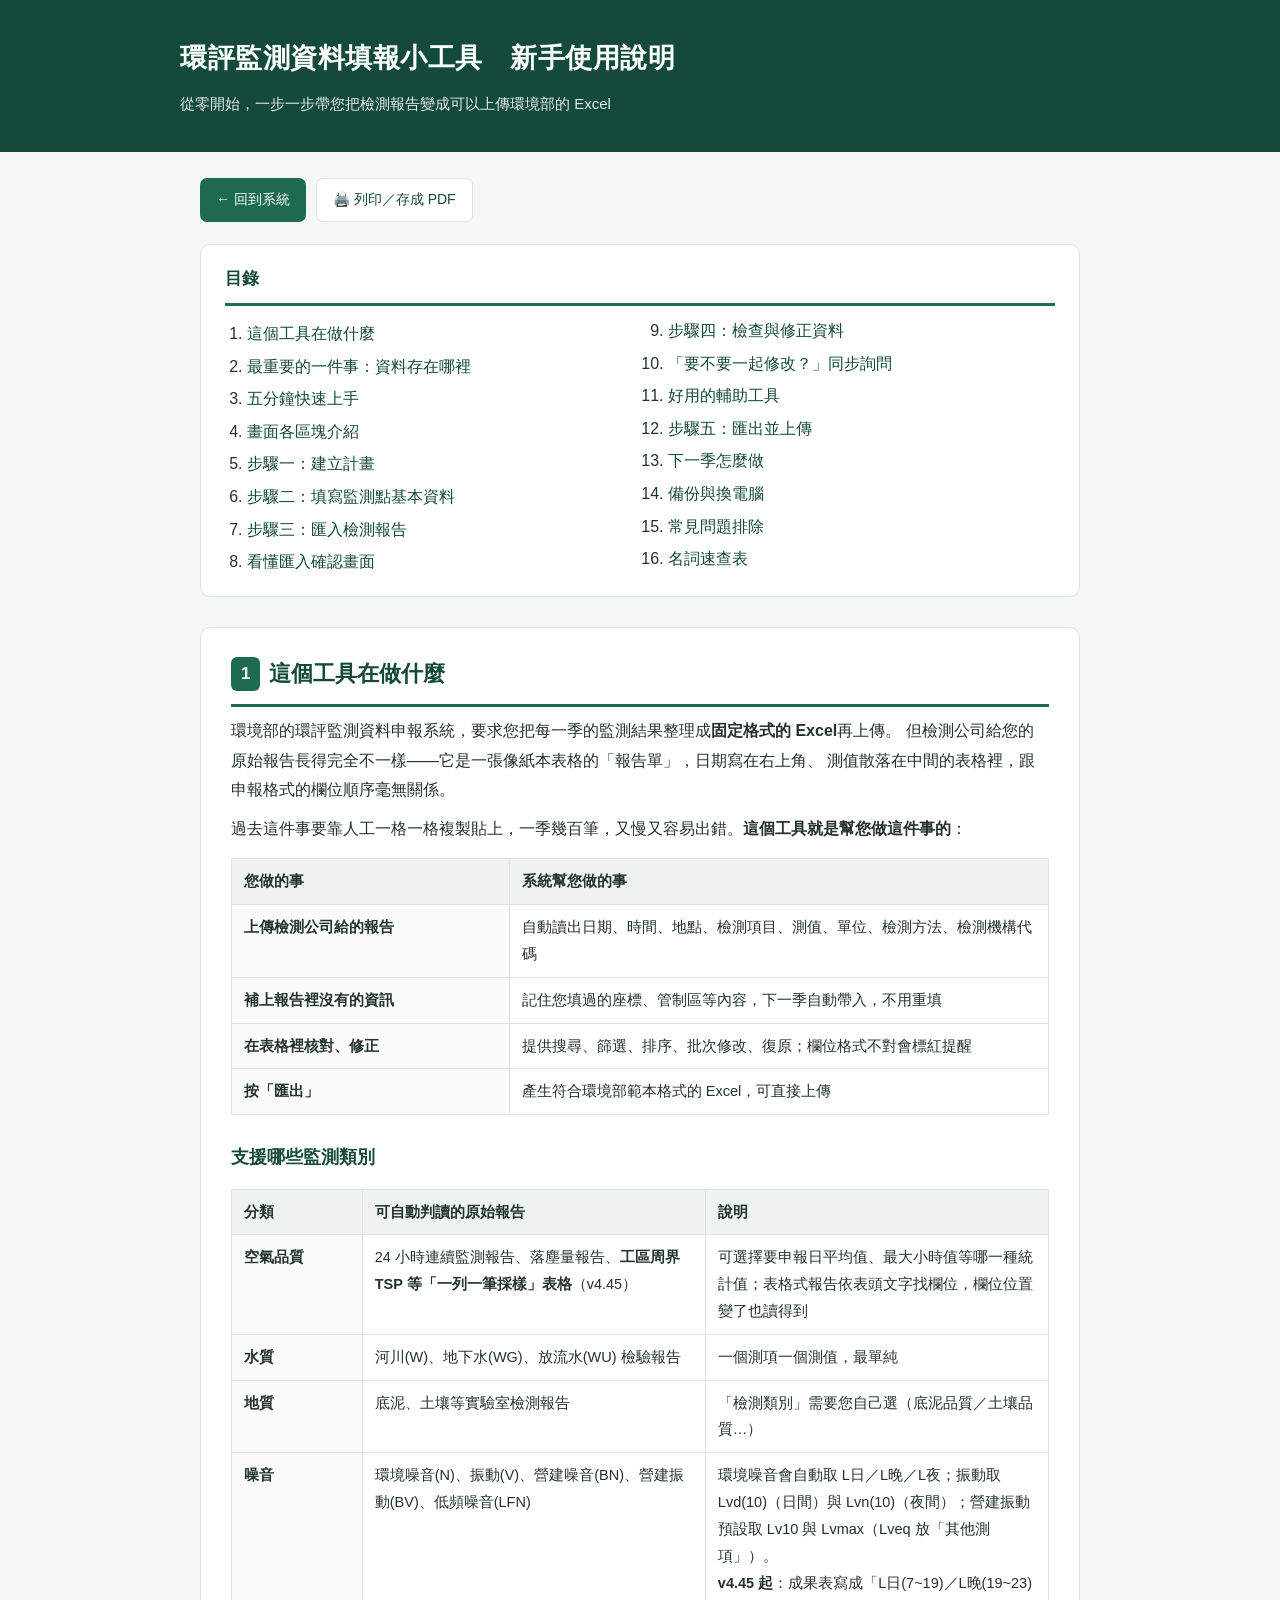
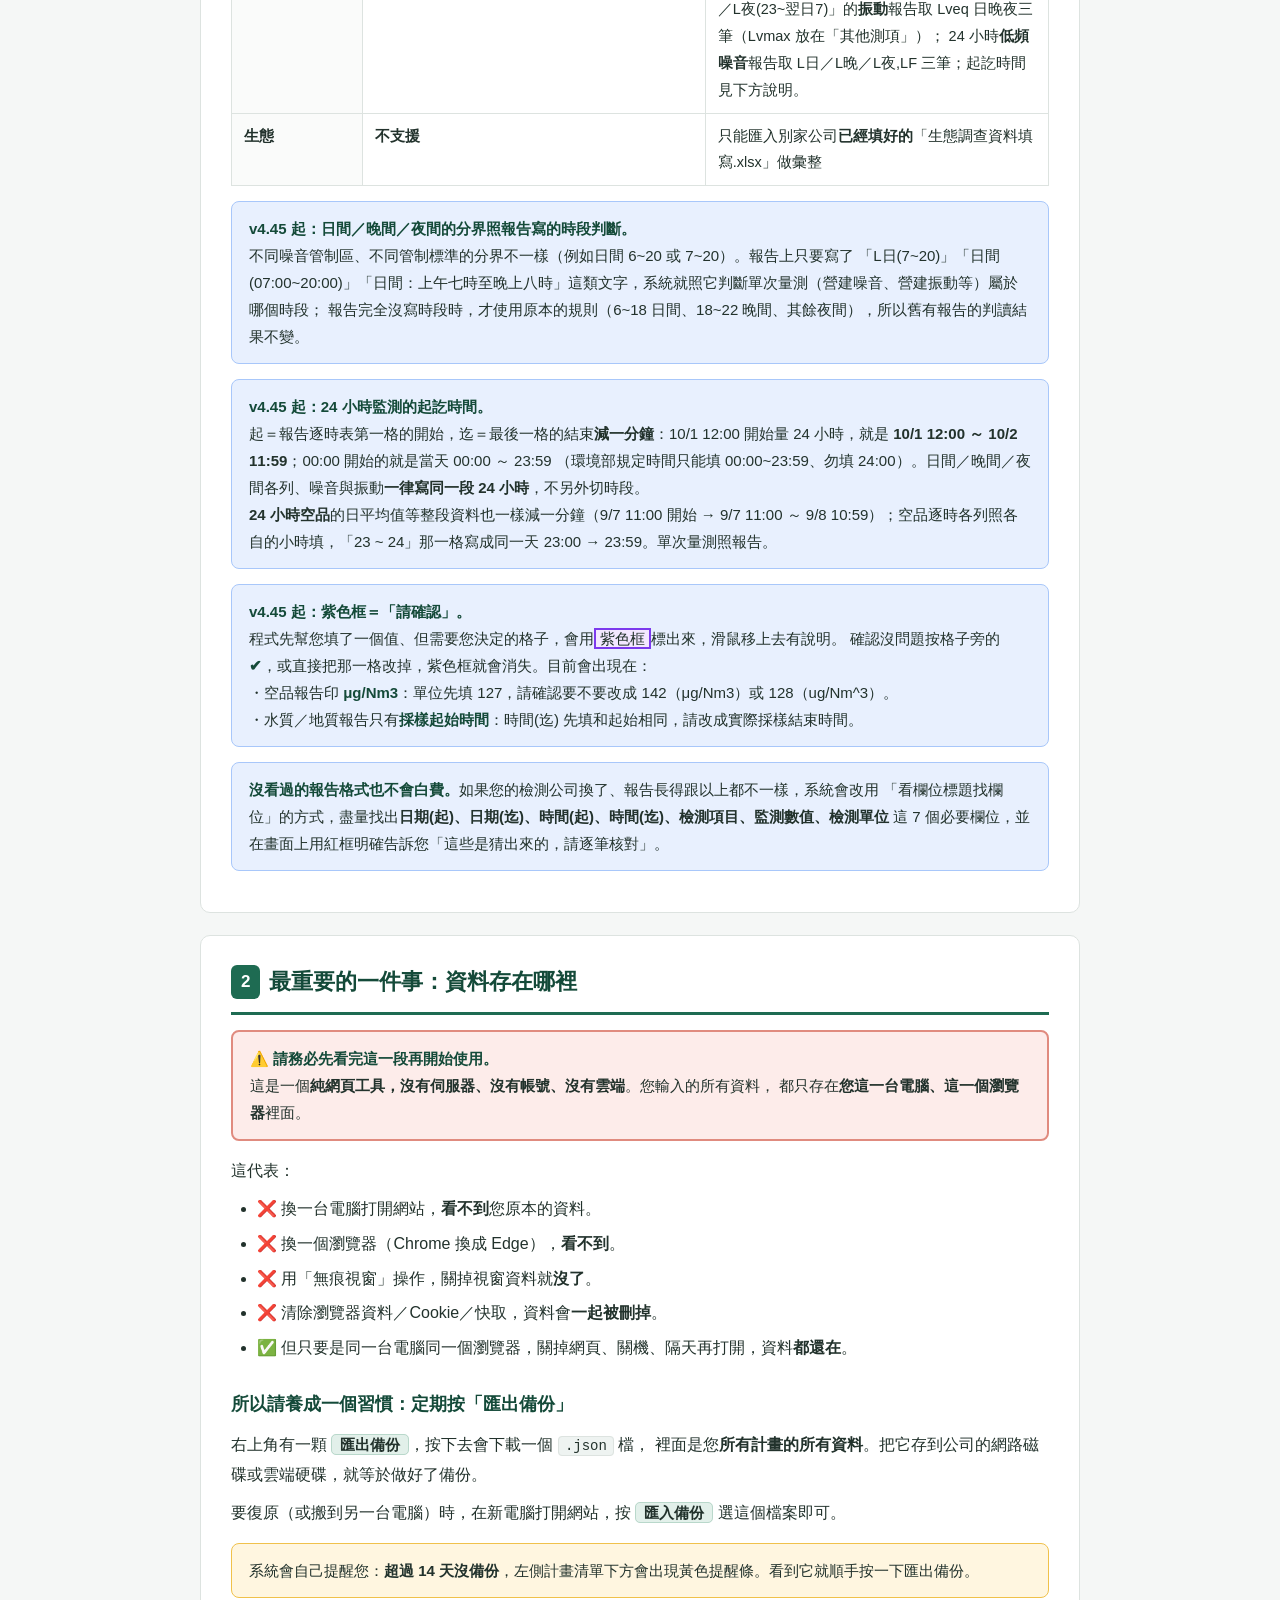
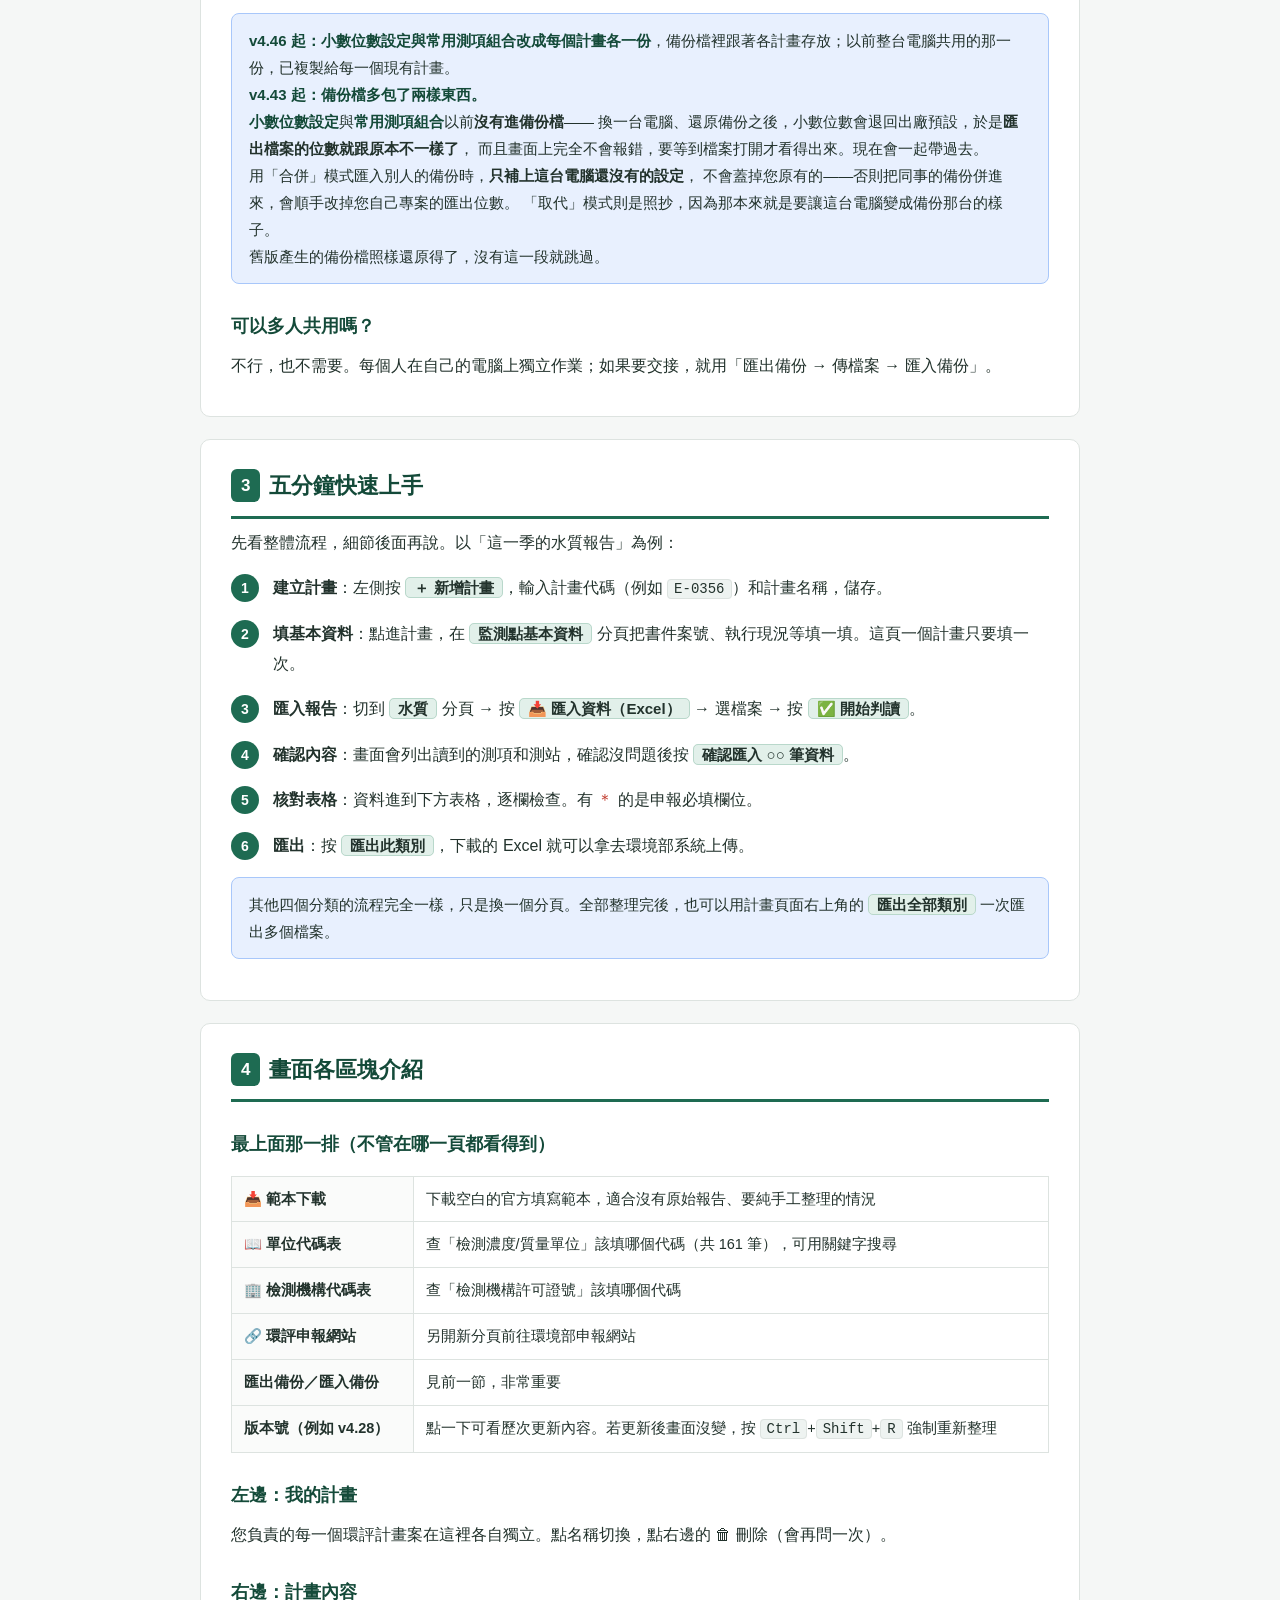
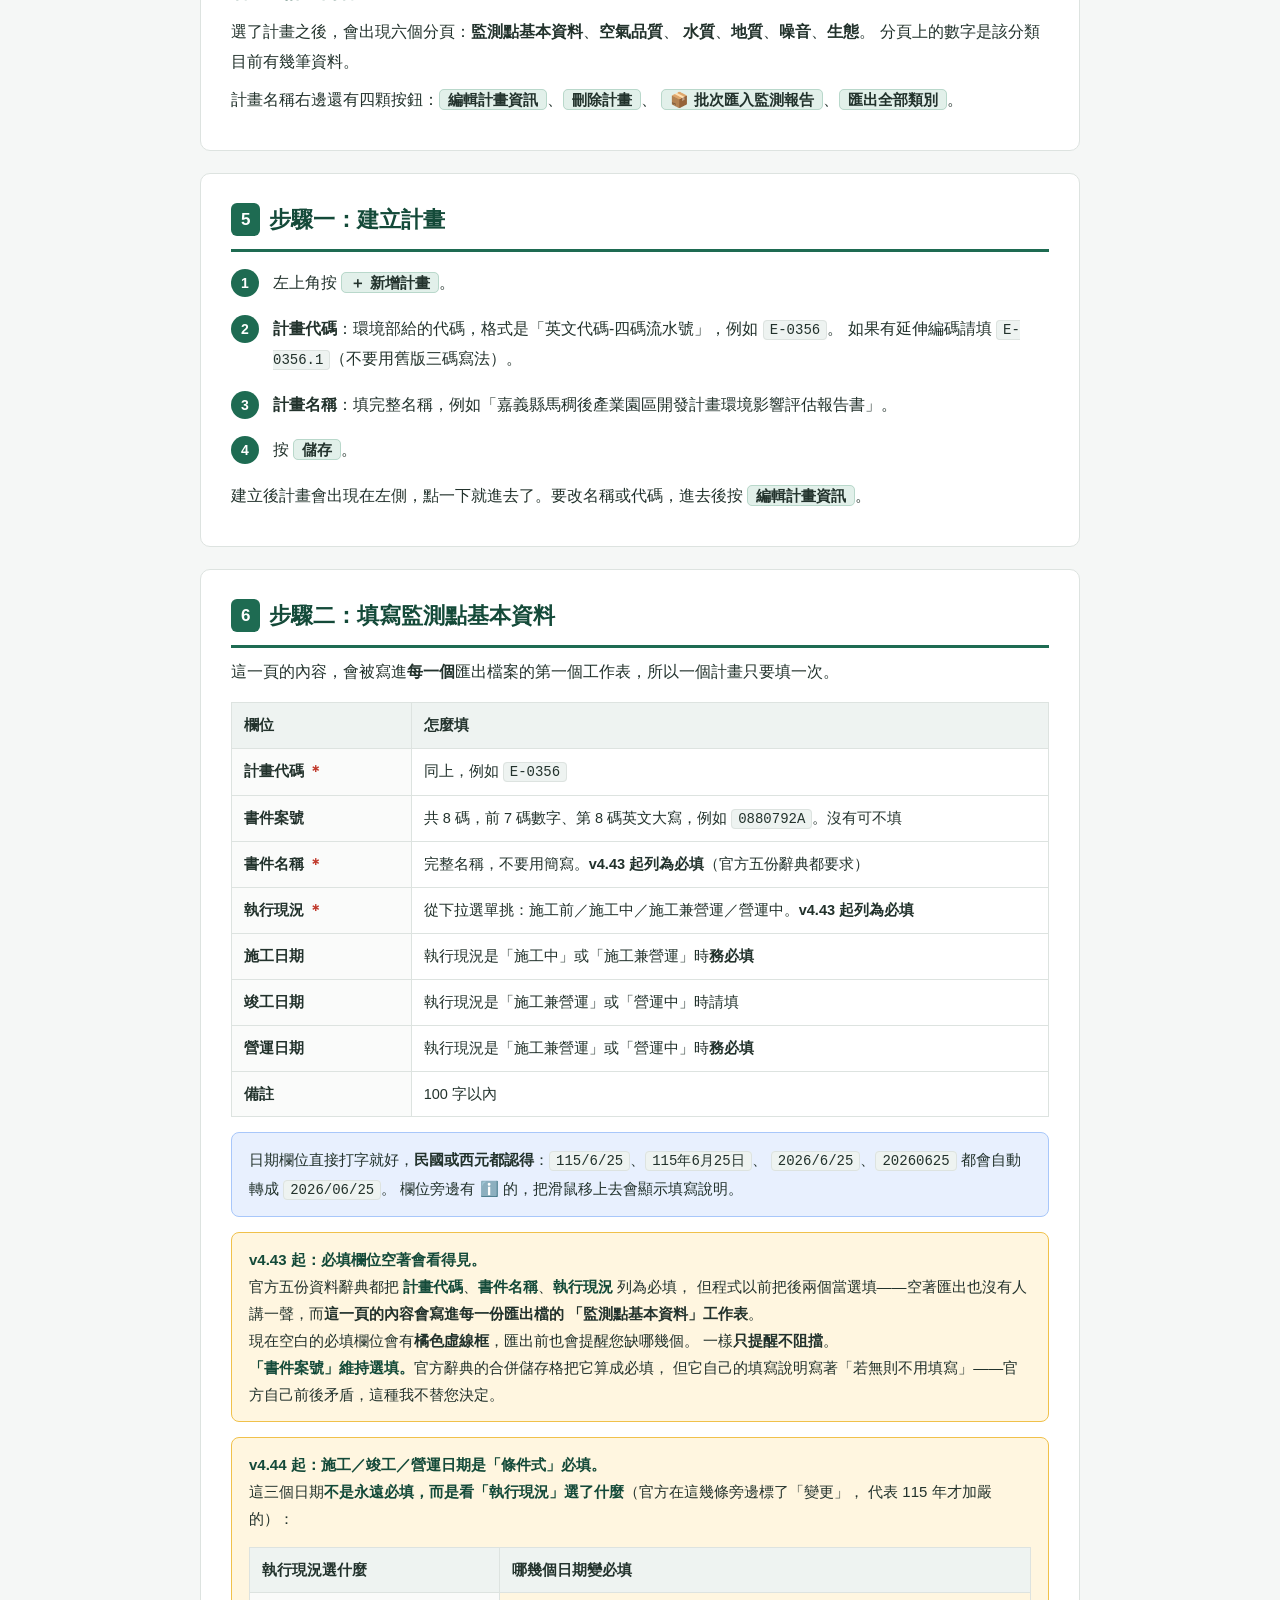
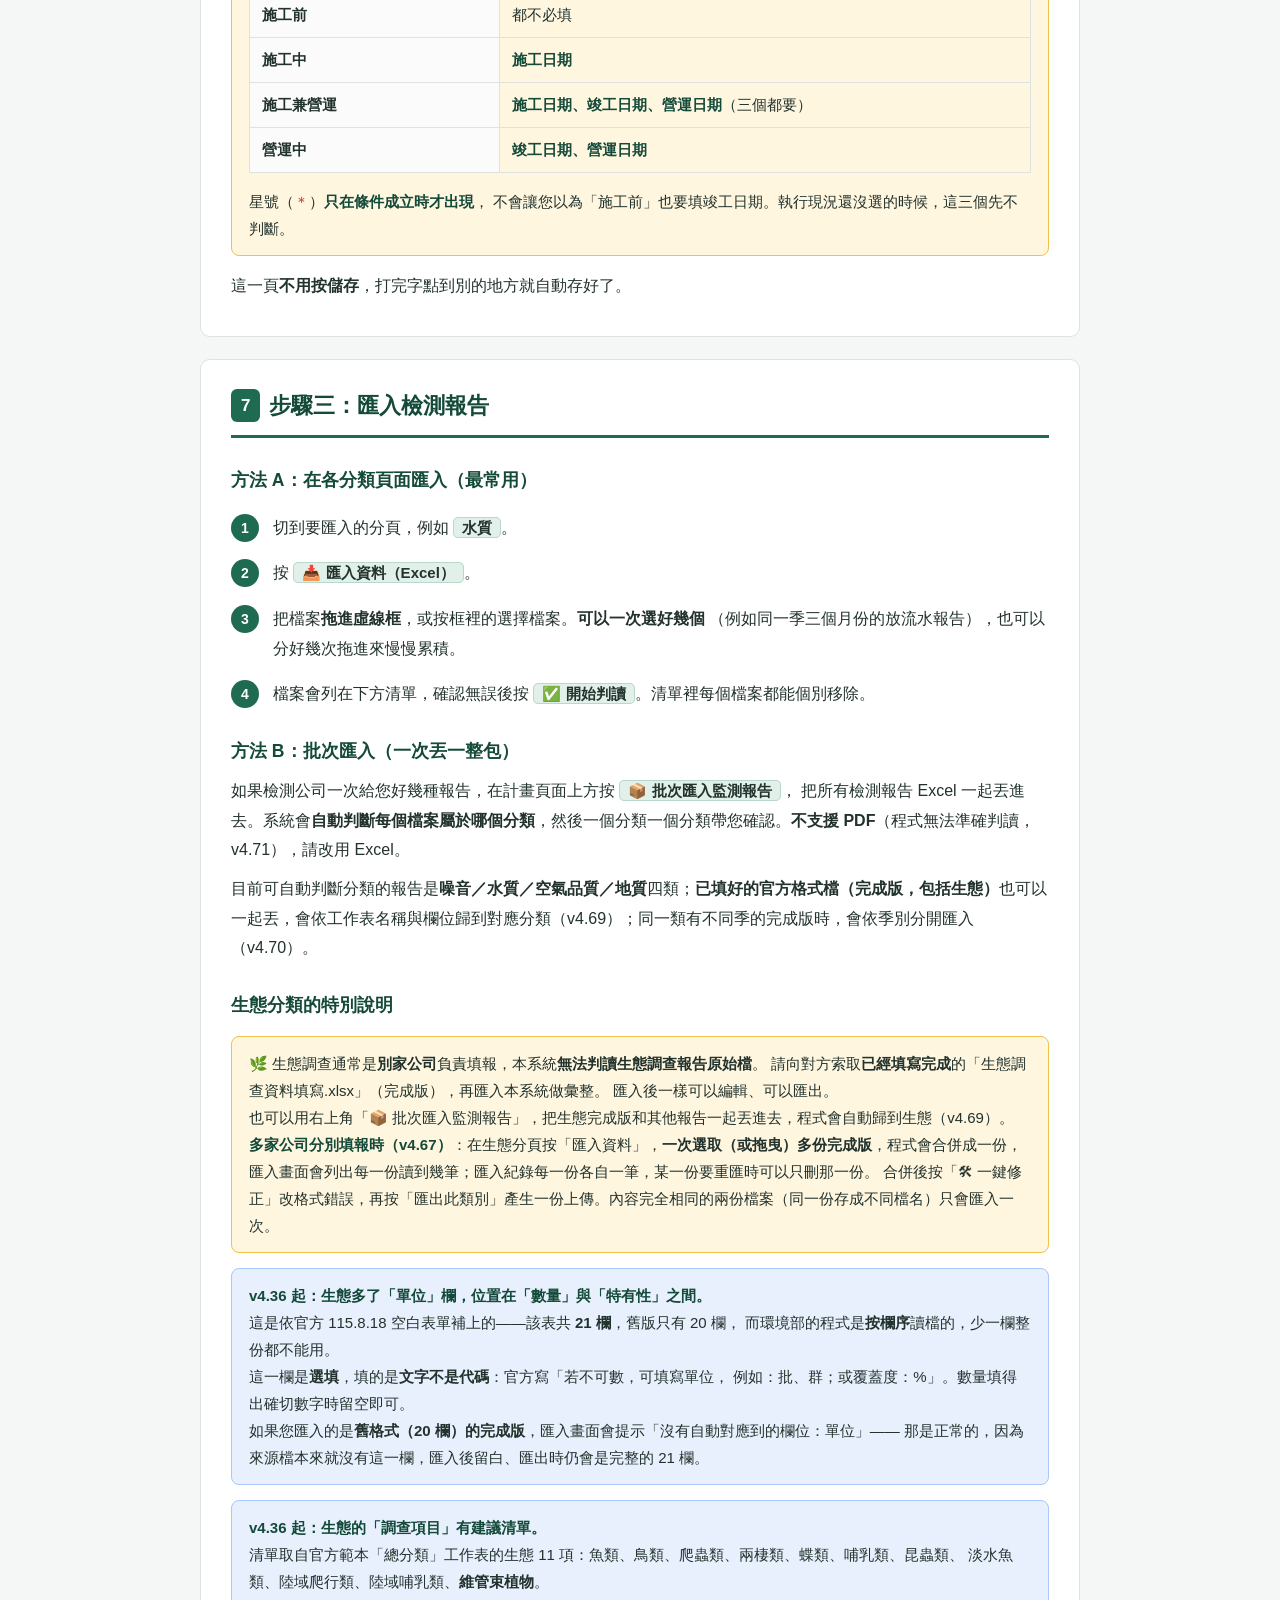
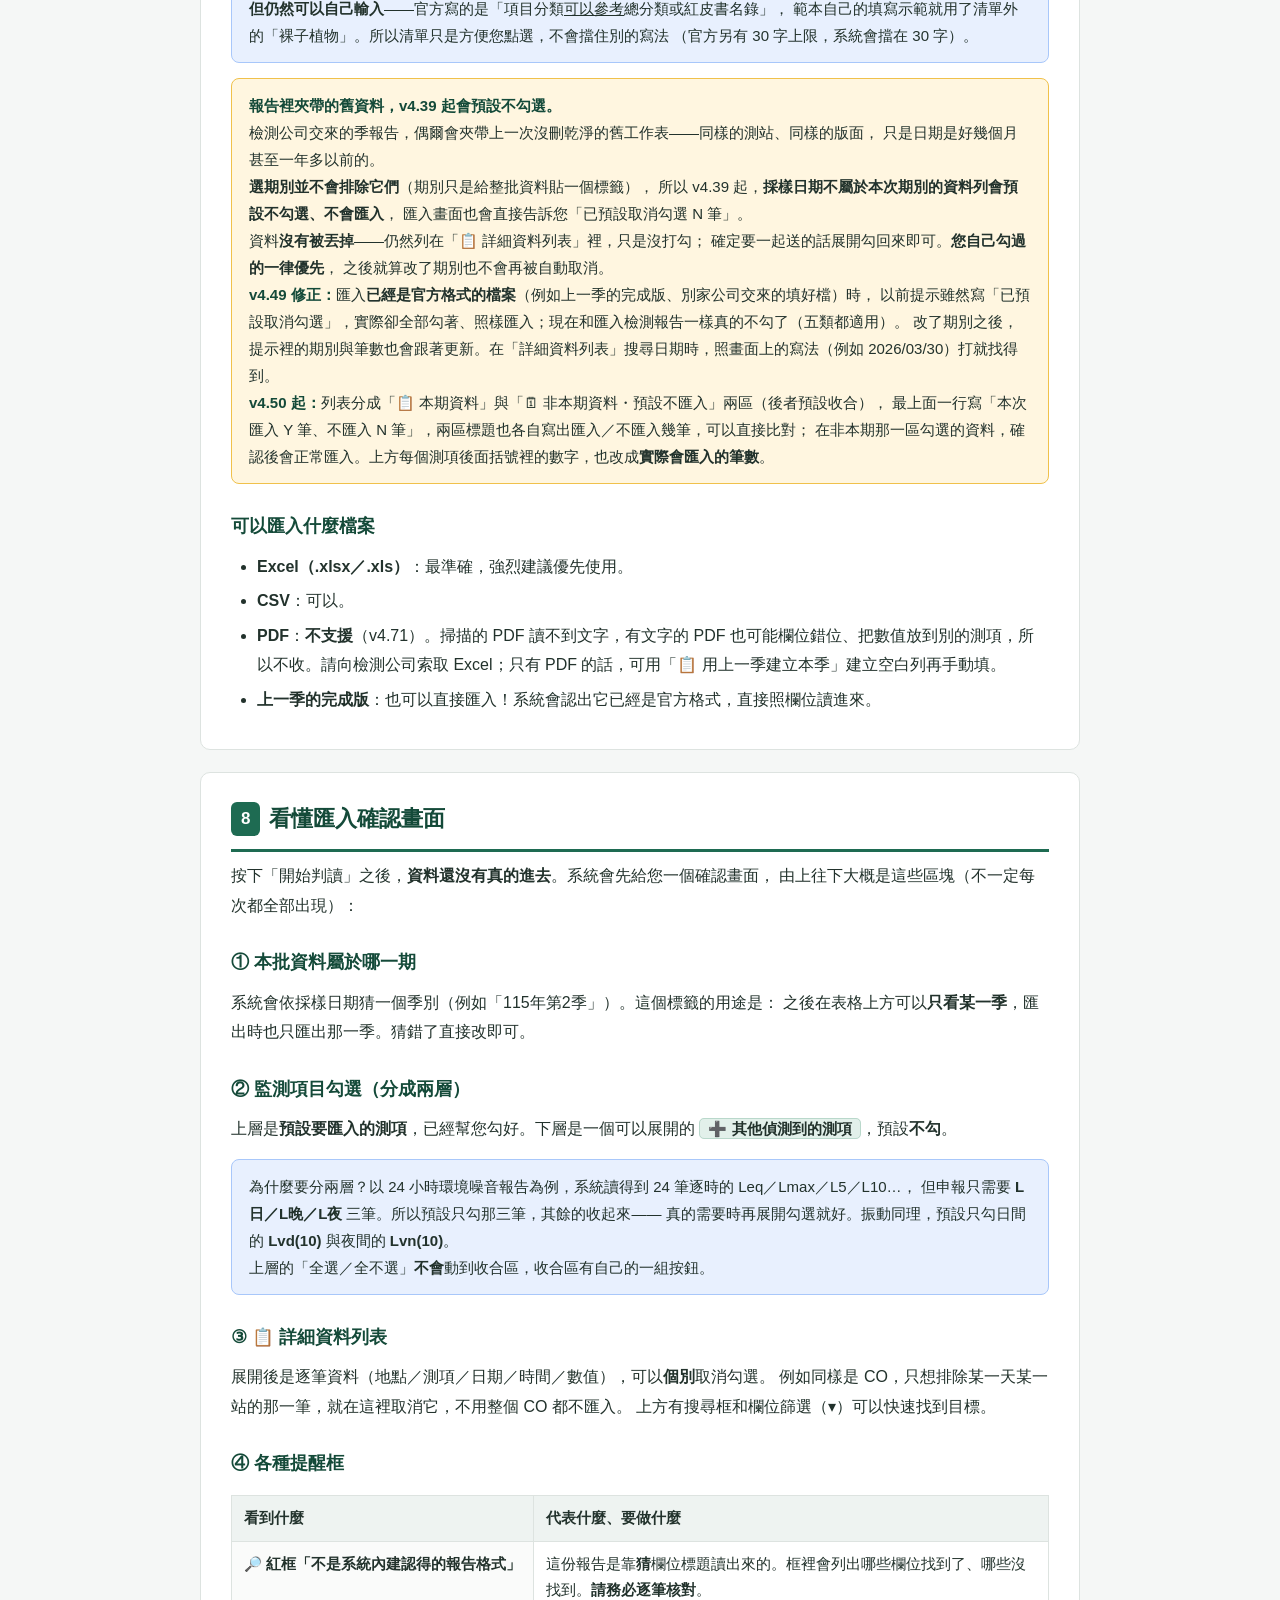
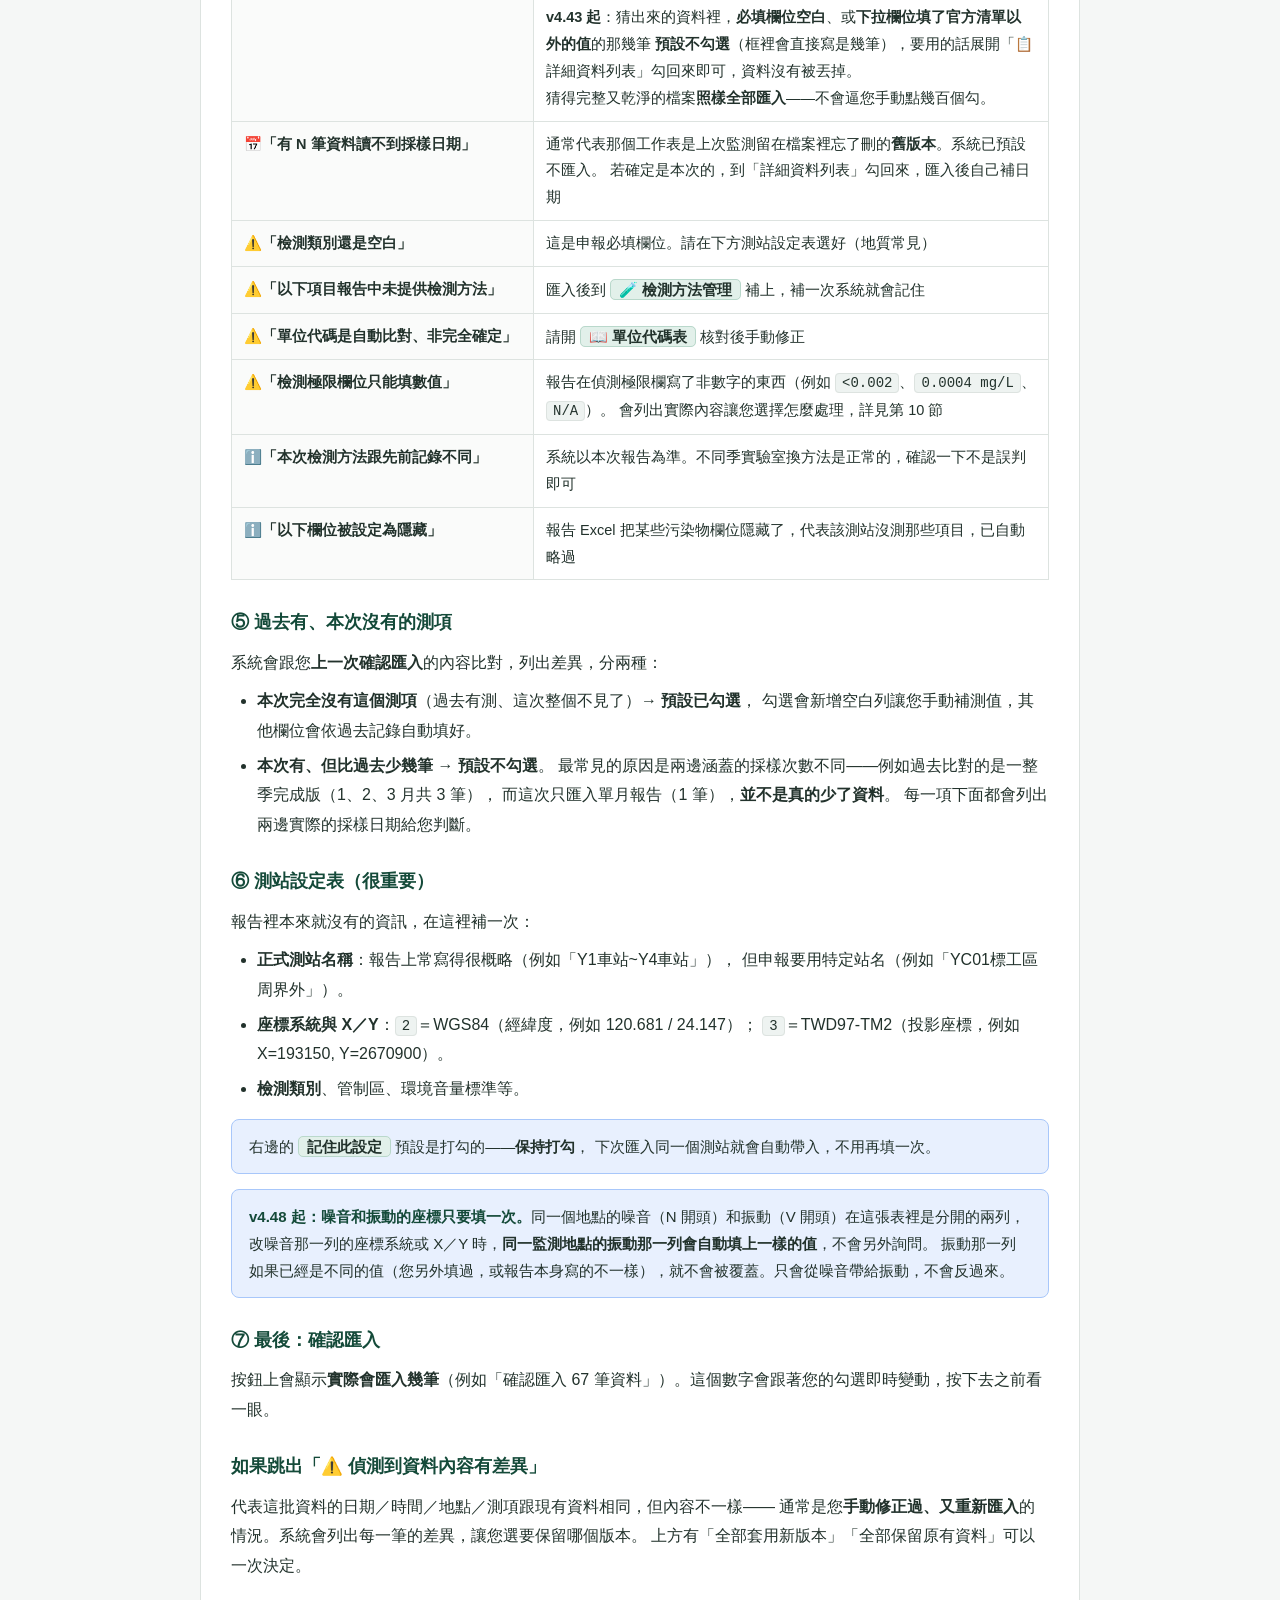
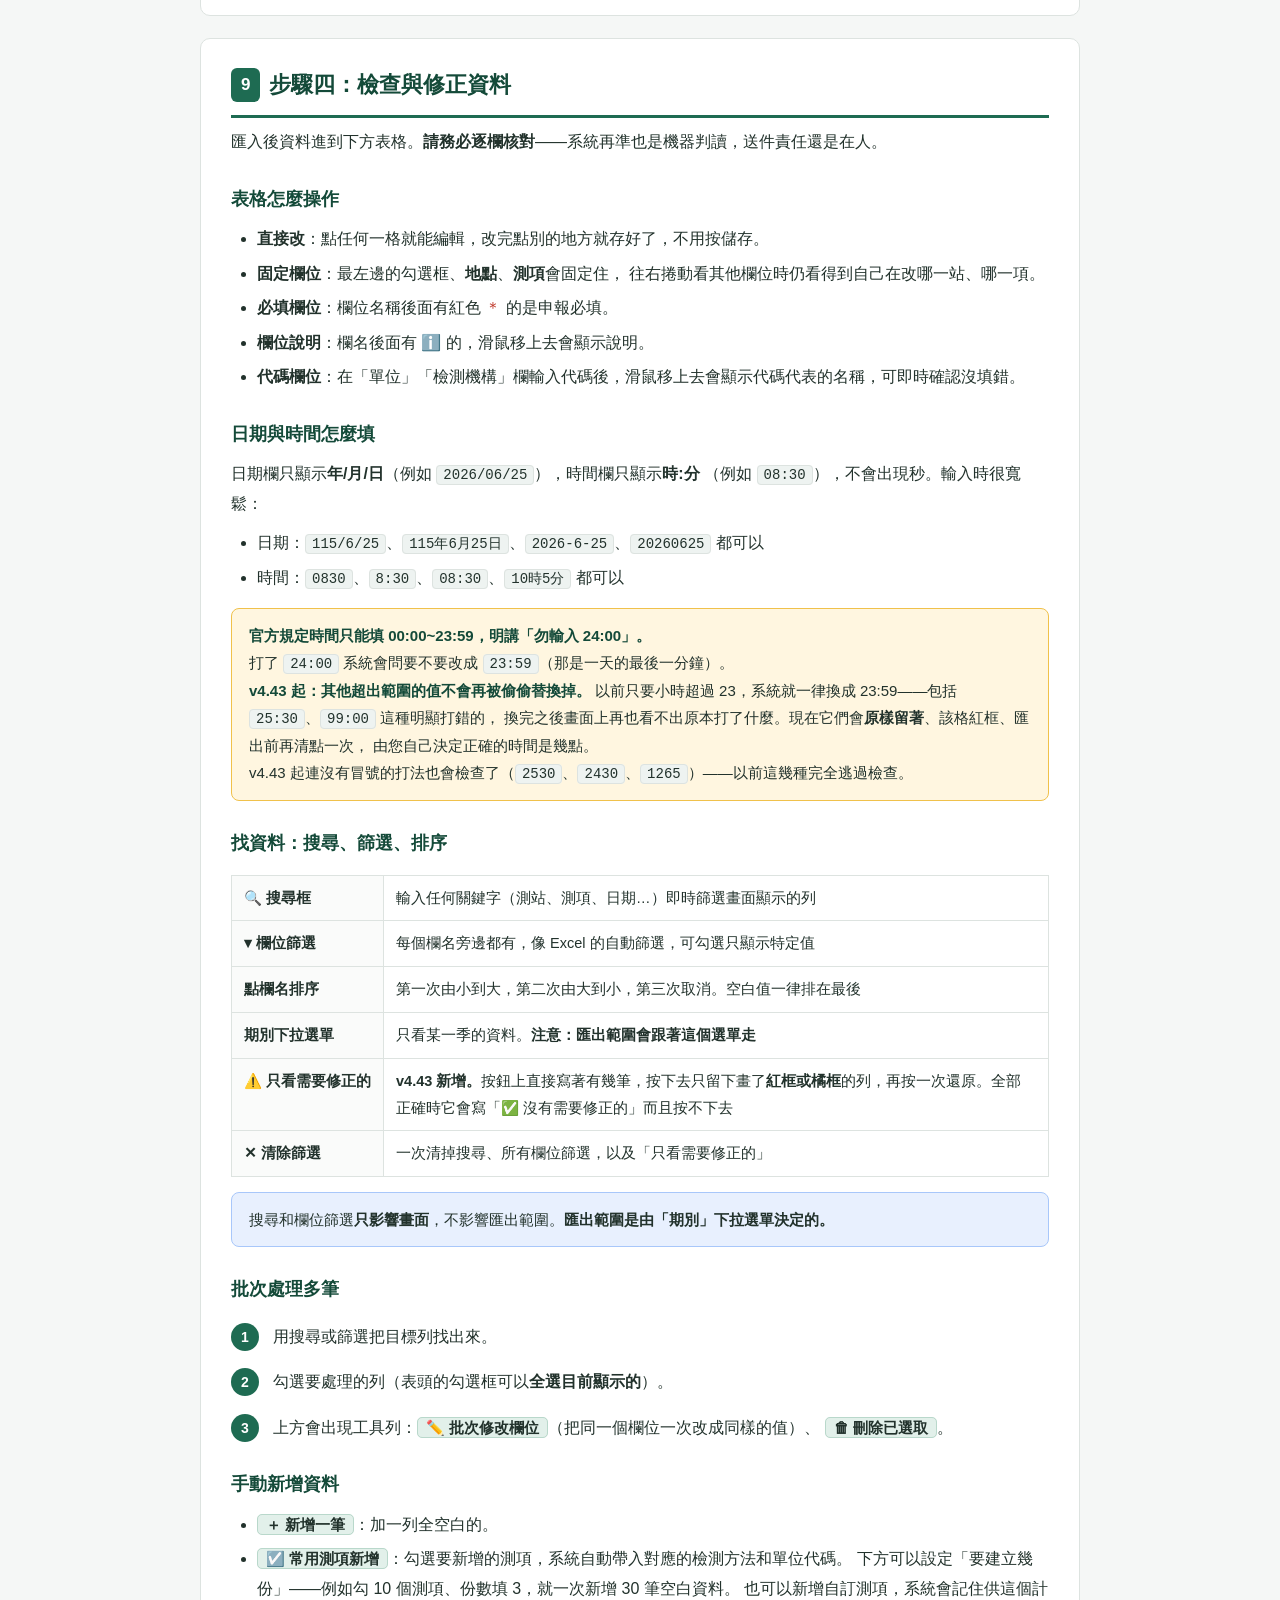
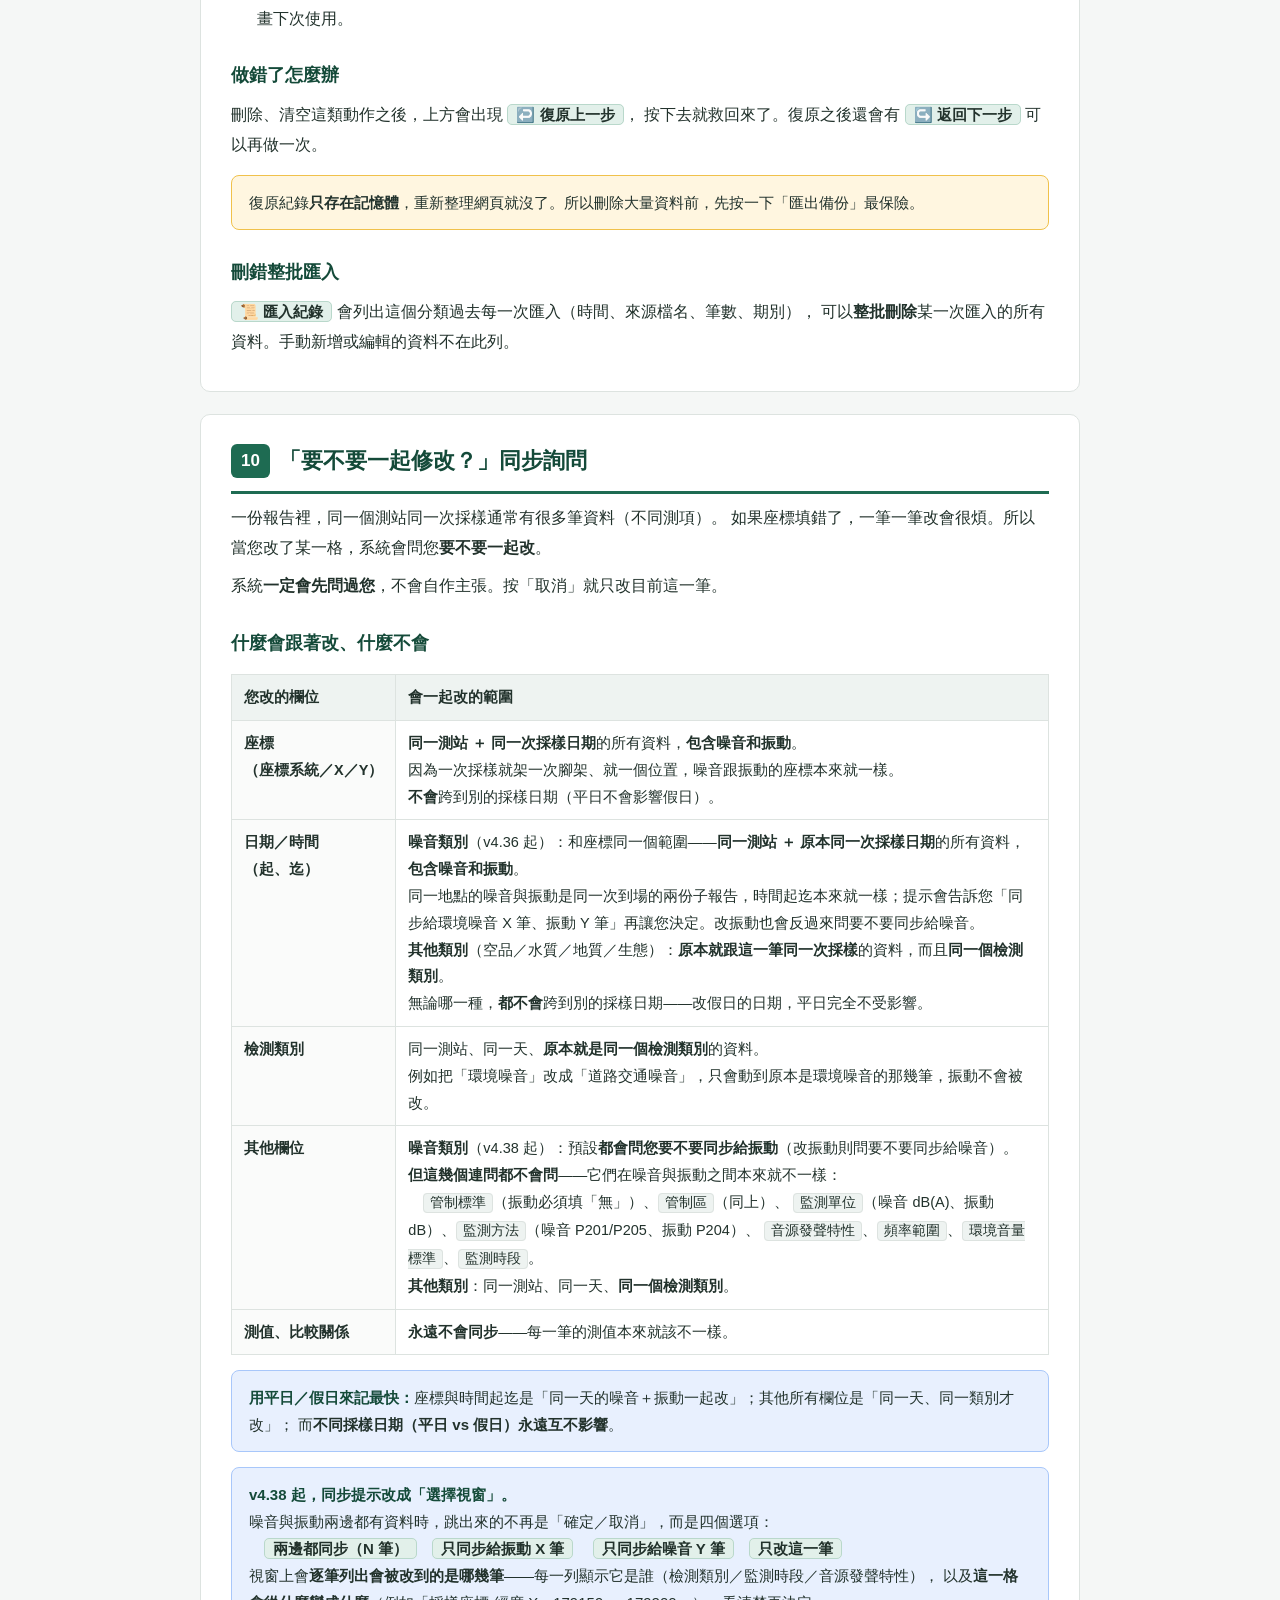
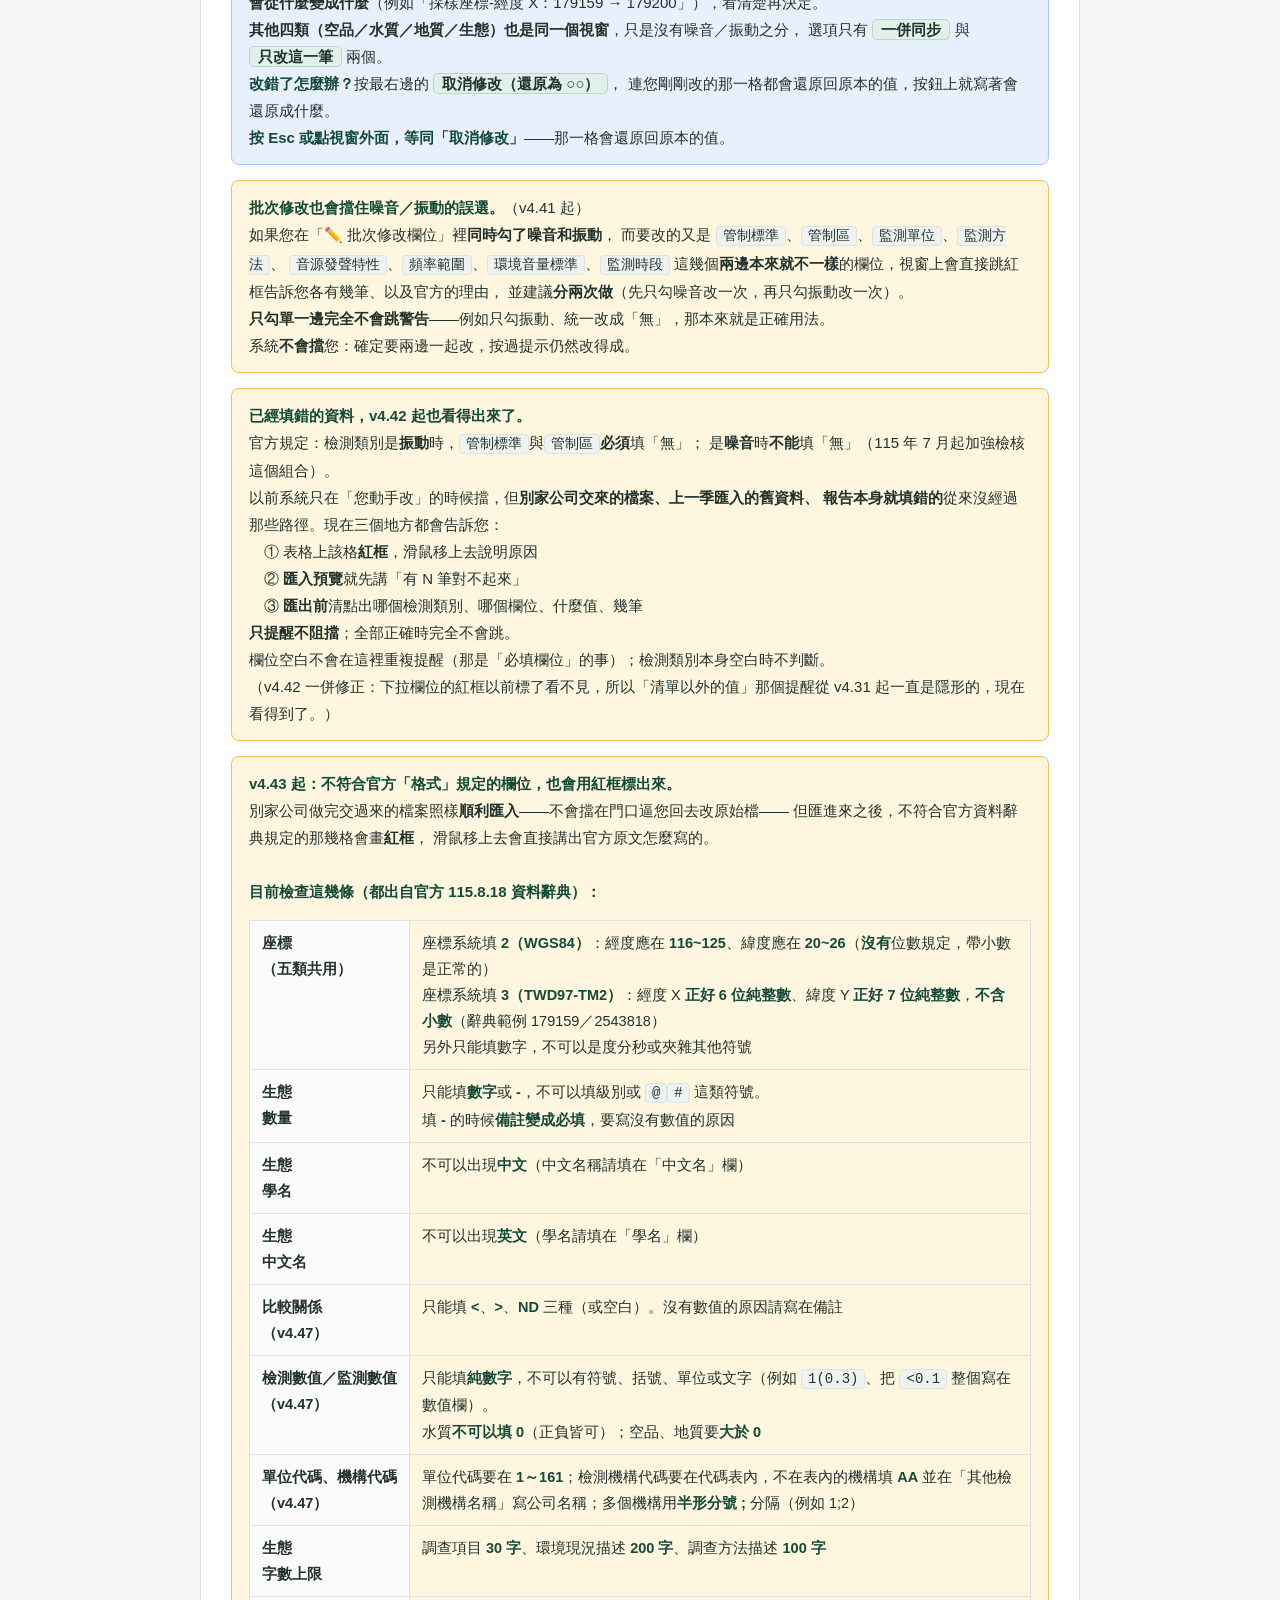
<file: 使用說明.html>
<!DOCTYPE html>
<html lang="zh-Hant">
<head>
<meta charset="UTF-8">
<meta name="viewport" content="width=device-width, initial-scale=1.0">
<title>新手使用說明｜環評監測資料填報小工具</title>
<style>
  :root{--primary:#1e6b52;--primary-dark:#144a39;--bg:#f5f7f6;--panel:#fff;--border:#dde3e0;
        --text:#22322c;--muted:#6b7a74;--warn-bg:#fff6e0;--warn-bd:#f0c14b;
        --info-bg:#e8f0fe;--info-bd:#a8c7fa;--bad-bg:#fdecea;--bad-bd:#e08b7f;}
  *{box-sizing:border-box}
  body{margin:0;background:var(--bg);color:var(--text);line-height:1.85;
       font-family:"Noto Sans TC","Microsoft JhengHei",-apple-system,BlinkMacSystemFont,sans-serif;font-size:16px}
  .wrap{max-width:920px;margin:0 auto;padding:0 20px 80px}
  header.top{background:var(--primary-dark);color:#fff;padding:34px 20px;margin-bottom:26px}
  header.top .inner{max-width:920px;margin:0 auto}
  header.top h1{margin:0 0 6px;font-size:27px;letter-spacing:.5px}
  header.top p{margin:0;opacity:.9;font-size:15px}
  .toolbar{max-width:920px;margin:0 auto 22px;display:flex;gap:10px;flex-wrap:wrap;padding:0 20px}
  .btn{display:inline-block;background:var(--primary);color:#fff;border:none;border-radius:7px;
       padding:9px 16px;font-size:14px;font-family:inherit;cursor:pointer;text-decoration:none}
  .btn:hover{background:var(--primary-dark)}
  .btn-ghost{background:#fff;color:var(--primary-dark);border:1px solid var(--border)}
  nav.toc{background:var(--panel);border:1px solid var(--border);border-radius:10px;padding:18px 24px;margin-bottom:30px}
  nav.toc h2{margin:0 0 10px;font-size:17px}
  nav.toc ol{margin:0;padding-left:22px;columns:2;column-gap:34px}
  nav.toc li{margin:3px 0;break-inside:avoid}
  nav.toc a{color:var(--primary-dark);text-decoration:none}
  nav.toc a:hover{text-decoration:underline}
  section{background:var(--panel);border:1px solid var(--border);border-radius:10px;
          padding:26px 30px;margin-bottom:22px}
  h2{font-size:22px;margin:0 0 4px;color:var(--primary-dark);
     border-bottom:3px solid var(--primary);padding-bottom:9px}
  h2 .num{display:inline-block;background:var(--primary);color:#fff;border-radius:6px;
          padding:1px 10px;margin-right:9px;font-size:17px;vertical-align:2px}
  h3{font-size:17.5px;margin:26px 0 6px;color:var(--primary-dark)}
  h4{font-size:15.5px;margin:18px 0 4px}
  p{margin:9px 0}
  ul,ol{margin:9px 0;padding-left:26px}
  li{margin:5px 0}
  code,kbd{background:#eef3f1;border:1px solid var(--border);border-radius:4px;
           padding:1px 6px;font-size:14px;font-family:"Consolas",monospace}
  .ui{background:#e2f0ea;border:1px solid #b9d8cb;border-radius:5px;padding:1px 8px;
      font-weight:600;white-space:nowrap;font-size:15px}
  .note,.warn,.bad{border-radius:8px;padding:13px 17px;margin:15px 0;font-size:15px;line-height:1.8}
  .note{background:var(--info-bg);border:1px solid var(--info-bd)}
  .warn{background:var(--warn-bg);border:1px solid var(--warn-bd)}
  .bad{background:var(--bad-bg);border:2px solid var(--bad-bd)}
  .note b,.warn b,.bad b{color:var(--primary-dark)}
  table{border-collapse:collapse;width:100%;margin:15px 0;font-size:14.5px}
  th,td{border:1px solid var(--border);padding:9px 12px;text-align:left;vertical-align:top}
  th{background:#eef3f1;font-weight:700;white-space:nowrap}
  td.k{white-space:nowrap;font-weight:600;background:#fafbfa}
  .steps{counter-reset:s;list-style:none;padding-left:0}
  .steps>li{counter-increment:s;position:relative;padding-left:42px;margin:16px 0}
  .steps>li::before{content:counter(s);position:absolute;left:0;top:1px;width:28px;height:28px;
                    background:var(--primary);color:#fff;border-radius:50%;text-align:center;
                    line-height:28px;font-size:14px;font-weight:700}
  .faq{border-left:4px solid var(--primary);padding-left:16px;margin:20px 0}
  .faq .q{font-weight:700;color:var(--primary-dark);margin-bottom:2px}
  footer{text-align:center;color:var(--muted);font-size:13.5px;padding:30px 20px}
  @media print{
    body{background:#fff;font-size:12pt} .toolbar{display:none}
    section{border:none;padding:0 0 10px;margin-bottom:16px;break-inside:auto}
    header.top{background:#fff;color:#000;border-bottom:3px solid #000;padding:0 0 14px}
    h2{break-after:avoid} h3,h4{break-after:avoid}
    nav.toc{break-after:page} .note,.warn,.bad{break-inside:avoid}
    table{break-inside:auto} tr{break-inside:avoid}
  }
</style>
</head>
<body>
<header class="top"><div class="inner">
  <h1>環評監測資料填報小工具　新手使用說明</h1>
  <p>從零開始，一步一步帶您把檢測報告變成可以上傳環境部的 Excel</p>
</div></header>

<div class="toolbar">
  <a class="btn" href="index.html">← 回到系統</a>
  <button class="btn btn-ghost" onclick="window.print()">🖨️ 列印／存成 PDF</button>
</div>

<div class="wrap">
<nav class="toc">
  <h2>目錄</h2>
  <ol>
    <li><a href="#s1">這個工具在做什麼</a></li>
    <li><a href="#s2">最重要的一件事：資料存在哪裡</a></li>
    <li><a href="#s3">五分鐘快速上手</a></li>
    <li><a href="#s4">畫面各區塊介紹</a></li>
    <li><a href="#s5">步驟一：建立計畫</a></li>
    <li><a href="#s6">步驟二：填寫監測點基本資料</a></li>
    <li><a href="#s7">步驟三：匯入檢測報告</a></li>
    <li><a href="#s8">看懂匯入確認畫面</a></li>
    <li><a href="#s9">步驟四：檢查與修正資料</a></li>
    <li><a href="#s10">「要不要一起修改？」同步詢問</a></li>
    <li><a href="#s11">好用的輔助工具</a></li>
    <li><a href="#s12">步驟五：匯出並上傳</a></li>
    <li><a href="#s13">下一季怎麼做</a></li>
    <li><a href="#s14">備份與換電腦</a></li>
    <li><a href="#s15">常見問題排除</a></li>
    <li><a href="#s16">名詞速查表</a></li>
  </ol>
</nav>
<section id="s1">
<h2><span class="num">1</span>這個工具在做什麼</h2>

<p>環境部的環評監測資料申報系統，要求您把每一季的監測結果整理成<strong>固定格式的 Excel</strong>再上傳。
但檢測公司給您的原始報告長得完全不一樣——它是一張像紙本表格的「報告單」，日期寫在右上角、
測值散落在中間的表格裡，跟申報格式的欄位順序毫無關係。</p>

<p>過去這件事要靠人工一格一格複製貼上，一季幾百筆，又慢又容易出錯。<strong>這個工具就是幫您做這件事的</strong>：</p>

<table>
<tr><th style="width:34%">您做的事</th><th>系統幫您做的事</th></tr>
<tr><td class="k">上傳檢測公司給的報告</td><td>自動讀出日期、時間、地點、檢測項目、測值、單位、檢測方法、檢測機構代碼</td></tr>
<tr><td class="k">補上報告裡沒有的資訊</td><td>記住您填過的座標、管制區等內容，下一季自動帶入，不用重填</td></tr>
<tr><td class="k">在表格裡核對、修正</td><td>提供搜尋、篩選、排序、批次修改、復原；欄位格式不對會標紅提醒</td></tr>
<tr><td class="k">按「匯出」</td><td>產生符合環境部範本格式的 Excel，可直接上傳</td></tr>
</table>

<h3>支援哪些監測類別</h3>
<table>
<tr><th style="width:16%">分類</th><th style="width:42%">可自動判讀的原始報告</th><th>說明</th></tr>
<tr><td class="k">空氣品質</td><td>24 小時連續監測報告、落塵量報告、<strong>工區周界 TSP 等「一列一筆採樣」表格</strong>（v4.45）</td><td>可選擇要申報日平均值、最大小時值等哪一種統計值；表格式報告依表頭文字找欄位，欄位位置變了也讀得到</td></tr>
<tr><td class="k">水質</td><td>河川(W)、地下水(WG)、放流水(WU) 檢驗報告</td><td>一個測項一個測值，最單純</td></tr>
<tr><td class="k">地質</td><td>底泥、土壤等實驗室檢測報告</td><td>「檢測類別」需要您自己選（底泥品質／土壤品質…）</td></tr>
<tr><td class="k">噪音</td><td>環境噪音(N)、振動(V)、營建噪音(BN)、營建振動(BV)、低頻噪音(LFN)</td><td>環境噪音會自動取 L日／L晚／L夜；振動取 Lvd(10)（日間）與 Lvn(10)（夜間）；營建振動預設取 Lv10 與 Lvmax（Lveq 放「其他測項」）。<br>
<strong>v4.45 起</strong>：成果表寫成「L日(7~19)／L晚(19~23)／L夜(23~翌日7)」的<strong>振動</strong>報告取 Lveq 日晚夜三筆（Lvmax 放在「其他測項」）；
24 小時<strong>低頻噪音</strong>報告取 L日／L晚／L夜,LF 三筆；起訖時間見下方說明。</td></tr>
<tr><td class="k">生態</td><td><strong>不支援</strong></td><td>只能匯入別家公司<strong>已經填好的</strong>「生態調查資料填寫.xlsx」做彙整</td></tr>
</table>

<div class="note">
<b>v4.45 起：日間／晚間／夜間的分界照報告寫的時段判斷。</b><br>
不同噪音管制區、不同管制標準的分界不一樣（例如日間 6~20 或 7~20）。報告上只要寫了
「L日(7~20)」「日間(07:00~20:00)」「日間：上午七時至晚上八時」這類文字，系統就照它判斷單次量測（營建噪音、營建振動等）屬於哪個時段；
報告完全沒寫時段時，才使用原本的規則（6~18 日間、18~22 晚間、其餘夜間），所以舊有報告的判讀結果不變。
</div>

<div class="note">
<b>v4.45 起：24 小時監測的起訖時間。</b><br>
起＝報告逐時表第一格的開始，迄＝最後一格的結束<strong>減一分鐘</strong>：10/1 12:00 開始量 24 小時，就是 <strong>10/1 12:00 ～ 10/2 11:59</strong>；00:00 開始的就是當天 00:00 ～ 23:59
（環境部規定時間只能填 00:00~23:59、勿填 24:00）。日間／晚間／夜間各列、噪音與振動<strong>一律寫同一段 24 小時</strong>，不另外切時段。<br>
<strong>24 小時空品</strong>的日平均值等整段資料也一樣減一分鐘（9/7 11:00 開始 → 9/7 11:00 ～ 9/8 10:59）；空品逐時各列照各自的小時填，「23 ~ 24」那一格寫成同一天 23:00 → 23:59。單次量測照報告。
</div>

<div class="note">
<b>v4.45 起：紫色框＝「請確認」。</b><br>
程式先幫您填了一個值、但需要您決定的格子，會用<span style="border:2px solid #7c3aed;background:#f3e8ff;padding:0 4px">紫色框</span>標出來，滑鼠移上去有說明。
確認沒問題按格子旁的 <b>✔</b>，或直接把那一格改掉，紫色框就會消失。目前會出現在：<br>
・空品報告印 <b>μg/Nm3</b>：單位先填 127，請確認要不要改成 142（μg/Nm3）或 128（ug/Nm^3）。<br>
・水質／地質報告只有<b>採樣起始時間</b>：時間(迄) 先填和起始相同，請改成實際採樣結束時間。
</div>

<div class="note">
<b>沒看過的報告格式也不會白費。</b>如果您的檢測公司換了、報告長得跟以上都不一樣，系統會改用
「看欄位標題找欄位」的方式，盡量找出<strong>日期(起)、日期(迄)、時間(起)、時間(迄)、檢測項目、監測數值、檢測單位</strong>
這 7 個必要欄位，並在畫面上用紅框明確告訴您「這些是猜出來的，請逐筆核對」。
</div>
</section>

<section id="s2">
<h2><span class="num">2</span>最重要的一件事：資料存在哪裡</h2>

<div class="bad">
<b>⚠️ 請務必先看完這一段再開始使用。</b><br>
這是一個<strong>純網頁工具，沒有伺服器、沒有帳號、沒有雲端</strong>。您輸入的所有資料，
都只存在<strong>您這一台電腦、這一個瀏覽器</strong>裡面。
</div>

<p>這代表：</p>
<ul>
  <li>❌ 換一台電腦打開網站，<strong>看不到</strong>您原本的資料。</li>
  <li>❌ 換一個瀏覽器（Chrome 換成 Edge），<strong>看不到</strong>。</li>
  <li>❌ 用「無痕視窗」操作，關掉視窗資料就<strong>沒了</strong>。</li>
  <li>❌ 清除瀏覽器資料／Cookie／快取，資料會<strong>一起被刪掉</strong>。</li>
  <li>✅ 但只要是同一台電腦同一個瀏覽器，關掉網頁、關機、隔天再打開，資料<strong>都還在</strong>。</li>
</ul>

<h3>所以請養成一個習慣：定期按「匯出備份」</h3>
<p>右上角有一顆 <span class="ui">匯出備份</span>，按下去會下載一個 <code>.json</code> 檔，
裡面是您<strong>所有計畫的所有資料</strong>。把它存到公司的網路磁碟或雲端硬碟，就等於做好了備份。</p>
<p>要復原（或搬到另一台電腦）時，在新電腦打開網站，按 <span class="ui">匯入備份</span> 選這個檔案即可。</p>

<div class="warn">
系統會自己提醒您：<strong>超過 14 天沒備份</strong>，左側計畫清單下方會出現黃色提醒條。看到它就順手按一下匯出備份。
</div>

<div class="note">
<b>v4.46 起：小數位數設定與常用測項組合改成每個計畫各一份</b>，備份檔裡跟著各計畫存放；以前整台電腦共用的那一份，已複製給每一個現有計畫。<br>
<b>v4.43 起：備份檔多包了兩樣東西。</b><br>
<b>小數位數設定</b>與<b>常用測項組合</b>以前<strong>沒有進備份檔</strong>——
換一台電腦、還原備份之後，小數位數會退回出廠預設，於是<strong>匯出檔案的位數就跟原本不一樣了</strong>，
而且畫面上完全不會報錯，要等到檔案打開才看得出來。現在會一起帶過去。<br>
<span class="hint">用「合併」模式匯入別人的備份時，<strong>只補上這台電腦還沒有的設定</strong>，
不會蓋掉您原有的——否則把同事的備份併進來，會順手改掉您自己專案的匯出位數。
「取代」模式則是照抄，因為那本來就是要讓這台電腦變成備份那台的樣子。</span><br>
<span class="hint">舊版產生的備份檔照樣還原得了，沒有這一段就跳過。</span>
</div>

<h3>可以多人共用嗎？</h3>
<p>不行，也不需要。每個人在自己的電腦上獨立作業；如果要交接，就用「匯出備份 → 傳檔案 → 匯入備份」。</p>
</section>

<section id="s3">
<h2><span class="num">3</span>五分鐘快速上手</h2>
<p>先看整體流程，細節後面再說。以「這一季的水質報告」為例：</p>

<ol class="steps">
  <li><b>建立計畫</b>：左側按 <span class="ui">＋ 新增計畫</span>，輸入計畫代碼（例如 <code>E-0356</code>）和計畫名稱，儲存。</li>
  <li><b>填基本資料</b>：點進計畫，在 <span class="ui">監測點基本資料</span> 分頁把書件案號、執行現況等填一填。這頁一個計畫只要填一次。</li>
  <li><b>匯入報告</b>：切到 <span class="ui">水質</span> 分頁 → 按 <span class="ui">📥 匯入資料（Excel）</span> → 選檔案 → 按 <span class="ui">✅ 開始判讀</span>。</li>
  <li><b>確認內容</b>：畫面會列出讀到的測項和測站，確認沒問題後按 <span class="ui">確認匯入 ○○ 筆資料</span>。</li>
  <li><b>核對表格</b>：資料進到下方表格，逐欄檢查。有 <span style="color:#c0392b">＊</span> 的是申報必填欄位。</li>
  <li><b>匯出</b>：按 <span class="ui">匯出此類別</span>，下載的 Excel 就可以拿去環境部系統上傳。</li>
</ol>

<div class="note">
其他四個分類的流程完全一樣，只是換一個分頁。全部整理完後，也可以用計畫頁面右上角的
<span class="ui">匯出全部類別</span> 一次匯出多個檔案。
</div>
</section>

<section id="s4">
<h2><span class="num">4</span>畫面各區塊介紹</h2>

<h3>最上面那一排（不管在哪一頁都看得到）</h3>
<table>
<tr><td class="k">📥 範本下載</td><td>下載空白的官方填寫範本，適合沒有原始報告、要純手工整理的情況</td></tr>
<tr><td class="k">📖 單位代碼表</td><td>查「檢測濃度/質量單位」該填哪個代碼（共 161 筆），可用關鍵字搜尋</td></tr>
<tr><td class="k">🏢 檢測機構代碼表</td><td>查「檢測機構許可證號」該填哪個代碼</td></tr>
<tr><td class="k">🔗 環評申報網站</td><td>另開新分頁前往環境部申報網站</td></tr>
<tr><td class="k">匯出備份／匯入備份</td><td>見前一節，非常重要</td></tr>
<tr><td class="k">版本號（例如 v4.28）</td><td>點一下可看歷次更新內容。若更新後畫面沒變，按 <kbd>Ctrl</kbd>+<kbd>Shift</kbd>+<kbd>R</kbd> 強制重新整理</td></tr>
</table>

<h3>左邊：我的計畫</h3>
<p>您負責的每一個環評計畫案在這裡各自獨立。點名稱切換，點右邊的 🗑 刪除（會再問一次）。</p>

<h3>右邊：計畫內容</h3>
<p>選了計畫之後，會出現六個分頁：<strong>監測點基本資料</strong>、<strong>空氣品質</strong>、
<strong>水質</strong>、<strong>地質</strong>、<strong>噪音</strong>、<strong>生態</strong>。
分頁上的數字是該分類目前有幾筆資料。</p>
<p>計畫名稱右邊還有四顆按鈕：<span class="ui">編輯計畫資訊</span>、<span class="ui">刪除計畫</span>、
<span class="ui">📦 批次匯入監測報告</span>、<span class="ui">匯出全部類別</span>。</p>
</section>
<section id="s5">
<h2><span class="num">5</span>步驟一：建立計畫</h2>
<ol class="steps">
  <li>左上角按 <span class="ui">＋ 新增計畫</span>。</li>
  <li><b>計畫代碼</b>：環境部給的代碼，格式是「英文代碼-四碼流水號」，例如 <code>E-0356</code>。
      如果有延伸編碼請填 <code>E-0356.1</code>（不要用舊版三碼寫法）。</li>
  <li><b>計畫名稱</b>：填完整名稱，例如「嘉義縣馬稠後產業園區開發計畫環境影響評估報告書」。</li>
  <li>按 <span class="ui">儲存</span>。</li>
</ol>
<p>建立後計畫會出現在左側，點一下就進去了。要改名稱或代碼，進去後按 <span class="ui">編輯計畫資訊</span>。</p>
</section>

<section id="s6">
<h2><span class="num">6</span>步驟二：填寫監測點基本資料</h2>
<p>這一頁的內容，會被寫進<strong>每一個</strong>匯出檔案的第一個工作表，所以一個計畫只要填一次。</p>

<table>
<tr><th style="width:22%">欄位</th><th>怎麼填</th></tr>
<tr><td class="k">計畫代碼 <span style="color:#c0392b">＊</span></td><td>同上，例如 <code>E-0356</code></td></tr>
<tr><td class="k">書件案號</td><td>共 8 碼，前 7 碼數字、第 8 碼英文大寫，例如 <code>0880792A</code>。沒有可不填</td></tr>
<tr><td class="k">書件名稱 <span style="color:#c0392b">＊</span></td><td>完整名稱，不要用簡寫。<strong>v4.43 起列為必填</strong>（官方五份辭典都要求）</td></tr>
<tr><td class="k">執行現況 <span style="color:#c0392b">＊</span></td><td>從下拉選單挑：施工前／施工中／施工兼營運／營運中。<strong>v4.43 起列為必填</strong></td></tr>
<tr><td class="k">施工日期</td><td>執行現況是「施工中」或「施工兼營運」時<strong>務必填</strong></td></tr>
<tr><td class="k">竣工日期</td><td>執行現況是「施工兼營運」或「營運中」時請填</td></tr>
<tr><td class="k">營運日期</td><td>執行現況是「施工兼營運」或「營運中」時<strong>務必填</strong></td></tr>
<tr><td class="k">備註</td><td>100 字以內</td></tr>
</table>

<div class="note">
日期欄位直接打字就好，<strong>民國或西元都認得</strong>：<code>115/6/25</code>、<code>115年6月25日</code>、
<code>2026/6/25</code>、<code>20260625</code> 都會自動轉成 <code>2026/06/25</code>。
欄位旁邊有 ℹ️ 的，把滑鼠移上去會顯示填寫說明。
</div>
<div class="warn">
<b>v4.43 起：必填欄位空著會看得見。</b><br>
官方五份資料辭典都把 <b>計畫代碼</b>、<b>書件名稱</b>、<b>執行現況</b> 列為必填，
但程式以前把後兩個當選填——空著匯出也沒有人講一聲，而<strong>這一頁的內容會寫進每一份匯出檔的
「監測點基本資料」工作表</strong>。<br>
現在空白的必填欄位會有<strong>橘色虛線框</strong>，匯出前也會提醒您缺哪幾個。
一樣<strong>只提醒不阻擋</strong>。<br>
<span class="hint"><b>「書件案號」維持選填。</b>官方辭典的合併儲存格把它算成必填，
但它自己的填寫說明寫著「若無則不用填寫」——官方自己前後矛盾，這種我不替您決定。</span>
</div>

<div class="warn">
<b>v4.44 起：施工／竣工／營運日期是「條件式」必填。</b><br>
這三個日期<b>不是永遠必填，而是看「執行現況」選了什麼</b>（官方在這幾條旁邊標了「變更」，
代表 115 年才加嚴的）：
<table>
<tr><th style="width:32%">執行現況選什麼</th><th>哪幾個日期變必填</th></tr>
<tr><td class="k">施工前</td><td>都不必填</td></tr>
<tr><td class="k">施工中</td><td><b>施工日期</b></td></tr>
<tr><td class="k">施工兼營運</td><td><b>施工日期、竣工日期、營運日期</b>（三個都要）</td></tr>
<tr><td class="k">營運中</td><td><b>竣工日期、營運日期</b></td></tr>
</table>
星號（<span style="color:#c0392b">＊</span>）<b>只在條件成立時才出現</b>，
不會讓您以為「施工前」也要填竣工日期。執行現況還沒選的時候，這三個先不判斷。
</div>
<p>這一頁<strong>不用按儲存</strong>，打完字點到別的地方就自動存好了。</p>
</section>

<section id="s7">
<h2><span class="num">7</span>步驟三：匯入檢測報告</h2>

<h3>方法 A：在各分類頁面匯入（最常用）</h3>
<ol class="steps">
  <li>切到要匯入的分頁，例如 <span class="ui">水質</span>。</li>
  <li>按 <span class="ui">📥 匯入資料（Excel）</span>。</li>
  <li>把檔案<strong>拖進虛線框</strong>，或按框裡的選擇檔案。<strong>可以一次選好幾個</strong>
      （例如同一季三個月份的放流水報告），也可以分好幾次拖進來慢慢累積。</li>
  <li>檔案會列在下方清單，確認無誤後按 <span class="ui">✅ 開始判讀</span>。清單裡每個檔案都能個別移除。</li>
</ol>

<h3>方法 B：批次匯入（一次丟一整包）</h3>
<p>如果檢測公司一次給您好幾種報告，在計畫頁面上方按 <span class="ui">📦 批次匯入監測報告</span>，
把所有檢測報告 Excel 一起丟進去。系統會<strong>自動判斷每個檔案屬於哪個分類</strong>，然後一個分類一個分類帶您確認。<strong>不支援 PDF</strong>（程式無法準確判讀，v4.71），請改用 Excel。</p>
<p>目前可自動判斷分類的報告是<strong>噪音／水質／空氣品質／地質</strong>四類；<strong>已填好的官方格式檔（完成版，包括生態）</strong>也可以一起丟，會依工作表名稱與欄位歸到對應分類（v4.69）；同一類有不同季的完成版時，會依季別分開匯入（v4.70）。</p>

<h3>生態分類的特別說明</h3>
<div class="warn">
🌿 生態調查通常是<strong>別家公司</strong>負責填報，本系統<strong>無法判讀生態調查報告原始檔</strong>。
請向對方索取<strong>已經填寫完成</strong>的「生態調查資料填寫.xlsx」（完成版），再匯入本系統做彙整。
匯入後一樣可以編輯、可以匯出。<br>
也可以用右上角「📦 批次匯入監測報告」，把生態完成版和其他報告一起丟進去，程式會自動歸到生態（v4.69）。<br>
<b>多家公司分別填報時（v4.67）</b>：在生態分頁按「匯入資料」，<strong>一次選取（或拖曳）多份完成版</strong>，程式會合併成一份，
匯入畫面會列出每一份讀到幾筆；匯入紀錄每一份各自一筆，某一份要重匯時可以只刪那一份。
合併後按「🛠 一鍵修正」改格式錯誤，再按「匯出此類別」產生一份上傳。內容完全相同的兩份檔案（同一份存成不同檔名）只會匯入一次。
</div>

<div class="note">
<b>v4.36 起：生態多了「單位」欄，位置在「數量」與「特有性」之間。</b><br>
這是依官方 115.8.18 空白表單補上的——該表共 <strong>21 欄</strong>，舊版只有 20 欄，
而環境部的程式是<strong>按欄序</strong>讀檔的，少一欄整份都不能用。<br>
這一欄是<strong>選填</strong>，填的是<strong>文字不是代碼</strong>：官方寫「若不可數，可填寫單位，
例如：批、群；或覆蓋度：%」。數量填得出確切數字時留空即可。<br>
如果您匯入的是<strong>舊格式（20 欄）的完成版</strong>，匯入畫面會提示「沒有自動對應到的欄位：單位」——
那是正常的，因為來源檔本來就沒有這一欄，匯入後留白、匯出時仍會是完整的 21 欄。
</div>

<div class="note">
<b>v4.36 起：生態的「調查項目」有建議清單。</b><br>
清單取自官方範本「總分類」工作表的生態 11 項：魚類、鳥類、爬蟲類、兩棲類、蝶類、哺乳類、昆蟲類、
淡水魚類、陸域爬行類、陸域哺乳類、<strong>維管束植物</strong>。<br>
<strong>但仍然可以自己輸入</strong>——官方寫的是「項目分類<u>可以參考</u>總分類或紅皮書名錄」，
範本自己的填寫示範就用了清單外的「裸子植物」。所以清單只是方便您點選，不會擋住別的寫法
（官方另有 30 字上限，系統會擋在 30 字）。
</div>

<div class="warn">
<b>報告裡夾帶的舊資料，v4.39 起會預設不勾選。</b><br>
檢測公司交來的季報告，偶爾會夾帶上一次沒刪乾淨的舊工作表——同樣的測站、同樣的版面，
只是日期是好幾個月甚至一年多以前的。<br>
<strong>選期別並不會排除它們</strong>（期別只是給整批資料貼一個標籤），
所以 v4.39 起，<strong>採樣日期不屬於本次期別的資料列會預設不勾選、不會匯入</strong>，
匯入畫面也會直接告訴您「已預設取消勾選 N 筆」。<br>
資料<strong>沒有被丟掉</strong>——仍然列在「📋 詳細資料列表」裡，只是沒打勾；
確定要一起送的話展開勾回來即可。<strong>您自己勾過的一律優先</strong>，
之後就算改了期別也不會再被自動取消。<br>
<b>v4.49 修正：</b>匯入<strong>已經是官方格式的檔案</strong>（例如上一季的完成版、別家公司交來的填好檔）時，
以前提示雖然寫「已預設取消勾選」，實際卻全部勾著、照樣匯入；現在和匯入檢測報告一樣真的不勾了（五類都適用）。
改了期別之後，提示裡的期別與筆數也會跟著更新。在「詳細資料列表」搜尋日期時，照畫面上的寫法（例如 2026/03/30）打就找得到。<br>
<b>v4.50 起：</b>列表分成「📋 本期資料」與「🗓 非本期資料・預設不匯入」兩區（後者預設收合），
最上面一行寫「本次匯入 Y 筆、不匯入 N 筆」，兩區標題也各自寫出匯入／不匯入幾筆，可以直接比對；
在非本期那一區勾選的資料，確認後會正常匯入。上方每個測項後面括號裡的數字，也改成<strong>實際會匯入的筆數</strong>。
</div>

<h3>可以匯入什麼檔案</h3>
<ul>
  <li><strong>Excel（.xlsx／.xls）</strong>：最準確，強烈建議優先使用。</li>
  <li><strong>CSV</strong>：可以。</li>
  <li><strong>PDF</strong>：<strong>不支援</strong>（v4.71）。掃描的 PDF 讀不到文字，有文字的 PDF 也可能欄位錯位、把數值放到別的測項，所以不收。請向檢測公司索取 Excel；只有 PDF 的話，可用「📋 用上一季建立本季」建立空白列再手動填。</li>
  <li><strong>上一季的完成版</strong>：也可以直接匯入！系統會認出它已經是官方格式，直接照欄位讀進來。</li>
</ul>
</section>

<section id="s8">
<h2><span class="num">8</span>看懂匯入確認畫面</h2>
<p>按下「開始判讀」之後，<strong>資料還沒有真的進去</strong>。系統會先給您一個確認畫面，
由上往下大概是這些區塊（不一定每次都全部出現）：</p>

<h3>① 本批資料屬於哪一期</h3>
<p>系統會依採樣日期猜一個季別（例如「115年第2季」）。這個標籤的用途是：
之後在表格上方可以<strong>只看某一季</strong>，匯出時也只匯出那一季。猜錯了直接改即可。</p>

<h3>② 監測項目勾選（分成兩層）</h3>
<p>上層是<strong>預設要匯入的測項</strong>，已經幫您勾好。下層是一個可以展開的
<span class="ui">➕ 其他偵測到的測項</span>，預設<strong>不勾</strong>。</p>
<div class="note">
為什麼要分兩層？以 24 小時環境噪音報告為例，系統讀得到 24 筆逐時的 Leq／Lmax／L5／L10…，
但申報只需要 <strong>L日／L晚／L夜</strong> 三筆。所以預設只勾那三筆，其餘的收起來——
真的需要時再展開勾選就好。振動同理，預設只勾日間的 <strong>Lvd(10)</strong> 與夜間的 <strong>Lvn(10)</strong>。<br>
上層的「全選／全不選」<strong>不會</strong>動到收合區，收合區有自己的一組按鈕。
</div>

<h3>③ 📋 詳細資料列表</h3>
<p>展開後是逐筆資料（地點／測項／日期／時間／數值），可以<strong>個別</strong>取消勾選。
例如同樣是 CO，只想排除某一天某一站的那一筆，就在這裡取消它，不用整個 CO 都不匯入。
上方有搜尋框和欄位篩選（▾）可以快速找到目標。</p>

<h3>④ 各種提醒框</h3>
<table>
<tr><th style="width:26%">看到什麼</th><th>代表什麼、要做什麼</th></tr>
<tr><td class="k">🔎 紅框「不是系統內建認得的報告格式」</td>
    <td>這份報告是靠<strong>猜</strong>欄位標題讀出來的。框裡會列出哪些欄位找到了、哪些沒找到。<strong>請務必逐筆核對</strong>。<br>
    <b>v4.43 起</b>：猜出來的資料裡，<b>必填欄位空白</b>、或<b>下拉欄位填了官方清單以外的值</b>的那幾筆
    <strong>預設不勾選</strong>（框裡會直接寫是幾筆），要用的話展開「📋 詳細資料列表」勾回來即可，資料沒有被丟掉。<br>
    <span class="hint">猜得完整又乾淨的檔案<strong>照樣全部匯入</strong>——不會逼您手動點幾百個勾。</span></td></tr>
<tr><td class="k">📅「有 N 筆資料讀不到採樣日期」</td>
    <td>通常代表那個工作表是上次監測留在檔案裡忘了刪的<strong>舊版本</strong>。系統已預設不匯入。
        若確定是本次的，到「詳細資料列表」勾回來，匯入後自己補日期</td></tr>
<tr><td class="k">⚠️「檢測類別還是空白」</td>
    <td>這是申報必填欄位。請在下方測站設定表選好（地質常見）</td></tr>
<tr><td class="k">⚠️「以下項目報告中未提供檢測方法」</td>
    <td>匯入後到 <span class="ui">🧪 檢測方法管理</span> 補上，補一次系統就會記住</td></tr>
<tr><td class="k">⚠️「單位代碼是自動比對、非完全確定」</td>
    <td>請開 <span class="ui">📖 單位代碼表</span> 核對後手動修正</td></tr>
<tr><td class="k">⚠️「檢測極限欄位只能填數值」</td>
    <td>報告在偵測極限欄寫了非數字的東西（例如 <code>&lt;0.002</code>、<code>0.0004 mg/L</code>、<code>N/A</code>）。
        會列出實際內容讓您選擇怎麼處理，詳見第 10 節</td></tr>
<tr><td class="k">ℹ️「本次檢測方法跟先前記錄不同」</td>
    <td>系統以本次報告為準。不同季實驗室換方法是正常的，確認一下不是誤判即可</td></tr>
<tr><td class="k">ℹ️「以下欄位被設定為隱藏」</td>
    <td>報告 Excel 把某些污染物欄位隱藏了，代表該測站沒測那些項目，已自動略過</td></tr>
</table>

<h3>⑤ 過去有、本次沒有的測項</h3>
<p>系統會跟您<strong>上一次確認匯入</strong>的內容比對，列出差異，分兩種：</p>
<ul>
  <li><strong>本次完全沒有這個測項</strong>（過去有測、這次整個不見了）→ <strong>預設已勾選</strong>，
      勾選會新增空白列讓您手動補測值，其他欄位會依過去記錄自動填好。</li>
  <li><strong>本次有、但比過去少幾筆</strong> → <strong>預設不勾選</strong>。
      最常見的原因是兩邊涵蓋的採樣次數不同——例如過去比對的是一整季完成版（1、2、3 月共 3 筆），
      而這次只匯入單月報告（1 筆），<strong>並不是真的少了資料</strong>。
      每一項下面都會列出兩邊實際的採樣日期給您判斷。</li>
</ul>

<h3>⑥ 測站設定表（很重要）</h3>
<p>報告裡本來就沒有的資訊，在這裡補一次：</p>
<ul>
  <li><strong>正式測站名稱</strong>：報告上常寫得很概略（例如「Y1車站~Y4車站」），
      但申報要用特定站名（例如「YC01標工區周界外」）。</li>
  <li><strong>座標系統與 X／Y</strong>：<code>2</code>＝WGS84（經緯度，例如 120.681 / 24.147）；
      <code>3</code>＝TWD97-TM2（投影座標，例如 X=193150, Y=2670900）。</li>
  <li><strong>檢測類別</strong>、管制區、環境音量標準等。</li>
</ul>
<div class="note">
右邊的 <span class="ui">記住此設定</span> 預設是打勾的——<strong>保持打勾</strong>，
下次匯入同一個測站就會自動帶入，不用再填一次。
</div>
<div class="note">
<b>v4.48 起：噪音和振動的座標只要填一次。</b>同一個地點的噪音（N 開頭）和振動（V 開頭）在這張表裡是分開的兩列，
改噪音那一列的座標系統或 X／Y 時，<strong>同一監測地點的振動那一列會自動填上一樣的值</strong>，不會另外詢問。
振動那一列如果已經是不同的值（您另外填過，或報告本身寫的不一樣），就不會被覆蓋。只會從噪音帶給振動，不會反過來。
</div>

<h3>⑦ 最後：確認匯入</h3>
<p>按鈕上會顯示<strong>實際會匯入幾筆</strong>（例如「確認匯入 67 筆資料」）。這個數字會跟著您的勾選即時變動，按下去之前看一眼。</p>

<h3>如果跳出「⚠️ 偵測到資料內容有差異」</h3>
<p>代表這批資料的日期／時間／地點／測項跟現有資料相同，但內容不一樣——
通常是您<strong>手動修正過、又重新匯入</strong>的情況。系統會列出每一筆的差異，讓您選要保留哪個版本。
上方有「全部套用新版本」「全部保留原有資料」可以一次決定。</p>
</section>
<section id="s9">
<h2><span class="num">9</span>步驟四：檢查與修正資料</h2>
<p>匯入後資料進到下方表格。<strong>請務必逐欄核對</strong>——系統再準也是機器判讀，送件責任還是在人。</p>

<h3>表格怎麼操作</h3>
<ul>
  <li><strong>直接改</strong>：點任何一格就能編輯，改完點別的地方就存好了，不用按儲存。</li>
  <li><strong>固定欄位</strong>：最左邊的勾選框、<strong>地點</strong>、<strong>測項</strong>會固定住，
      往右捲動看其他欄位時仍看得到自己在改哪一站、哪一項。</li>
  <li><strong>必填欄位</strong>：欄位名稱後面有紅色 <span style="color:#c0392b">＊</span> 的是申報必填。</li>
  <li><strong>欄位說明</strong>：欄名後面有 ℹ️ 的，滑鼠移上去會顯示說明。</li>
  <li><strong>代碼欄位</strong>：在「單位」「檢測機構」欄輸入代碼後，滑鼠移上去會顯示代碼代表的名稱，可即時確認沒填錯。</li>
</ul>

<h3>日期與時間怎麼填</h3>
<p>日期欄只顯示<strong>年/月/日</strong>（例如 <code>2026/06/25</code>），時間欄只顯示<strong>時:分</strong>
（例如 <code>08:30</code>），不會出現秒。輸入時很寬鬆：</p>
<ul>
  <li>日期：<code>115/6/25</code>、<code>115年6月25日</code>、<code>2026-6-25</code>、<code>20260625</code> 都可以</li>
  <li>時間：<code>0830</code>、<code>8:30</code>、<code>08:30</code>、<code>10時5分</code> 都可以</li>
</ul>
<div class="warn">
<b>官方規定時間只能填 00:00~23:59，明講「勿輸入 24:00」。</b><br>
打了 <code>24:00</code> 系統會問要不要改成 <code>23:59</code>（那是一天的最後一分鐘）。<br>
<b>v4.43 起：其他超出範圍的值不會再被偷偷替換掉。</b>
以前只要小時超過 23，系統就一律換成 23:59——包括 <code>25:30</code>、<code>99:00</code> 這種明顯打錯的，
換完之後畫面上再也看不出原本打了什麼。現在它們會<strong>原樣留著</strong>、該格紅框、匯出前再清點一次，
由您自己決定正確的時間是幾點。<br>
<span class="hint">v4.43 起連沒有冒號的打法也會檢查了（<code>2530</code>、<code>2430</code>、<code>1265</code>）——以前這幾種完全逃過檢查。</span>
</div>

<h3>找資料：搜尋、篩選、排序</h3>
<table>
<tr><td class="k">🔍 搜尋框</td><td>輸入任何關鍵字（測站、測項、日期…）即時篩選畫面顯示的列</td></tr>
<tr><td class="k">▾ 欄位篩選</td><td>每個欄名旁邊都有，像 Excel 的自動篩選，可勾選只顯示特定值</td></tr>
<tr><td class="k">點欄名排序</td><td>第一次由小到大，第二次由大到小，第三次取消。空白值一律排在最後</td></tr>
<tr><td class="k">期別下拉選單</td><td>只看某一季的資料。<strong>注意：匯出範圍會跟著這個選單走</strong></td></tr>
<tr><td class="k">⚠️ 只看需要修正的</td><td><strong>v4.43 新增。</strong>按鈕上直接寫著有幾筆，按下去只留下畫了<strong>紅框或橘框</strong>的列，再按一次還原。全部正確時它會寫「✅ 沒有需要修正的」而且按不下去</td></tr>
<tr><td class="k">✕ 清除篩選</td><td>一次清掉搜尋、所有欄位篩選，以及「只看需要修正的」</td></tr>
</table>
<div class="note">
搜尋和欄位篩選<strong>只影響畫面</strong>，不影響匯出範圍。<strong>匯出範圍是由「期別」下拉選單決定的。</strong>
</div>

<h3>批次處理多筆</h3>
<ol class="steps">
  <li>用搜尋或篩選把目標列找出來。</li>
  <li>勾選要處理的列（表頭的勾選框可以<strong>全選目前顯示的</strong>）。</li>
  <li>上方會出現工具列：<span class="ui">✏️ 批次修改欄位</span>（把同一個欄位一次改成同樣的值）、
      <span class="ui">🗑 刪除已選取</span>。</li>
</ol>

<h3>手動新增資料</h3>
<ul>
  <li><span class="ui">＋ 新增一筆</span>：加一列全空白的。</li>
  <li><span class="ui">☑️ 常用測項新增</span>：勾選要新增的測項，系統自動帶入對應的檢測方法和單位代碼。
      下方可以設定「要建立幾份」——例如勾 10 個測項、份數填 3，就一次新增 30 筆空白資料。
      也可以新增自訂測項，系統會記住供這個計畫下次使用。</li>
</ul>

<h3>做錯了怎麼辦</h3>
<p>刪除、清空這類動作之後，上方會出現 <span class="ui">↩️ 復原上一步</span>，
按下去就救回來了。復原之後還會有 <span class="ui">↪️ 返回下一步</span> 可以再做一次。</p>
<div class="warn">
復原紀錄<strong>只存在記憶體</strong>，重新整理網頁就沒了。所以刪除大量資料前，先按一下「匯出備份」最保險。
</div>

<h3>刪錯整批匯入</h3>
<p><span class="ui">📜 匯入紀錄</span> 會列出這個分類過去每一次匯入（時間、來源檔名、筆數、期別），
可以<strong>整批刪除</strong>某一次匯入的所有資料。手動新增或編輯的資料不在此列。</p>
</section>

<section id="s10">
<h2><span class="num">10</span>「要不要一起修改？」同步詢問</h2>

<p>一份報告裡，同一個測站同一次採樣通常有很多筆資料（不同測項）。
如果座標填錯了，一筆一筆改會很煩。所以當您改了某一格，系統會問您<strong>要不要一起改</strong>。</p>
<p>系統<strong>一定會先問過您</strong>，不會自作主張。按「取消」就只改目前這一筆。</p>

<h3>什麼會跟著改、什麼不會</h3>
<table>
<tr><th style="width:20%">您改的欄位</th><th>會一起改的範圍</th></tr>
<tr><td class="k">座標<br>（座標系統／X／Y）</td>
    <td><strong>同一測站 ＋ 同一次採樣日期</strong>的所有資料，<strong>包含噪音和振動</strong>。<br>
    因為一次採樣就架一次腳架、就一個位置，噪音跟振動的座標本來就一樣。<br>
    <b>不會</b>跨到別的採樣日期（平日不會影響假日）。</td></tr>
<tr><td class="k">日期／時間<br>（起、迄）</td>
    <td><strong>噪音類別</strong>（v4.36 起）：和座標同一個範圍——<strong>同一測站 ＋ 原本同一次採樣日期</strong>的所有資料，<strong>包含噪音和振動</strong>。<br>
    同一地點的噪音與振動是同一次到場的兩份子報告，時間起迄本來就一樣；提示會告訴您「同步給環境噪音 X 筆、振動 Y 筆」再讓您決定。改振動也會反過來問要不要同步給噪音。<br>
    <strong>其他類別</strong>（空品／水質／地質／生態）：<strong>原本就跟這一筆同一次採樣</strong>的資料，而且<strong>同一個檢測類別</strong>。<br>
    無論哪一種，<b>都不會</b>跨到別的採樣日期——改假日的日期，平日完全不受影響。</td></tr>
<tr><td class="k">檢測類別</td>
    <td>同一測站、同一天、<strong>原本就是同一個檢測類別</strong>的資料。<br>
    例如把「環境噪音」改成「道路交通噪音」，只會動到原本是環境噪音的那幾筆，振動不會被改。</td></tr>
<tr><td class="k">其他欄位</td>
    <td><strong>噪音類別</strong>（v4.38 起）：預設<strong>都會問您要不要同步給振動</strong>（改振動則問要不要同步給噪音）。<br>
    <b>但這幾個連問都不會問</b>——它們在噪音與振動之間本來就不一樣：<br>
    　<code>管制標準</code>（振動必須填「無」）、<code>管制區</code>（同上）、
    <code>監測單位</code>（噪音 dB(A)、振動 dB）、<code>監測方法</code>（噪音 P201/P205、振動 P204）、
    <code>音源發聲特性</code>、<code>頻率範圍</code>、<code>環境音量標準</code>、<code>監測時段</code>。<br>
    <strong>其他類別</strong>：同一測站、同一天、<strong>同一個檢測類別</strong>。</td></tr>
<tr><td class="k">測值、比較關係</td>
    <td><strong>永遠不會同步</strong>——每一筆的測值本來就該不一樣。</td></tr>
</table>

<div class="note">
<b>用平日／假日來記最快：</b>座標與時間起迄是「同一天的噪音＋振動一起改」；其他所有欄位是「同一天、同一類別才改」；
而<strong>不同採樣日期（平日 vs 假日）永遠互不影響</strong>。
</div>

<div class="note">
<b>v4.38 起，同步提示改成「選擇視窗」。</b><br>
噪音與振動兩邊都有資料時，跳出來的不再是「確定／取消」，而是四個選項：<br>
　<span class="ui">兩邊都同步（N 筆）</span>　<span class="ui">只同步給振動 X 筆</span>　
<span class="ui">只同步給噪音 Y 筆</span>　<span class="ui">只改這一筆</span><br>
視窗上會<strong>逐筆列出會被改到的是哪幾筆</strong>——每一列顯示它是誰（檢測類別／監測時段／音源發聲特性），
以及<strong>這一格會從什麼變成什麼</strong>（例如「採樣座標-經度 X：179159 → 179200」），看清楚再決定。<br>
<strong>其他四類（空品／水質／地質／生態）也是同一個視窗</strong>，只是沒有噪音／振動之分，
選項只有 <span class="ui">一併同步</span> 與 <span class="ui">只改這一筆</span> 兩個。<br>
<b>改錯了怎麼辦？</b>按最右邊的 <span class="ui">取消修改（還原為 ○○）</span>，
連您剛剛改的那一格都會還原回原本的值，按鈕上就寫著會還原成什麼。<br>
<b>按 Esc 或點視窗外面，等同「取消修改」</b>——那一格會還原回原本的值。
</div>

<div class="warn">
<b>批次修改也會擋住噪音／振動的誤選。</b>（v4.41 起）<br>
如果您在「✏️ 批次修改欄位」裡<strong>同時勾了噪音和振動</strong>，
而要改的又是 <code>管制標準</code>、<code>管制區</code>、<code>監測單位</code>、<code>監測方法</code>、
<code>音源發聲特性</code>、<code>頻率範圍</code>、<code>環境音量標準</code>、<code>監測時段</code>
這幾個<strong>兩邊本來就不一樣</strong>的欄位，視窗上會直接跳紅框告訴您各有幾筆、以及官方的理由，
並建議<strong>分兩次做</strong>（先只勾噪音改一次，再只勾振動改一次）。<br>
<strong>只勾單一邊完全不會跳警告</strong>——例如只勾振動、統一改成「無」，那本來就是正確用法。<br>
系統<strong>不會擋</strong>您：確定要兩邊一起改，按過提示仍然改得成。
</div>

<div class="warn">
<b>已經填錯的資料，v4.42 起也看得出來了。</b><br>
官方規定：檢測類別是<strong>振動</strong>時，<code>管制標準</code>與<code>管制區</code><strong>必須</strong>填「無」；
是<strong>噪音</strong>時<strong>不能</strong>填「無」（115 年 7 月起加強檢核這個組合）。<br>
以前系統只在「您動手改」的時候擋，但<strong>別家公司交來的檔案、上一季匯入的舊資料、
報告本身就填錯的</strong>從來沒經過那些路徑。現在三個地方都會告訴您：<br>
　① 表格上該格<strong>紅框</strong>，滑鼠移上去說明原因<br>
　② <strong>匯入預覽</strong>就先講「有 N 筆對不起來」<br>
　③ <strong>匯出前</strong>清點出哪個檢測類別、哪個欄位、什麼值、幾筆<br>
<strong>只提醒不阻擋</strong>；全部正確時完全不會跳。<br>
<span class="hint">欄位空白不會在這裡重複提醒（那是「必填欄位」的事）；檢測類別本身空白時不判斷。</span><br>
<span class="hint">（v4.42 一併修正：下拉欄位的紅框以前標了看不見，所以「清單以外的值」那個提醒從 v4.31 起一直是隱形的，現在看得到了。）</span>
</div>

<div class="warn">
<b>v4.43 起：不符合官方「格式」規定的欄位，也會用紅框標出來。</b><br>
別家公司做完交過來的檔案照樣<strong>順利匯入</strong>——不會擋在門口逼您回去改原始檔——
但匯進來之後，不符合官方資料辭典規定的那幾格會畫<strong>紅框</strong>，
滑鼠移上去會直接講出官方原文怎麼寫的。<br><br>
<b>目前檢查這幾條（都出自官方 115.8.18 資料辭典）：</b>
<table>
<tr><td class="k">座標<br>（五類共用）</td><td>
  座標系統填 <b>2（WGS84）</b>：經度應在 <b>116~125</b>、緯度應在 <b>20~26</b>（<b>沒有</b>位數規定，帶小數是正常的）<br>
  座標系統填 <b>3（TWD97-TM2）</b>：經度 X <b>正好 6 位純整數</b>、緯度 Y <b>正好 7 位純整數</b>，<b>不含小數</b>（辭典範例 179159／2543818）<br>
  另外只能填數字，不可以是度分秒或夾雜其他符號
</td></tr>
<tr><td class="k">生態<br>數量</td><td>只能填<b>數字</b>或 <b>-</b>，不可以填級別或 <code>@</code><code>#</code> 這類符號。<br>填 <b>-</b> 的時候<b>備註變成必填</b>，要寫沒有數值的原因</td></tr>
<tr><td class="k">生態<br>學名</td><td>不可以出現<b>中文</b>（中文名稱請填在「中文名」欄）</td></tr>
<tr><td class="k">生態<br>中文名</td><td>不可以出現<b>英文</b>（學名請填在「學名」欄）</td></tr>
<tr><td class="k">比較關係<br>（v4.47）</td><td>只能填 <b>&lt;</b>、<b>&gt;</b>、<b>ND</b> 三種（或空白）。沒有數值的原因請寫在備註</td></tr>
<tr><td class="k">檢測數值／監測數值<br>（v4.47）</td><td>只能填<b>純數字</b>，不可以有符號、括號、單位或文字（例如 <code>1(0.3)</code>、把 <code>&lt;0.1</code> 整個寫在數值欄）。<br>水質<b>不可以填 0</b>（正負皆可）；空品、地質要<b>大於 0</b></td></tr>
<tr><td class="k">單位代碼、機構代碼<br>（v4.47）</td><td>單位代碼要在 <b>1～161</b>；檢測機構代碼要在代碼表內，不在表內的機構填 <b>AA</b> 並在「其他檢測機構名稱」寫公司名稱；多個機構用<b>半形分號 ;</b> 分隔（例如 1;2）</td></tr>
<tr><td class="k">生態<br>字數上限</td><td>調查項目 <b>30 字</b>、環境現況描述 <b>200 字</b>、調查方法描述 <b>100 字</b></td></tr>
<tr><td class="k">字數上限<br>（其餘四類）</td><td>
  <b>五類共通</b>：備註 100 字<br>
  <b>空品／水質／地質</b>：檢測項目 100 字、檢測方法 50 字<br>
  <b>空品</b>：煙道編號 20 字　　<b>噪音</b>：監測方法 100 字
</td></tr>
</table>
<b>要一次找出來？</b>按分類頁面上方的 <span class="ui">⚠️ 只看需要修正的（N 筆）</span>，
畫面就只剩下需要處理的那幾列。改完之後按鈕會自己變成「✅ 沒有需要修正的」。<br>
<b>TWD97 座標帶小數？有一鍵處理。</b>（v4.44 起）實驗室交來的座標常常寫成 <code>176031.1</code>，
一份季報幾十格要改。工具列的 <span class="ui">🛠 一鍵修正（N 格）</span>（v4.51 起，取代原本的「📐 座標四捨五入」）可以一次改完，
<b>按下去會先逐筆列出「哪一筆、從什麼變成什麼」</b>讓您確認，改完也能用「↩️ 復原上一步」還原。
差距不到 1 公尺，不影響測站位置。<br>
<span class="hint">整數位數本身就不對的（例如只有 5 位）<b>不會</b>被動到——那是真的填錯了，
四捨五入救不了，硬幫您補只會把「明顯的錯」變成「看起來對的錯」。那幾筆要自己確認正確座標。</span><br>
<b>v4.51 起：「🛠 一鍵修正」一次處理所有答案唯一的格式錯誤</b>（五類都適用），每一類可以取消不修：<br>
　・檢測數值寫成 ND → 比較關係填 ND、檢測數值清空（比較關係原本是 &lt; 或 &gt; 的，以 ND 為主）<br>
　・檢測數值寫成「&lt;0.1」「&gt;2400」「≦0.1」→ 拆成比較關係＋數值<br>
　・數值有千分位逗號 → 去掉逗號<br>
　・比較關係寫成小寫 nd → ND<br>
　・TWD97 座標帶小數 → 四捨五入成整數<br>
　・振動列的管制標準、管制區不是「無」→ 改成「無」<br>
　・時間寫 24:00 → 23:59<br>
　・檢測極限不是純數字 → 清成空白<br>
<b>v4.52 再加 10 種：</b><br>
　・檢測數值寫成「&lt;10(8)」→ 比較關係 &lt;、檢測數值 10（括號內是低於方法偵測極限的參考值，不填）<br>
　・數字欄位有全形字（０．５）或前後空白 → 半形、去掉空白<br>
　・單位寫成文字（mg/L）→ 單位代碼（只換代碼表裡唯一對得上的）<br>
　・機構代碼之間夾了分號以外的任何符號（半形、全形都算，例如 ；，、 / - ~ | _ * : #）、「及」「和」「與」「跟」、空白或重複的分號 → 半形分號（36;12）；夾了其他中文字的（例如「華光36」）不自動改<br>
　・座標系統寫成 WGS84／TWD97 → 2／3<br>
　・經度、緯度明顯寫反 → 對調<br>
　・時間用分號（08;30）→ 08:30<br>
　・日期存成民國年（115/07/08）→ 西元<br>
　・生態保育分類（一級、Ⅱ、3、珍貴稀有…）→ I／II／III<br>
　・生態特有性：明顯指特有種、特有亞種的寫法（特有、特亞、特有種(E)、Es…）→ 特有種／特有亞種；「外來」可選改成「外來種」或清空；其他寫法清空（v4.59）<br>
　・生態調查項目「XX綱」→「XX類」（爬蟲綱 → 爬蟲類、鳥綱 → 鳥類…），兩生綱、兩生類 → 兩棲類（官方總分類寫法，紅皮書名錄也寫兩棲類）（v4.68）<br>
　・生態調查頻率的次數寫成國字（每季一次）→ 每季1次，和官方範例一致（v4.68）<br>
　・生態「單位」欄填的是特有性（特有種、特有亞種、外來種）而「特有性」欄空白 → 搬到「特有性」欄、單位清空（v4.67）<br>
　・生態數量「5隻」「12株」→ 5、12（單位欄空白時，把「隻」「株」搬到單位欄）<br>
<b>v4.53：表格上方的「錯誤分類」區</b>——不用再把滑鼠移到格子上看原因。分類名稱就是錯誤原因：<br>
　・🛠 可自動修：按「修正這類」只修這一類，或按「一鍵修正全部可自動修的」<br>
　・✋ 要手動改：按「🔎 只看這類」，表格只留下有這種錯誤的資料，錯的格子會塗黃底；改好的資料會自動從清單消失，分類數字也跟著變<br>
　・新增的檢查：日期或時間寫了看不懂的字（「七月初」「上午」）、迄（結束）早於起（開始）都會紅框；時間「10時30分」「1030」可自動修成 hh:mm<br>
<b>v4.54：座標轉換</b>——上方「🧭 座標轉換」按鈕（在「檢測機構代碼表」右邊）：<br>
　・經緯度十進位（24.502389, 120.954111）、度分（24°30.1433′）、度分秒（24 30 08.6）、TWD97 二度分帶（175345, 2591215）四種格式，在任一區輸入後按「轉換」，其他格式全部算好，可以複製<br>
　・也可以把報告上的座標整串貼到「直接貼上」那一格，程式自動判斷是哪一種格式；度、分、秒可以用符號、空格或文字（23度30分15秒）表示，也可以連寫（223037.94＝22°30′37.94″）；緯度、經度之間用逗號或空格隔開都可以，前面也可以寫「經度」「緯度」「X」「Y」（例如 24 30 08.6 120 57 14.8、經度120.954111,緯度24.502389、X=175345 Y=2591215）<br>
　・「🗺 在 Google 地圖上看」可以確認測站位置有沒有標錯<br>
　・中央經線一律東經 121 度，和環境部座標轉換網頁相同；金門算出來 X 會是負數，畫面會提醒（馬祖是正常的 6 位數）<br>
　・<b>多筆轉換（v4.61）</b>：視窗上方切到「多筆轉換」。座標不多時，一行一組直接貼上（格式可以混用，前面可以加名稱，例如「S1, 24.502389, 120.954111」；也可以從 Excel 複製「名稱、緯度、經度」或「名稱、X、Y」三欄貼上）再按「轉換」；座標很多時，按「📄 下載 Excel 範本」，在「座標輸入」工作表一列填一組，再按「📥 匯入 Excel」。結果會逐筆列在網頁上，看不懂的那一筆紅底、需要確認的（例如金門 X 是負數）黃底，其他照常轉換；按「複製全部結果」可貼到 Excel，按「📤 匯出 Excel」下載成檔案（畫面最多列 2000 筆，匯出包含全部）。只要其中一點的某一種格式時，點那一格就複製；或按該列前面的 📋，跳出和單筆轉換一樣的小選單（也能在 Google 地圖上看）（v4.64）<br>
　・一鍵修正也可以把表格裡的度分、度分秒、十進位經緯度轉成 TWD97 整數（座標系統改 3），兩類可以分開取消；金門這類 X 不是 6 位數的不轉<br>
<b>只提醒、不自動改的（紅框）：</b>座標系統填 2 但座標像 TWD97（或填 3 但像經緯度度數）；檢測數值像「1(0.3)」前面沒有 &lt; 的，請對照報告確認；
基本資料的計畫代碼是舊版三碼（E-001）時會用淡橘色框提醒，請到環評書件系統確認；確認無誤的話不改也可以匯出。<br>
猜不出正確答案的（代碼不在表內、數值為 0、噪音管制區填「無」、必填空白、比較關係和數值符號不一致）不會自動改，對話框最下面會寫還剩幾格要手動修正。<br>
另外，<b>匯入官方格式的檔案時，檢測數值寫成 ND 的會直接轉成「比較關係 ND、檢測數值空白」</b>，匯入完成的訊息會寫轉了幾筆；
在表格裡把檢測數值清空時，比較關係的 ND 也會保留（v4.50 以前會被一起清掉）。<br>
匯出前也會再清點一次，一樣<strong>只提醒不阻擋</strong>，全部正確時完全不跳。<br>
<span class="hint">欄位<strong>空白</strong>不會在這裡重複提醒——那歸「必填欄位」管，是橘色虛線框。</span><br>
<span class="hint">這些規則都拿您已經送出去、環境部收下的六份完成版實測過：五份零違規，
生態那一份抓到 10 筆緯度尾巴多了一個逗號（<code>22.653886,</code>）。會對正確資料亂叫的檢查比沒有檢查更糟，所以寧可少驗也不誤報。</span>
</div>

<div class="note">
<b>改錯了、而且視窗已經關掉了？用「↩️ 復原上一步」。</b><br>
分類頁面上方有 <span class="ui">↩️ 復原上一步</span> 與 <span class="ui">↪️ 返回下一步</span>
兩顆按鈕（<strong>有東西可以復原時才會出現</strong>），滑鼠移上去會顯示要復原的是哪一個動作。<br>
<strong>一次動作算一個復原點</strong>：您改一格、加上接下來同步出去的那幾筆，算同一個動作，
按<strong>一次</strong>就全部回到動手之前，不用按兩次。<br>
涵蓋範圍：表格編輯與同步、刪除資料、清空類別、批次修改、套用測站座標、套用檢測方法／單位代碼。<br>
⚠️ 復原紀錄<strong>存在記憶體裡，重新整理頁面就會清空</strong>（和多數軟體一樣），
最多 10 步，而且各分類各自獨立。長期保險請用右上角的 <span class="ui">匯出備份</span>。
</div>

<div class="note">
<b>匯入時，噪音的座標與檢測機構會自動帶給振動。</b>（v4.38 起）<br>
檢測公司的報告，振動那一半通常不寫座標也不寫檢測機構代碼。系統會依
<strong>同一個監測地點 ＋ 同樣的日期(起)(迄)</strong> 從噪音那一半帶過來，
匯入畫面會明講帶了幾筆、哪些欄位。<br>
<strong>只填原本空白的格子</strong>，報告本身已經有的值永遠不會被覆蓋；
噪音那一半自己就有兩種不同的值時，系統<strong>不猜</strong>，那個欄位整組留白讓您自己填。
</div>

<div class="note">
<b>不要跟「同一地點不同檢測項目」搞混了。</b>
空品在同一個地點做了 PM10 和 PM2.5，那是<strong>同一個檢測類別</strong>底下的兩個檢測項目——
改 PM10 的座標，PM2.5 本來就會跟著，這是一直都有的規則，v4.36 沒有動到它。<br>
噪音↔振動則是<strong>跨檢測類別</strong>，只有噪音類別才有這個需求，也只有座標與日期時間會跨過去。
水質同一地點同一天的「河川」與「地下水」是兩次不同的採樣，時間<strong>不會</strong>互相同步。
</div>

<h3>比較關係與檢測數值的規則</h3>
<p>在測值欄位輸入時，系統會自動處理：</p>
<table>
<tr><th style="width:22%">您輸入</th><th>系統怎麼存</th></tr>
<tr><td class="k">一般數字 <code>18.2</code></td><td>檢測數值＝18.2，比較關係留空</td></tr>
<tr><td class="k"><code>ND</code></td><td>比較關係＝ND，<strong>檢測數值留空白</strong>（ND 不是測值）</td></tr>
<tr><td class="k"><code>&lt;0.17</code></td><td>比較關係＝&lt;，檢測數值＝0.17</td></tr>
<tr><td class="k"><code>NA</code> 或 <code>未檢測</code></td><td>比較關係和檢測數值都留空，<strong>備註</strong>寫「未檢測」</td></tr>
<tr><td class="k"><code>≦0.1</code>、<code>≤0.1</code>（v4.47）</td><td>當成 &lt;：比較關係＝&lt;，檢測數值＝0.1（≧、≥ 同理當成 &gt;）</td></tr>
<tr><td class="k"><code>100,000</code>（v4.47）</td><td>去掉千分位逗號：檢測數值＝100000</td></tr>
</table>
<div class="warn">
<b>v4.44 起：ND 和「沒測」是兩件不同的事，程式現在分得清楚了。</b><br>
<b>ND</b>＝測了，結果低於偵測極限。官方辭典明寫「<b>如果比較關係填ND，無需填寫數值</b>」，
所以 ND 的列<b>不會</b>再被要求填檢測數值。<br>
<span class="hint">（舊版沒有這個例外，您 115Q2 那份水質 239 列裡的 <b>58 列 ND 全部被誤報</b>成「檢測數值必填」——
每一季固定跳 58 次的假警報，真正該修的反而被淹沒。已修正。）</span><br><br>
<b>沒測</b>＝根本沒有這個數值。官方辭典（五類一字不差）：
「若檢測數值未輸入數值，則<b>備註為必填</b>，需填寫未填的原因」。
所以數值空白、又不是 ND 的時候，<b>備註會變成必填</b>並用橘框標示。
官方範例寫法：「未檢測」「無水可採」「因設備故障，未有數值」。
</div>
<div class="note">
<b>v4.44 起：「比較關係」的建議清單只剩 ＞、＜、ND 三種。</b><br>
官方辭典寫死「含 ＞、＜、ND，共 3 種」。舊版的建議清單多了一個「未檢測」，
手動編輯時挑到它，就把一個官方不存在的值寫進申報欄位。
（<b>匯入</b>那條路徑本來就是對的——讀到「未檢測」會把數值和比較關係都留空、寫進備註。）
</div>
<div class="warn">
<b>v4.43 起：「檢測極限」照報告原樣帶入，不再看比較關係。</b><br>
以前只有比較關係是 <code>ND</code> 或 <code>&lt;</code> 的那幾列才會帶入，其餘一律清成空白——
可是<strong>官方從來沒有這條限制</strong>。實際比對您送出去、環境部已經收下的三份完成版：
其中 <b>160 筆</b>是比較關係空白、而檢測極限有值（例如地質的鋅 0.39、鉛 0.34，水質的懸浮固體 1.3、油脂 0.5）。
等於每一季都要手動補打上百筆。<br>
現在報告上寫什麼就帶什麼；報告寫 <code>─</code> 或空白的仍然<strong>留空</strong>，不會亂帶。<br>
<span class="hint">報告把偵測極限寫成 <code>&lt;0.1</code> 這種非純數字的時候，處理方式不變——見下一段。</span>
</div>

<h3>檢測極限只能填數值</h3>
<p>申報系統的「檢測極限」欄位<strong>只接受純數字</strong>，出現 <code>&lt;</code>、<code>&gt;</code>
或任何其他字元都可能導致上傳被退件。但檢測報告的偵測極限欄常常會寫成
<code>&lt;0.002</code>、<code>0.0004 mg/L</code>、<code>N/A</code> 這類內容。</p>
<p>系統<strong>不會自作主張</strong>。匯入時如果讀到非純數值，會在確認畫面列出<strong>實際讀到的每一種內容、各幾筆、是哪些測項</strong>，
並讓您三選一：</p>
<table>
<tr><th style="width:26%">選項</th><th>結果</th></tr>
<tr><td class="k">清成空白，不匯入這個值<br><span class="hint">（預設）</span></td>
    <td>其他欄位照常匯入，只有「檢測極限」留白。申報時空白是允許的，填錯字元則會被退件</td></tr>
<tr><td class="k">只保留數字部分</td>
    <td><code>&lt;0.002</code> → <code>0.002</code>、<code>0.0004 mg/L</code> → <code>0.0004</code>。
        適合報告只是多寫了符號或單位的情況</td></tr>
<tr><td class="k">照原樣匯入</td>
    <td>原封不動帶進表格，之後自己改</td></tr>
</table>
<div class="note">
選了「照原樣匯入」（或自己手動打了非數字）的格子，在表格裡會用<strong>紅框</strong>標示，滑鼠移上去有說明。
另外<strong>按下匯出時系統會再問一次</strong>，列出還有哪些值不是純數值，讓您決定要回去修正還是照樣匯出——
不會讓有問題的值無聲無息地送出去。
</div>

<div class="note">
<strong>橘色虛線框＝這一格是必填、但還沒填。</strong><br>
系統依官方資料辭典逐欄對出每個類別的必填欄位。該填而沒填的格子會用<strong>橘色虛線框</strong>標示，
滑鼠移上去會說明。<strong>按下匯出時也會再列一次</strong>，告訴您缺哪些欄位、各幾筆。<br>
這只是提醒，<strong>不會擋住您匯出</strong>——舊格式的資料有些欄位當時不是必填，您自己最清楚需不需要補。<br>
檢測數值、單位、檢測方法這三個欄位，辭典寫的是「若因特殊情況無法檢測，請填寫備註，且可以不用填此欄」，
所以<strong>備註有寫原因就不算缺</strong>。
</div>

<div class="note">
<strong>下拉欄位出現「非標準值」的紅框是什麼意思？</strong><br>
管制標準、管制區、頻率範圍、特有性這類欄位，官方只接受固定幾種寫法。
如果匯進來的值不在清單裡（例如頻率範圍寫成「20 Hz 至 200Hz」，官方是「20 Hz 至 200 Hz」，
中間有一個空格；或生態的特有性寫「特亞」，官方是「特有亞種」），
系統<strong>會照樣把它顯示出來</strong>並在後面標「（非標準值）」，同時用紅框提醒，
滑鼠移上去會告訴您正確的選項有哪些。<br>
請從下拉清單裡改選正確的值再匯出——這種值申報時可能被退件。
（v4.31 以前這種值會顯示成空白，而且只要點開下拉就會被清掉，看不出來，所以特別修正。）
</div>
</section>

<section id="s11">
<h2><span class="num">11</span>好用的輔助工具</h2>

<h3>📍 測站座標管理</h3>
<p>如果報告上的座標是<strong>手寫後掃描</strong>的（沒辦法自動判讀），先把其他資料匯入，
然後點這個按鈕。畫面會依「測站 ＋ 採樣日期」分組列出，每一組輸入一次座標，按
<span class="ui">儲存並套用</span> 就好。</p>
<p>同一個測站在不同日期採樣會<strong>分開列出</strong>（因為座標可能略有不同），套用時只會影響該組。五個分類都能用。</p>

<h3>🧪 檢測方法管理</h3>
<p>依「測項」列出目前資料中出現過的所有項目。報告沒提供檢測方法、或系統無法確定單位代碼的，
會在這裡標示提醒。<strong>填一次系統就會記住</strong>，之後（含下一季）匯入同一測項會自動帶入。</p>

<h3>📋 用上一季建立本季（v4.59）</h3>
<p>這一季是別家公司採樣、報告是<strong>掃描 PDF</strong>（程式讀不到）時使用。按鈕在空品、水質、地質、噪音的工具列：</p>
<ul>
  <li>選「來源季別」和「新的季別」，勾選要建立的測站、測項（預設全選）。</li>
  <li>照上一季的筆數建立（一季採三次就建三列）。地點、測項、單位等直接帶過來；
  <b>檢測機構、座標、檢測方法、檢測極限</b>先帶上一季的值並標紫色「請確認」，一樣就按 ✔；
  <b>日期時間起迄、比較關係、數值、備註</b>留空，不會有上一季的舊值。</li>
  <li><b>在表格中建立空白列</b>：直接在表格填，空白必填格可在「錯誤分類」按「只看這類」逐一補。</li>
  <li><b>下載成 Excel 填寫</b>：在 Excel 裡用方向鍵快速輸入，填好再用「📥 匯入資料」匯回。沿用上一季、需要確認的格子（檢測機構、座標、檢測方法、檢測極限）在 Excel 裡是<b style="color:#d00">紅字</b>，核對過即可，不用改顏色（v4.60）。</li>
</ul>

<h3>匯入時的欄位結構提醒（v4.59）</h3>
<p>匯入官方格式的檔案時，程式會比對它的欄位和官方表單。若<strong>中間少了一欄</strong>（例如生態少了「單位」），
資料仍會照欄名正確讀進程式，但這份檔案<strong>不能直接上傳</strong>——環境部照欄位位置讀，後面的欄位全部錯位而被退件。
請改上傳本程式「匯出此類別」產生的檔案。只少最後一欄（例如備註）時會用黃色提醒。</p>

<h3>版本號 開／關（v4.57）</h3>
<p>報告上的檢測方法通常帶版本號，例如 <code>NIEA W217.52A</code>。按鈕在「🧪 檢測方法管理」右邊：</p>
<ul>
  <li><b>版本號 關</b>（預設，灰色）：匯入時只留前半段 <code>NIEA W217</code>。</li>
  <li><b>版本號 開</b>（綠色）：匯入時保留報告上的完整代碼 <code>NIEA W217.52A</code>（官方空品範例 NIEA A205.11C 就是帶版本號的寫法）。</li>
</ul>
<p>每個計畫各自設定，五類共用一個開關；只影響<strong>之後匯入</strong>的資料，表格裡已經有的不會改。
和上一季比對方法時只看前半段——實驗室把 .51A 換成 .52A 不會跳「方法不同」的提醒，前半段不同（例如溶氧 W455 換成 W422）才會提醒。</p>

<h3>📖 單位代碼表 / 🏢 檢測機構代碼表</h3>
<p>輸入代碼或關鍵字就能搜尋。例如在單位代碼表輸入 <code>ug/m</code> 或 <code>127</code>。</p>

<h3>📥 範本下載</h3>
<p>下載官方空白範本，適合沒有原始報告、要純手工整理的情況，也可以用來對照系統匯出的格式是否一致。</p>
</section>
<section id="s12">
<h2><span class="num">12</span>步驟五：匯出並上傳</h2>

<h3>匯出單一分類</h3>
<p>在該分類頁面按 <span class="ui">匯出此類別</span>，會下載一個 Excel，檔名像
<code>E-0356_水質檢測資料填寫.xlsx</code>。</p>
<div class="warn">
<b>匯出範圍＝上方「期別」下拉選單目前選的範圍。</b>如果選的是「115年第2季」，就只會匯出那一季；
選「全部期別」才會全部匯出。按鈕文字也會跟著提示（例如「匯出此類別（僅目前篩選期別）」）。
</div>

<h3>匯出全部分類</h3>
<p>計畫頁面上方按 <span class="ui">匯出全部類別</span>，勾選要匯出的分類（只列出目前有資料的），
每個分類會各自下載一個 Excel。</p>

<h3>匯出的檔案長什麼樣</h3>
<ul>
  <li>第一個工作表：<strong>監測點基本資料</strong>（就是您在步驟二填的那些）</li>
  <li>第二個工作表：<strong>○○檢測項目</strong>（所有監測資料，欄位順序完全照官方範本）</li>
  <li>日期和時間是<strong>真正的 Excel 日期／時間儲存格</strong>（不是文字），格式分別是
      <code>yyyy/mm/dd</code> 和 <code>h:mm</code>，跟官方完成版一致</li>
</ul>

<div class="warn">
<b>時間只能填 00:00~23:59，不可以填 24:00。</b>（官方五份資料辭典都明文寫著這一句。）<br>
一天的結尾請填 <strong>23:59</strong>。<br><br>
<b>v4.37 起</b>：您打進 24:00 的時候系統會<strong>當場問您要不要改成 23:59</strong>；
按「取消」就原樣留著，該格會用<strong>紅框</strong>標示，匯出前也會再列出來一次。
就算三道提示都按過去照樣匯出，那一格會<strong>以文字寫入</strong>，在檔案裡看得出來是錯的。<br><br>
<b>v4.36 以前有一個已修正的問題</b>：24:00 匯出時會被悄悄寫成 <strong>00:00</strong>——
那是同一天的<u>開頭</u>而不是結尾，而且畫面上完全看不出來。
如果您手上有<strong>用 v4.36 以前的版本匯出、而且時間填過 24:00</strong> 的檔案，
建議回系統把那幾筆改成 23:59 再重新匯出一次。
</div>

<div class="note">
<b>時間一律 24 小時制，日期一律西元。</b><br>
報告上寫「下午 02:30」「2:30 PM」，系統會存成 <strong>14:30</strong>；
「上午 12:15」會存成 <strong>00:15</strong>。<br>
日期打民國年（<code>115/06/25</code>、<code>115年6月25日</code>、<code>1150625</code>）
都會自動換成西元 <strong>2026/06/25</strong>，官方明文規定「勿使用民國年」。<br>
您也可以直接手打 <code>1430</code> 這種簡寫，離開欄位後會自動整理成 14:30。
</div>

<h3>匯出後又發現要改怎麼辦</h3>
<p>兩種做法都可以：</p>
<ol>
  <li><strong>回系統改</strong>（建議）：在表格裡修正，再匯出一次。</li>
  <li><strong>改 Excel 再匯回來</strong>：直接編輯下載的檔案，改完後回到該分類按
      <span class="ui">📥 匯入資料</span> 選這份改過的檔案。系統會自動比對——
      內容相同的忽略，內容不同的會列出來讓您確認要不要用新版本取代，<strong>不會憑空覆蓋或造成重複</strong>。</li>
</ol>
</section>

<section id="s13">
<h2><span class="num">13</span>下一季怎麼做</h2>

<p>這是本系統最省力的地方。系統會拿<strong>表格裡現有的資料</strong>（每一個測站、每一個測項的完整內容）當參考，
下一季匯入時自動補齊——座標、檢測方法、單位代碼、管制標準、管制區這些<strong>不會逐季改變</strong>的欄位
都不用重填，您只需要確認日期、時間、測值。</p>
<p><strong>v4.46 起：只拿目前表格裡還存在的資料比對。</strong>資料刪掉了，系統就不會再記得它，
不會拿已經刪掉的舊資料來補欄位或提示缺少的測項；各計畫之間也互不影響。</p>
<p><strong>v4.47 起：刪掉的那一次匯入，也不會影響重新匯入。</strong>例如 115Q2 在、匯入 115Q3 時在測站表勾了「記住此設定」，
之後把這份 115Q3 刪掉、重新匯入另一份 115Q3——刪掉那份記住的設定（例如當時改過的座標）不會再帶進來，
系統只拿還在的 115Q2 當基準。</p>
<p><strong>v4.48 起：v4.46 以前存的「記住此設定」一次清掉。</strong>那些舊設定沒有記是哪一季存的，沒辦法判斷是不是來自已經刪掉的資料，
所以不再沿用。第一次用新版匯入時，測站表的座標等欄位若需要，請再確認一次，並保持「記住此設定」打勾即可。</p>

<h3>建議的流程</h3>
<ol class="steps">
  <li>直接在<strong>同一個計畫</strong>裡，切到該分類。</li>
  <li>匯入這一季的報告。</li>
  <li>系統會自動帶入現有資料裡的欄位，並提示「最新一季有、本次沒有」的測項讓您決定要不要補。</li>
  <li>確認匯入。新資料會附加在後面，用「期別」下拉選單就能分季查看和匯出。</li>
</ol>

<div class="note">
<b>比對基準是表格裡「最新的一季」</b>（依各季的採樣日期判斷）。表格裡同時有 115Q1、115Q2 時，只拿 115Q2 比，
115Q1 才有的測項不會被當成缺少。<br>
115Q1 有、但 115Q2 沒有的<strong>整個測站</strong>，會另外列出來並標明「資料來自 115Q1」，預設不勾，需要時再勾選帶進這一季。<br>
想改用別的季當基準：把較新的那一季刪掉，系統就會改用剩下最新的那一季（例如刪掉 115Q2，就用 115Q1 和這次的 115Q3 比較）。
</div>

<h3>第一次使用、但手上有上一季完成版</h3>
<p>強烈建議<strong>先匯入上一季的完成版</strong>，再匯入這一季的報告。這樣系統就有記憶可以參考，
這一季的座標、方法、單位全部會自動帶好。這對「陌生格式報告」特別有效——
系統猜不到的欄位，可以從上一季沿用過來。</p>
</section>

<section id="s14">
<h2><span class="num">14</span>備份與換電腦</h2>

<h3>備份</h3>
<ol class="steps">
  <li>右上角按 <span class="ui">匯出備份</span>。</li>
  <li>會下載一個 <code>.json</code> 檔（檔名含日期）。</li>
  <li>存到公司網路磁碟／雲端硬碟／隨身碟。</li>
</ol>
<p>這個檔案包含<strong>所有計畫</strong>的：基本資料、五大分類的全部資料、測站設定記憶（「記住此設定」）、
各計畫的小數位數設定與常用測項組合、匯入紀錄。（v4.46 起測項方法與跨季比對都直接從資料現算，不另外存。）</p>

<h3>還原 / 換電腦 / 交接</h3>
<ol class="steps">
  <li>在新電腦打開網站。</li>
  <li>右上角按 <span class="ui">匯入備份</span>，選那個 <code>.json</code> 檔。</li>
  <li>系統會問要「合併」還是「取代」現有資料。</li>
</ol>
<div class="note">
還原過程若中途失敗（例如瀏覽器儲存空間不足），系統會<strong>自動復原</strong>，
原有的計畫完全不受影響，不會發生「舊的沒了新的也沒進來」的情況。
</div>

<h3>儲存空間滿了</h3>
<p>如果按確認匯入時跳出「瀏覽器的儲存空間已滿」，請：</p>
<ol>
  <li>先按 <span class="ui">匯出備份</span> 把資料存成檔案。</li>
  <li>刪掉已經送件完成、不需要再放在系統裡的舊計畫。</li>
  <li>重新匯入。</li>
</ol>
</section>

<section id="s15">
<h2><span class="num">15</span>常見問題排除</h2>

<div class="faq">
<div class="q">Q：匯入後說「無法從此檔案讀取到任何資料列」</div>
<p>A：檢查是不是選錯檔案。若是生態分類，確認選的是<strong>填寫完成的</strong>
「生態調查資料填寫.xlsx」，裡面應該有「生態檢測項目」工作表。本程式不收 PDF，請向檢測公司索取 Excel。</p>
</div>

<div class="faq">
<div class="q">Q：日期或時間讀進來是錯的</div>
<p>A：先確認版本號是不是 v4.27 以上（點右上角版本號可查）。舊版有時區換算的問題，會讓日期差一天、
時間少 8 小時，新版已修正。<strong>但修正只影響「之後匯入」的資料</strong>——
已經在系統裡、當初被算錯的資料不會自動更正。最快的做法是到
<span class="ui">📜 匯入紀錄</span> 刪掉那一批，再重新匯入一次。</p>
</div>

<div class="faq">
<div class="q">Q：匯出的日期欄位在 Excel 裡看起來怪怪的</div>
<p>A：匯出的是真正的 Excel 日期儲存格。如果顯示成一串數字（例如 46198），那是 Excel 的儲存格格式
被設成「通用」了，把格式改成日期即可，資料本身是對的。</p>
</div>

<div class="faq">
<div class="q">Q：明明測站名稱一樣，系統卻說「本次報告未出現的測項」</div>
<p>A：看那一項下方列出的採樣日期。最常見的原因是<strong>兩邊涵蓋的採樣次數不同</strong>——
例如上一季完成版有 1、2、3 月各一次（3 筆），這次只匯入 5 月單月報告（1 筆）。
這種情況<strong>系統預設不勾選</strong>，您<strong>不用勾</strong>，等其他月份匯入就齊了。</p>
</div>

<div class="faq">
<div class="q">Q：跳出「這個測站跟歷史記錄裡的○○名稱很相似」</div>
<p>A：仔細看兩個名稱。如果只是標點、空格、全半形不同（同一個測站打字不同），選「確定」讓它沿用記憶；
如果是<strong>兩個不同的測點</strong>（例如上游 vs 下游），一定要選「取消」，否則兩站資料會被合併。</p>
</div>

<div class="faq">
<div class="q">Q：改了一格，跳出「是否要一併同步更新」，我該按哪個？</div>
<p>A：如果您是在<strong>修正一個共用的錯誤</strong>（座標打錯、整站日期讀錯），按「確定」比較省事。
如果您是在改<strong>只屬於這一筆</strong>的內容，按「取消」。看不懂就先按「取消」，之後再個別改，比較安全。
訊息裡都會寫清楚會影響哪些資料。</p>
</div>

<div class="faq">
<div class="q">Q：更新了網站，但畫面沒變</div>
<p>A：瀏覽器快取。按 <kbd>Ctrl</kbd>+<kbd>Shift</kbd>+<kbd>R</kbd>（Mac 是 <kbd>Cmd</kbd>+<kbd>Shift</kbd>+<kbd>R</kbd>）
強制重新整理，再點右上角版本號確認版本。</p>
</div>

<div class="faq">
<div class="q">Q：資料不見了</div>
<p>A：先確認是不是換了瀏覽器、換了電腦、開了無痕視窗，或清除過瀏覽器資料。
如果有備份檔就用 <span class="ui">匯入備份</span> 還原。沒有備份的話，資料無法救回——
這就是為什麼要定期備份。</p>
</div>

<div class="faq">
<div class="q">Q：噪音報告匯入後只有 L日／L晚／L夜，我想要逐時測值</div>
<p>A：在匯入確認畫面展開 <span class="ui">➕ 其他偵測到的測項</span>，勾選需要的項目即可。</p>
</div>

<div class="faq">
<div class="q">Q：空氣品質的日平均值、最大小時值我都要，怎麼辦？</div>
<p>A：24 小時報告的匯入畫面會出現統計值選擇，兩個都勾就好。系統會把測項名稱寫清楚
（例如 <code>CO</code> 和 <code>CO最大8小時平均值</code>），不會出現兩筆分不出來的資料。</p>
</div>

<div class="faq">
<div class="q">Q：可以在手機或平板上用嗎？</div>
<p>A：可以打開，但表格欄位很多，操作體驗不佳。建議用電腦，瀏覽器用 Chrome 或 Edge。</p>
</div>
</section>

<section id="s16">
<h2><span class="num">16</span>名詞速查表</h2>
<table>
<tr><th style="width:22%">名詞</th><th>意思</th></tr>
<tr><td class="k">計畫</td><td>一個環評計畫案。系統可同時管理多個，彼此完全獨立</td></tr>
<tr><td class="k">分類</td><td>五大監測類別：空氣品質／水質／地質／噪音／生態</td></tr>
<tr><td class="k">期別</td><td>資料屬於哪一季（例如 115年第2季）。決定畫面篩選與匯出範圍</td></tr>
<tr><td class="k">批次（匯入紀錄）</td><td>一次匯入動作產生的所有資料。可以整批刪除</td></tr>
<tr><td class="k">測站設定</td><td>報告裡沒有、需要您補一次的資訊（正式站名、座標、管制區等）。勾「記住此設定」後會自動沿用</td></tr>
<tr><td class="k">智慧解析</td><td>系統認得的報告格式，會直接讀出各欄位</td></tr>
<tr><td class="k">自動偵測</td><td>系統不認得的格式，改用欄位標題去猜。結果會標紅框提醒核對</td></tr>
<tr><td class="k">完成版</td><td>已經填好、符合官方範本格式的 Excel（例如上一季送件的檔案）</td></tr>
<tr><td class="k">ND</td><td>低於方法偵測極限。比較關係填 ND，檢測數值留空</td></tr>
<tr><td class="k">MDL / 偵測極限</td><td>方法偵測極限。只在 ND 或「&lt;某數值」時才需要填</td></tr>
<tr><td class="k">L日／L晚／L夜</td><td>24 小時環境噪音的日間／晚間／夜間均能音量，申報只要這三筆</td></tr>
<tr><td class="k">Lvd(10)</td><td>環境振動<strong>日間</strong>的申報值（d＝day）</td></tr>
<tr><td class="k">Lvn(10)</td><td>環境振動<strong>夜間</strong>的申報值（n＝night）。同一份報告的日、夜兩個值要分別填 Lvd(10) 與 Lvn(10)，不可以都填 Lvd(10)</td></tr>
<tr><td class="k">Leq / Lmax</td><td>均能音量／最大音量，營建噪音申報這兩筆</td></tr>
<tr><td class="k">WGS84（代碼 2）</td><td>經緯度座標，例如 經度 120.681、緯度 24.147</td></tr>
<tr><td class="k">TWD97-TM2（代碼 3）</td><td>投影座標，例如 X=193150、Y=2670900</td></tr>
</table>
</section>

<footer>
環評監測資料填報小工具　新手使用說明<br>
若操作上有疑問，或遇到本說明沒提到的狀況，請聯絡系統維護人員
</footer>
</div>
</body>
</html>
</file>
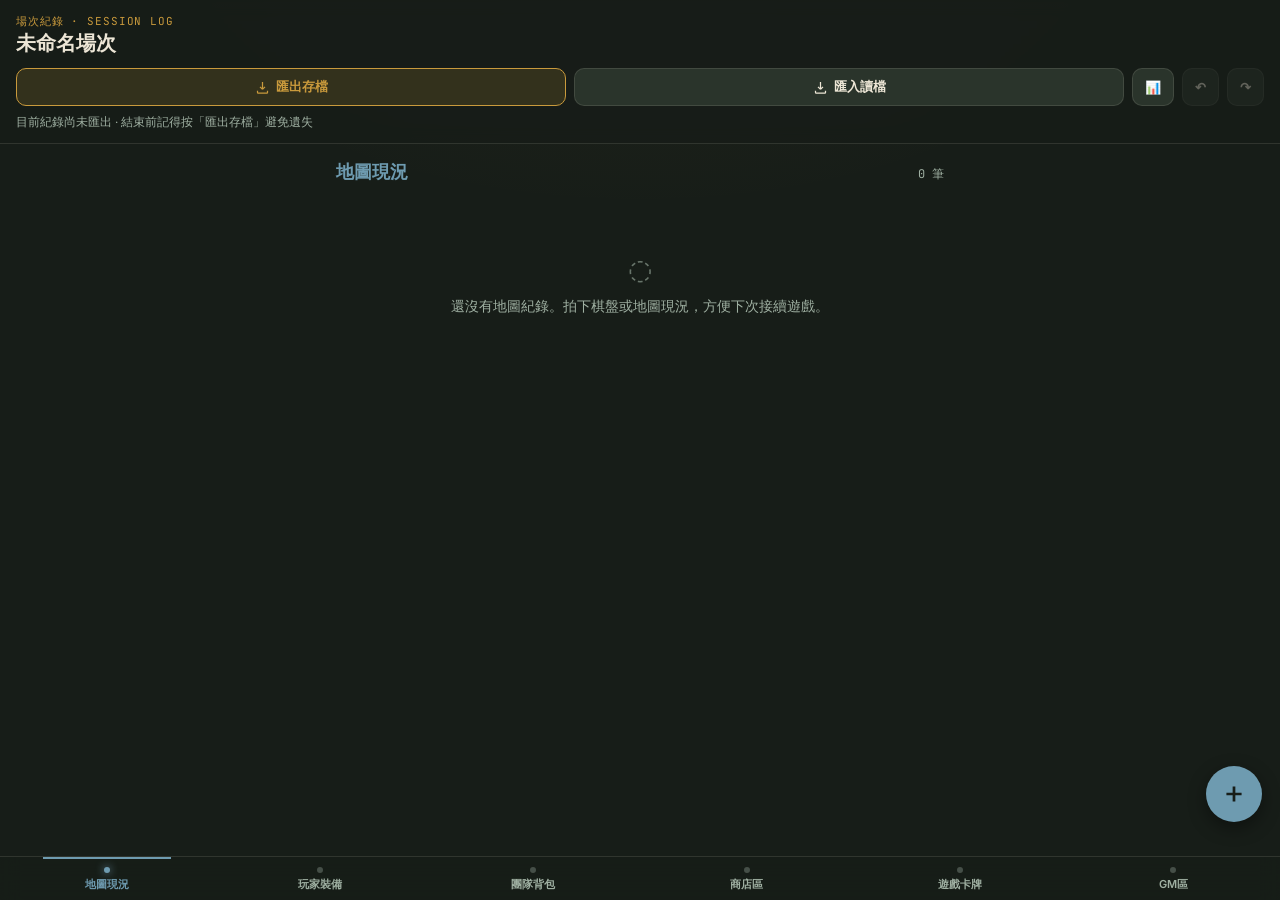
<file: 桌遊存檔工具.html>
<!DOCTYPE html>
<html lang="zh-Hant">
<head>
<meta charset="UTF-8">
<meta name="viewport" content="width=device-width, initial-scale=1, maximum-scale=1, viewport-fit=cover">
<title>桌遊存檔工具</title>
<link rel="preconnect" href="https://fonts.googleapis.com">
<link href="https://fonts.googleapis.com/css2?family=Bitter:wght@600;700&family=Inter:wght@400;500;600&family=JetBrains+Mono:wght@400;500&display=swap" rel="stylesheet">
<style>
  :root{
    --bg:#171D18;
    --panel:#212A22;
    --panel-alt:#2A342B;
    --panel-alt2:#333F35;
    --ink:#EDE6D6;
    --ink-dim:#9FB0A2;
    --accent:#C99A3C;
    --accent-soft:rgba(201,154,60,0.16);
    --danger:#B5533C;
    --line:rgba(237,230,214,0.12);
    --map:#6E9BB0;
    --equip:#C99A3C;
    --inv:#7C9473;
    --shop:#B5533C;
    --gm:#8B7BA8;
    --cards:#5E8AA8;
    --safe-b: env(safe-area-inset-bottom, 0px);
  }
  *{box-sizing:border-box; -webkit-tap-highlight-color:transparent;}
  html,body{margin:0;padding:0;}
  body{
    background:
      radial-gradient(ellipse 900px 500px at 50% -10%, rgba(201,154,60,0.06), transparent 60%),
      var(--bg);
    color:var(--ink);
    font-family:'Inter',sans-serif;
    min-height:100vh;
    padding-bottom:calc(84px + var(--safe-b));
  }
  .mono{font-family:'JetBrains Mono',monospace;}
  .display{font-family:'Bitter',serif;}
  button{font-family:'Inter',sans-serif; cursor:pointer;}

  /* ---- Top bar ---- */
  header{
    position:sticky; top:0; z-index:20;
    background:rgba(23,29,24,0.92);
    backdrop-filter:blur(8px);
    border-bottom:1px solid var(--line);
    padding:14px 16px 12px;
  }
  .session-row{display:flex; align-items:center; gap:10px;}
  .session-row .eyebrow{
    font-family:'JetBrains Mono',monospace;
    font-size:11px; letter-spacing:0.08em; color:var(--accent); text-transform:uppercase;
  }
  #sessionName{
    width:100%;
    background:transparent; border:none; outline:none;
    color:var(--ink); font-family:'Bitter',serif; font-weight:700;
    font-size:20px; padding:2px 0;
    border-bottom:1px solid transparent;
  }
  #sessionName:focus{border-bottom:1px solid var(--accent);}
  .io-row{display:flex; gap:8px; margin-top:10px;}
  .io-btn{
    flex:1; display:flex; align-items:center; justify-content:center; gap:6px;
    background:var(--panel-alt); color:var(--ink); border:1px solid var(--line);
    border-radius:10px; padding:9px 8px; font-size:13px; font-weight:600;
  }
  .io-btn.primary{background:var(--accent-soft); border-color:var(--accent); color:var(--accent);}
  .io-btn:disabled{opacity:0.35;}
  .io-btn svg{width:15px;height:15px;flex-shrink:0;}
  #importInput{display:none;}
  .hint{font-size:11.5px; color:var(--ink-dim); margin-top:8px; line-height:1.5;}

  /* ---- Tabs ---- */
  nav.tabs{
    position:fixed; left:0; right:0; bottom:0; z-index:30;
    display:flex;
    background:rgba(23,29,24,0.97);
    backdrop-filter:blur(10px);
    border-top:1px solid var(--line);
    padding-bottom:var(--safe-b);
  }
  nav.tabs button{
    flex:1; background:none; border:none; color:var(--ink-dim);
    display:flex; flex-direction:column; align-items:center; gap:4px;
    padding:10px 4px 8px; font-size:11px; font-weight:600;
    position:relative;
  }
  nav.tabs button .dot{width:6px;height:6px;border-radius:50%; background:currentColor; opacity:0.35;}
  nav.tabs button.active{color:var(--tab-color, var(--accent));}
  nav.tabs button.active .dot{opacity:1; background:var(--tab-color, var(--accent)); box-shadow:0 0 8px var(--tab-color, var(--accent));}
  nav.tabs button.active::before{
    content:""; position:absolute; top:0; left:20%; right:20%; height:2px;
    background:var(--tab-color, var(--accent));
  }

  /* ---- Content ---- */
  main{padding:16px; max-width:640px; margin:0 auto;}
  .section-title{
    display:flex; align-items:baseline; justify-content:space-between; margin-bottom:12px;
  }
  .section-title h2{
    font-family:'Bitter',serif; font-size:18px; margin:0; font-weight:700;
    color:var(--tab-color, var(--ink));
  }
  .section-title .count{font-family:'JetBrains Mono',monospace; font-size:12px; color:var(--ink-dim);}

  .empty{
    text-align:center; padding:56px 20px; color:var(--ink-dim);
  }
  .empty .glyph{font-size:28px; margin-bottom:10px; opacity:0.6;}
  .empty p{font-size:13.5px; line-height:1.6; margin:0;}

  .card{
    background:var(--panel);
    border:1px solid var(--line);
    border-left:3px solid var(--tab-color, var(--accent));
    border-radius:12px;
    padding:12px;
    margin-bottom:12px;
    display:flex; gap:12px;
  }
  .card img{
    width:76px; height:76px; object-fit:cover; border-radius:8px;
    background:var(--panel-alt); flex-shrink:0;
  }
  .card .no-photo{
    width:76px; height:76px; border-radius:8px; background:var(--panel-alt);
    display:flex; align-items:center; justify-content:center; color:var(--ink-dim); font-size:10px; flex-shrink:0;
  }
  .card-body{flex:1; min-width:0;}
  .card-top{display:flex; align-items:center; gap:8px; margin-bottom:4px; flex-wrap:wrap;}
  .timestamp{font-family:'JetBrains Mono',monospace; font-size:10.5px; color:var(--ink-dim); margin-left:auto;}
  .note{font-size:13.5px; line-height:1.5; color:var(--ink); white-space:pre-wrap; word-break:break-word;}
  .note.empty-note{color:var(--ink-dim); font-style:italic;}
  .card-actions{display:flex; gap:14px; margin-top:8px;}
  .card-actions button{
    background:none; border:none; color:var(--ink-dim); font-size:11.5px;
    display:flex; align-items:center; gap:4px; padding:2px 0;
  }
  .card-actions button.del{color:var(--danger);}
  .card-actions svg{width:13px;height:13px;}

  /* ---- FAB ---- */
  .fab{
    position:fixed; right:18px; bottom:calc(78px + var(--safe-b)); z-index:25;
    width:56px; height:56px; border-radius:50%;
    background:var(--tab-color, var(--accent)); color:#171D18;
    border:none; display:flex; align-items:center; justify-content:center;
    box-shadow:0 6px 18px rgba(0,0,0,0.4);
  }
  .fab svg{width:26px;height:26px;}

  /* ---- Modal / sheet ---- */
  .overlay{
    position:fixed; inset:0; background:rgba(10,13,10,0.72); z-index:50;
    display:none; align-items:flex-end; justify-content:center;
  }
  .overlay.show{display:flex;}
  .sheet{
    background:var(--panel); width:100%; max-width:640px;
    border-radius:18px 18px 0 0; padding:18px 18px calc(18px + var(--safe-b));
    max-height:90vh; overflow-y:auto;
    border-top:1px solid var(--line);
    animation:slideUp 0.22s ease;
  }
  @keyframes slideUp{from{transform:translateY(24px); opacity:0;} to{transform:translateY(0); opacity:1;}}
  .sheet h3{font-family:'Bitter',serif; margin:0 0 14px; font-size:17px; color:var(--tab-color,var(--accent));}
  .field{margin-bottom:14px;}
  .field label{display:block; font-size:11.5px; color:var(--ink-dim); margin-bottom:6px; font-weight:600; letter-spacing:0.02em;}
  .field input[type=text], .field textarea, .field select{
    width:100%; background:var(--panel-alt); border:1px solid var(--line); border-radius:9px;
    padding:10px 11px; color:var(--ink); font-family:'Inter',sans-serif; font-size:14px; outline:none;
  }
  .field input[type=text]:focus, .field textarea:focus{border-color:var(--tab-color,var(--accent));}
  .field textarea{resize:vertical; min-height:70px; line-height:1.5;}

  .photo-input-row{display:flex; gap:8px;}
  .photo-btn{
    flex:1; background:var(--panel-alt); border:1px dashed var(--line); border-radius:10px;
    padding:14px 8px; text-align:center; color:var(--ink-dim); font-size:12px;
  }
  .photo-btn svg{width:20px;height:20px; display:block; margin:0 auto 4px;}
  .photo-preview-wrap{position:relative; margin-top:10px; display:none;}
  .photo-preview-wrap img{width:100%; max-height:220px; object-fit:cover; border-radius:10px;}
  .photo-preview-wrap .remove-photo{
    position:absolute; top:8px; right:8px; background:rgba(10,13,10,0.75);
    border:none; color:var(--ink); width:28px; height:28px; border-radius:50%;
    display:flex; align-items:center; justify-content:center;
  }
  input[type=file]{display:none;}

  .sheet-actions{display:flex; gap:10px; margin-top:6px;}
  .btn{
    flex:1; border:none; border-radius:10px; padding:12px; font-size:14px; font-weight:600;
  }
  .btn.cancel{background:var(--panel-alt); color:var(--ink-dim);}
  .btn.save{background:var(--tab-color,var(--accent)); color:#171D18;}
  .btn.ghost{background:none; border:1px solid var(--line); color:var(--ink-dim); flex:none; padding:8px 12px; font-size:12.5px; border-radius:8px;}
  .btn.danger-ghost{background:none; border:1px solid var(--danger); color:var(--danger); flex:none; padding:8px 12px; font-size:12.5px; border-radius:8px;}

  /* lightbox */
  #lightbox{
    position:fixed; inset:0; background:rgba(6,8,6,0.92); z-index:60; display:none;
    align-items:center; justify-content:center; padding:20px;
  }
  #lightbox.show{display:flex;}
  #lightbox img{max-width:100%; max-height:100%; border-radius:8px;}

  .toast{
    position:fixed; bottom:calc(90px + var(--safe-b)); left:50%; transform:translateX(-50%);
    background:var(--panel-alt); border:1px solid var(--accent); color:var(--ink);
    padding:9px 16px; border-radius:20px; font-size:12.5px; z-index:70;
    opacity:0; pointer-events:none; transition:opacity 0.25s;
  }
  .toast.show{opacity:1;}

  /* ---- Equip tab: player list ---- */
  .equip-toolbar{display:flex; justify-content:flex-end; margin-bottom:12px;}
  .player-card{
    background:var(--panel); border:1px solid var(--line); border-left:3px solid var(--equip);
    border-radius:12px; padding:12px; margin-bottom:10px; display:flex; align-items:center; gap:12px;
  }
  .player-card img{width:48px;height:48px;border-radius:8px;object-fit:cover;background:var(--panel-alt);flex-shrink:0;}
  .player-card .avatar-fallback{
    width:48px;height:48px;border-radius:8px;background:var(--panel-alt);flex-shrink:0;
    display:flex;align-items:center;justify-content:center;color:var(--ink-dim); font-family:'Bitter',serif; font-weight:700; font-size:18px;
  }
  .player-card .pname{font-family:'Bitter',serif; font-weight:700; font-size:15.5px;}
  .player-card .psub{font-size:11.5px; color:var(--ink-dim); margin-top:2px;}
  .player-card .chevron{margin-left:auto; color:var(--ink-dim);}

  /* ---- Player detail sheet ---- */
  .pd-photo-row{display:flex; gap:12px; align-items:center; margin-bottom:16px;}
  .pd-photo{width:64px;height:64px;border-radius:10px;object-fit:cover; background:var(--panel-alt); flex-shrink:0;}
  .pd-photo-empty{width:64px;height:64px;border-radius:10px;background:var(--panel-alt); flex-shrink:0; display:flex; align-items:center; justify-content:center; color:var(--ink-dim); font-size:10px; text-align:center;}
  .pd-name-input{
    flex:1; background:var(--panel-alt); border:1px solid var(--line); border-radius:9px;
    padding:10px 11px; color:var(--ink); font-family:'Bitter',serif; font-weight:700; font-size:16px; outline:none;
  }
  .pd-photo-btns{display:flex; flex-direction:column; gap:6px;}
  .pd-photo-btns label{
    font-size:10.5px; background:var(--panel-alt); border:1px solid var(--line); color:var(--ink-dim);
    padding:4px 8px; border-radius:6px; text-align:center;
  }

  .subarea{background:var(--panel-alt); border:1px solid var(--line); border-radius:12px; padding:12px; margin-bottom:12px;}
  .subarea-head{display:flex; align-items:center; gap:8px; margin-bottom:10px;}
  .subarea-head .sa-name{font-family:'Bitter',serif; font-weight:700; font-size:14.5px; color:var(--equip); flex:1;}
  .subarea-head button{background:none; border:none; color:var(--ink-dim); font-size:13px; padding:2px 4px;}
  .subarea-head button.subarea-delete{color:var(--danger);}

  .tagfield{margin-bottom:8px;}
  .tag-chips{display:flex; flex-wrap:wrap; gap:6px; margin-bottom:8px;}
  .tag-chip{
    display:inline-flex; align-items:center; gap:5px;
    background:var(--accent-soft); color:var(--accent); border:1px solid rgba(201,154,60,0.4);
    font-size:12.5px; padding:5px 6px 5px 10px; border-radius:20px;
  }
  .tag-chip .tag-x{background:none; border:none; color:var(--accent); opacity:0.7; font-size:13px; line-height:1; padding:0 2px;}
  .tag-chip .tag-chip-name{cursor:pointer;}
  .tag-chip .tag-chip-name:active{opacity:0.7;}
  .tag-empty{font-size:12px; color:var(--ink-dim); font-style:italic;}
  .tag-add-row{display:flex; gap:6px;}
  .tag-add-row .tag-input{
    flex:1; background:var(--panel-alt2); border:1px solid var(--line); border-radius:8px;
    padding:8px 10px; color:var(--ink); font-size:13px; outline:none;
  }
  .tag-add-row .tag-input:focus{border-color:var(--equip);}
  .tag-add-row .tag-add-btn{background:var(--equip); color:#171D18; border:none; border-radius:8px; padding:0 14px; font-size:12.5px; font-weight:600;}
  .tag-suggest{display:flex; flex-wrap:wrap; gap:6px; margin-top:7px;}
  .tag-suggest .sugg{
    background:var(--panel); border:1px dashed var(--line); color:var(--ink-dim);
    font-size:12px; padding:4px 10px; border-radius:16px;
  }
  .tag-suggest .sugg small{opacity:0.65; font-size:10.5px;}
  .area-note{
    width:100%; margin-top:8px; background:var(--panel-alt2); border:1px solid var(--line); border-radius:8px;
    padding:8px 10px; color:var(--ink); font-size:12.5px; min-height:44px; resize:vertical; outline:none; font-family:'Inter',sans-serif;
  }
  .area-note:focus{border-color:var(--equip);}

  .slot-row{background:var(--panel); border:1px solid var(--line); border-radius:10px; padding:10px; margin-bottom:8px;}
  .slot-row-head{display:flex; align-items:center; gap:8px; margin-bottom:8px;}
  .slot-row-head .slot-name{font-size:13px; font-weight:600; color:var(--ink); flex:1;}
  .slot-row-head button{background:none; border:none; color:var(--ink-dim); font-size:12px; padding:2px 4px;}
  .slot-row-head button.slot-delete{color:var(--danger);}

  .add-slot-btn, .add-subarea-btn{
    width:100%; background:none; border:1px dashed var(--line); color:var(--ink-dim);
    border-radius:9px; padding:10px; font-size:12.5px; margin-top:2px;
  }

  .cat-tabs{display:flex; gap:6px; overflow-x:auto; padding-bottom:6px; margin-bottom:10px; -webkit-overflow-scrolling:touch;}
  .cat-tabs::-webkit-scrollbar{display:none;}
  .cat-tab{
    flex-shrink:0; background:var(--panel-alt2); border:1px solid var(--line); color:var(--ink-dim);
    font-size:12px; padding:6px 12px; border-radius:16px; white-space:nowrap;
  }
  .cat-tab.active{background:var(--accent-soft); border-color:var(--accent); color:var(--accent); font-weight:600;}

  .taglib-item{padding:10px 4px; border-bottom:1px solid var(--line);}
  .ti-top{display:flex; align-items:center; justify-content:space-between; gap:8px;}
  .taglib-item .taglib-name{font-size:14px; font-weight:600;}
  .taglib-item .taglib-del{background:none; border:none; color:var(--danger); font-size:12px; flex-shrink:0;}
  .ti-bottom{display:flex; gap:8px; margin-top:6px; flex-wrap:wrap;}
  .taglib-item .taglib-cat{background:var(--panel-alt2); border:1px solid var(--line); color:var(--ink-dim); font-size:11.5px; padding:4px 10px; border-radius:12px;}
  .taglib-item .taglib-assign{background:var(--accent-soft); border:1px solid var(--accent); color:var(--accent); font-size:11.5px; padding:4px 10px; border-radius:12px; font-weight:600;}
  .taglib-empty{color:var(--ink-dim); font-size:13px; text-align:center; padding:30px 10px;}

  .picker-list{display:flex; flex-wrap:wrap; gap:8px;}
  .picker-btn{
    background:var(--panel-alt2); border:1px solid var(--line); color:var(--ink);
    font-size:13.5px; padding:9px 14px; border-radius:10px; font-weight:500;
  }

  /* ---- Shop tab ---- */
  .shop-grid{display:grid; grid-template-columns:1fr 1fr; gap:12px; margin-top:14px;}
  .shop-card{background:var(--panel); border:1px solid var(--line); border-left:3px solid var(--shop); border-radius:12px; padding:10px; display:flex; flex-direction:column; gap:8px;}
  .shop-card-photo{position:relative; width:100%; aspect-ratio:3/4; border-radius:8px; overflow:hidden; background:var(--panel-alt);}
  .shop-card-photo img{width:100%; height:100%; object-fit:cover; display:block;}
  .shop-no-photo{width:100%; height:100%; display:flex; align-items:center; justify-content:center; color:var(--ink-dim); font-size:11px;}
  .shop-card-del{position:absolute; top:5px; right:5px; width:24px; height:24px; border-radius:50%; background:rgba(10,13,10,0.75); border:none; color:var(--ink); font-size:12px; display:flex; align-items:center; justify-content:center;}
  .shop-name-input{width:100%; background:var(--panel-alt2); border:1px solid var(--line); border-radius:7px; padding:7px 9px; color:var(--ink); font-size:12.5px; outline:none; font-family:'Inter',sans-serif;}
  .shop-name-input:focus{border-color:var(--shop);}
  .shop-qty-row{display:flex; align-items:center; justify-content:center; gap:10px;}
  .qty-btn{width:30px; height:30px; border-radius:8px; background:var(--panel-alt2); border:1px solid var(--line); color:var(--ink); font-size:16px; line-height:1; display:flex; align-items:center; justify-content:center;}
  .qty-num{font-family:'JetBrains Mono',monospace; font-size:14px; min-width:22px; text-align:center;}
  .shop-buy-btn{background:var(--shop); color:#171D18; border:none; border-radius:8px; padding:9px; font-size:12px; font-weight:700;}
  .shop-buy-btn:disabled{background:var(--panel-alt2); color:var(--ink-dim); font-weight:500;}
  .shop-actions{display:flex; gap:6px;}
  .shop-actions .shop-buy-btn{flex:1;}
  .shop-sell-btn{flex:1; background:none; border:1px solid var(--shop); color:var(--shop); border-radius:8px; padding:9px; font-size:12px; font-weight:700;}
  .shop-price-row{display:flex; align-items:center; gap:6px;}
  .shop-price-label{font-size:11px; color:var(--ink-dim); flex-shrink:0;}
  .shop-price-input{
    width:100%; background:var(--panel-alt2); border:1px solid var(--line); border-radius:7px;
    padding:7px 9px; color:var(--ink); font-size:12.5px; outline:none; font-family:'JetBrains Mono',monospace;
  }
  .shop-price-input:focus{border-color:var(--shop);}
  .shop-name-display{font-size:12.5px; font-weight:700; color:var(--ink); text-align:center;}
  .shop-tier-badge{align-self:center; background:var(--panel-alt2); border:1px solid var(--line); color:var(--gm); font-size:10.5px; padding:2px 9px; border-radius:10px;}

  /* ---- Team gold ---- */
  .gold-row{display:flex; align-items:center; justify-content:space-between; gap:8px; padding:8px 4px; border-bottom:1px solid var(--line);}
  .gold-row:last-child{border-bottom:none;}
  .gold-label{font-size:13px; font-weight:600; color:var(--ink);}
  .gold-stepper{display:flex; align-items:center; gap:5px;}
  .gold-btn{background:var(--panel-alt2); border:1px solid var(--line); color:var(--ink); border-radius:7px; padding:5px 8px; font-size:11px; font-family:'JetBrains Mono',monospace;}
  .gold-num{font-family:'JetBrains Mono',monospace; font-size:14px; min-width:36px; text-align:center; font-weight:700; color:var(--inv);}

  /* ---- GM area ---- */
  .taglib-item .taglib-gm{background:rgba(139,123,168,0.15); border:1px solid rgba(139,123,168,0.5); color:var(--gm); font-size:11.5px; padding:4px 10px; border-radius:12px; font-weight:600;}
  .gm-del{background:none; border:none; color:var(--danger); font-size:12px;}
  .gm-restore{background:none; border:none; color:var(--gm); font-size:11.5px; font-weight:600;}
  .tier-group{margin-bottom:20px;}
  .tier-head{display:flex; align-items:center; gap:10px; margin-bottom:10px;}
  .tier-toggle{display:flex; align-items:center; gap:7px; font-weight:700; font-family:'Bitter',serif; color:var(--gm); font-size:14px;}
  .tier-toggle input{width:17px; height:17px; accent-color:var(--gm);}
  .tier-count{font-family:'JetBrains Mono',monospace; font-size:11px; color:var(--ink-dim);}
  .cat-name-input, .cat-tier-input, .cat-price-input, .cat-qty-input{
    width:100%; background:var(--panel-alt2); border:1px solid var(--line); border-radius:7px;
    padding:7px 9px; color:var(--ink); font-size:12.5px; outline:none; font-family:'Inter',sans-serif;
  }
  .cat-name-input:focus, .cat-tier-input:focus, .cat-price-input:focus, .cat-qty-input:focus{border-color:var(--gm);}
  .gm-section{margin-bottom:14px; border:1px solid var(--line); border-radius:12px; overflow:hidden;}
  .gm-section-head{
    width:100%; display:flex; align-items:center; justify-content:space-between;
    background:var(--panel); border:none; padding:13px 14px; text-align:left;
  }
  .gm-section-title{font-family:'Bitter',serif; font-weight:700; font-size:14.5px;}
  .gm-section-chevron{color:var(--ink-dim); font-size:12px;}
  .gm-section-body{padding:14px; background:var(--panel-alt);}
  .school-group{margin-bottom:18px; padding-bottom:4px; border-bottom:1px dashed var(--line);}
  .school-head{font-family:'Bitter',serif; font-weight:700; font-size:13.5px; color:var(--cards); margin-bottom:10px;}
  .skill-name-input, .skill-school-input, .skill-level-input, .skill-cap-input,
  .hand-name-input, .hand-school-input, .hand-level-input, .hand-cap-input{
    width:100%; background:var(--panel-alt2); border:1px solid var(--line); border-radius:7px;
    padding:7px 9px; color:var(--ink); font-size:12.5px; outline:none; font-family:'Inter',sans-serif;
  }
  .skill-name-input:focus, .skill-school-input:focus, .skill-level-input:focus, .skill-cap-input:focus,
  .hand-name-input:focus, .hand-school-input:focus, .hand-level-input:focus, .hand-cap-input:focus{border-color:var(--cards);}

  /* ---- Cards overview tab ---- */
  .cards-level-group{margin-bottom:10px;}
  .cards-level-head{
    width:100%; display:flex; align-items:center; justify-content:space-between;
    background:var(--panel); border:1px solid var(--line); border-radius:9px; padding:9px 12px;
    font-size:12.5px; font-weight:600; color:var(--ink); margin-bottom:8px;
  }
  .cards-level-body{display:grid; grid-template-columns:repeat(3,1fr); gap:8px; margin-bottom:6px;}
  .overview-card{background:var(--panel); border:1px solid var(--line); border-radius:9px; padding:6px; text-align:center;}
  .overview-card img{width:100%; aspect-ratio:3/4; object-fit:cover; border-radius:6px; display:block;}
  .overview-card-name{font-size:10.5px; margin-top:5px; color:var(--ink); line-height:1.3; word-break:break-word;}

  /* ---- Storage panel ---- */
  .storage-total{font-family:'JetBrains Mono',monospace; font-size:22px; font-weight:700; color:var(--accent); margin-bottom:14px;}
  .storage-row{display:flex; align-items:center; gap:10px; padding:10px 4px; border-bottom:1px solid var(--line);}
  .storage-row .sr-label{flex:1; font-size:13px;}
  .storage-row .sr-size{font-family:'JetBrains Mono',monospace; font-size:11.5px; color:var(--ink-dim);}
  .storage-row .sr-clear{background:none; border:1px solid var(--danger); color:var(--danger); font-size:11px; padding:5px 9px; border-radius:8px; flex-shrink:0;}
  .quota-block{margin-bottom:14px;}
  .quota-row{display:flex; justify-content:space-between; align-items:center; font-size:12px; margin-bottom:6px; gap:8px;}
  .quota-bar{height:8px; border-radius:5px; background:var(--panel-alt2); overflow:hidden;}
  .quota-bar-fill{height:100%; border-radius:5px; transition:width .3s;}
</style>
</head>
<body>

<div id="loadingCover" style="position:fixed; inset:0; background:var(--bg); z-index:9999; display:flex; align-items:center; justify-content:center; color:var(--ink-dim); font-family:'JetBrains Mono',monospace; font-size:13px; letter-spacing:0.05em;">載入存檔中…</div>

<header>
  <div class="session-row">
    <div style="flex:1">
      <div class="eyebrow">場次紀錄 · SESSION LOG</div>
      <input id="sessionName" type="text" placeholder="幫這場遊戲取個名字…" value="未命名場次">
    </div>
  </div>
  <div class="io-row">
    <button class="io-btn primary" id="btnExport">
      <svg viewBox="0 0 24 24" fill="none" stroke="currentColor" stroke-width="2"><path d="M12 3v12m0 0l-4-4m4 4l4-4M4 17v3a1 1 0 001 1h14a1 1 0 001-1v-3"/></svg>
      匯出存檔
    </button>
    <button class="io-btn" id="btnImport">
      <svg viewBox="0 0 24 24" fill="none" stroke="currentColor" stroke-width="2"><path d="M12 15V3m0 12l-4-4m4 4l4-4M4 17v3a1 1 0 001 1h14a1 1 0 001-1v-3"/></svg>
      匯入讀檔
    </button>
    <button class="io-btn" id="btnStorage" style="flex:none; padding:9px 12px;">📊</button>
    <button class="io-btn" id="btnUndo" style="flex:none; padding:9px 12px;" disabled>↶</button>
    <button class="io-btn" id="btnRedo" style="flex:none; padding:9px 12px;" disabled>↷</button>
    <input type="file" id="importInput" accept="application/json">
  </div>
  <div class="hint" id="statusHint">目前紀錄尚未匯出 · 結束前記得按「匯出存檔」避免遺失</div>
</header>

<main>
  <div class="section-title">
    <h2 id="sectionTitle">地圖現況</h2>
    <span class="count" id="sectionCount">0 筆</span>
  </div>

  <div id="list"></div>

  <div id="equipView" style="display:none;">
    <div class="equip-toolbar">
      <button class="btn ghost" id="btnTagLib">🏷 標籤庫</button>
    </div>
    <div id="playerCards"></div>
  </div>

  <div id="invView" style="display:none;"></div>

  <div id="shopView" style="display:none;"></div>

  <div id="cardsView" style="display:none;"></div>

  <div id="gmView" style="display:none;"></div>
</main>

<button class="fab" id="fabAdd">
  <svg viewBox="0 0 24 24" fill="none" stroke="currentColor" stroke-width="2.5"><path d="M12 5v14M5 12h14"/></svg>
</button>

<nav class="tabs">
  <button data-cat="map" class="active"><span class="dot"></span>地圖現況</button>
  <button data-cat="equip"><span class="dot"></span>玩家裝備</button>
  <button data-cat="inv"><span class="dot"></span>團隊背包</button>
  <button data-cat="shop"><span class="dot"></span>商店區</button>
  <button data-cat="cards"><span class="dot"></span>遊戲卡牌</button>
  <button data-cat="gm"><span class="dot"></span>GM區</button>
</nav>

<!-- Add/edit sheet for map / inv / shop -->
<div class="overlay" id="overlay">
  <div class="sheet">
    <h3 id="sheetTitle">新增紀錄</h3>
    <div class="field">
      <label>照片</label>
      <div class="photo-input-row">
        <label class="photo-btn" for="photoCamera">
          <svg viewBox="0 0 24 24" fill="none" stroke="currentColor" stroke-width="2"><path d="M4 8a2 2 0 012-2h1l1-2h8l1 2h1a2 2 0 012 2v10a2 2 0 01-2 2H6a2 2 0 01-2-2V8z"/><circle cx="12" cy="13" r="3.5"/></svg>
          拍照
        </label>
        <label class="photo-btn" for="photoFile">
          <svg viewBox="0 0 24 24" fill="none" stroke="currentColor" stroke-width="2"><rect x="3" y="3" width="18" height="18" rx="2"/><circle cx="8.5" cy="9.5" r="1.5"/><path d="M21 15l-5-5L5 21"/></svg>
          從相簿選
        </label>
        <input type="file" id="photoCamera" accept="image/*" capture="environment">
        <input type="file" id="photoFile" accept="image/*">
      </div>
      <div id="photoPreviewWrap" class="photo-preview-wrap">
        <img id="photoPreview" alt="預覽">
        <button class="remove-photo" id="removePhoto" type="button">✕</button>
      </div>
    </div>
    <div class="field">
      <label>文字說明</label>
      <textarea id="noteInput" placeholder="記錄現況、數量、位置…"></textarea>
    </div>
    <div class="sheet-actions">
      <button class="btn cancel" id="btnCancel">取消</button>
      <button class="btn save" id="btnSave">儲存紀錄</button>
    </div>
  </div>
</div>

<!-- Player detail sheet -->
<div class="overlay" id="playerOverlay">
  <div class="sheet" id="playerSheetBody"></div>
</div>

<!-- Tag library sheet -->
<div class="overlay" id="taglibOverlay">
  <div class="sheet">
    <div id="taglibBody"></div>
  </div>
</div>

<!-- Storage usage sheet -->
<div class="overlay" id="storageOverlay">
  <div class="sheet">
    <div id="storageBody"></div>
  </div>
</div>

<div id="lightbox"><img id="lightboxImg" alt=""></div>
<div class="toast" id="toast"></div>

<script>
const CATS = {
  map:  {label:'地圖現況',   color:'#6E9BB0', empty:'還沒有地圖紀錄。拍下棋盤或地圖現況，方便下次接續遊戲。'},
  equip:{label:'玩家裝備',   color:'#C99A3C', empty:''},
  inv:  {label:'團隊背包',   color:'#7C9473', empty:'還沒有背包紀錄。記下團隊共用資源、道具與數量。'},
  shop: {label:'商店區',     color:'#B5533C', empty:'還沒有商店紀錄。記下目前上架品項、價格或庫存。'},
  cards:{label:'遊戲卡牌',   color:'#5E8AA8', empty:''},
  gm:   {label:'GM區',      color:'#8B7BA8', empty:''},
};

let state = {
  entries: [],          // map / inv / shop entries: {id, cat, note, photo, ts}
  equipPlayers: [],      // {id, name, photo}
  subareaDefs: [
    {id:'hand',     name:'手牌區', type:'simple'},
    {id:'discard',  name:'棄牌區', type:'simple'},
    {id:'equipment',name:'裝備區', type:'slots', slots:[]},
    {id:'threat',   name:'威脅區', type:'simple'},
    {id:'other',    name:'其他區', type:'simple'},
  ],
  tagLibrary: [],         // {name, category}[]
  playerAreaData: {},     // { [playerId]: { [subareaId]: {note,tags} | {slots:{[slotId]:{note,tags}}} } }
  teamInventory: {
    photo: null,
    note: '',
    slots: [],             // {id, name} e.g. 武器 / 防具 / 消耗品
    slotData: {},          // { [slotId]: {note, tags} }
    totalGold: 0,           // 團隊金庫
    playerGold: {},         // { [playerId]: number } 個人金額
  },
  shopCatalog: [],         // {id, photo, name, category, tier, price, qty, basePrice, baseQty, ts}
  unlockedTiers: [],       // string[]：目前開放給商店的等級
  skillCatalog: [],        // {id, photo, name, school, level, cap, ts}
  skillUnlocked: [],       // string[]："school|level" 開放給技能總攬區
  handCatalog: [],         // {id, photo, name, school, level, cap, ts}
  handUnlocked: [],        // string[]："school|level" 開放給手牌總攬區
  removedTags: [],         // GM 區：已移出遊戲的標籤 {id, name, category, removedAt}
  exported: true,
};
let activeCat = 'map';
let editingId = null;
let pendingPhoto = null;
let openPlayerId = null;

const $ = (sel) => document.querySelector(sel);
const listEl = $('#list');
const overlay = $('#overlay');

function uid(){ return Date.now().toString(36) + Math.random().toString(36).slice(2,7); }
function escapeHtml(s){
  return String(s).replace(/[&<>"']/g, c => ({'&':'&amp;','<':'&lt;','>':'&gt;','"':'&quot;',"'":'&#39;'}[c]));
}
function fmtTime(ts){
  const d = new Date(ts);
  const pad = n => String(n).padStart(2,'0');
  return `${pad(d.getMonth()+1)}/${pad(d.getDate())} ${pad(d.getHours())}:${pad(d.getMinutes())}`;
}
function markDirty(){
  state.exported = false;
  $('#statusHint').textContent = '已自動保存在此裝置 · 尚未匯出備份檔案，建議定期匯出保存';
  $('#statusHint').style.color = 'var(--danger)';
  scheduleAutoSave();
  scheduleHistoryPush();
}
function markClean(){
  state.exported = true;
  $('#statusHint').textContent = '已自動保存在此裝置 · 也已匯出備份檔案';
  $('#statusHint').style.color = '';
  scheduleAutoSave();
}
let toastTimer;
function showToast(msg){
  const t = $('#toast');
  t.textContent = msg;
  t.classList.add('show');
  clearTimeout(toastTimer);
  toastTimer = setTimeout(()=> t.classList.remove('show'), 2200);
}
function compressImage(file, cb, maxW=1000, quality=0.72){
  if(!file) return;
  const reader = new FileReader();
  reader.onload = (e)=>{
    const img = new Image();
    img.onload = ()=>{
      const scale = Math.min(1, maxW / img.width);
      const canvas = document.createElement('canvas');
      canvas.width = img.width * scale;
      canvas.height = img.height * scale;
      const ctx = canvas.getContext('2d');
      ctx.drawImage(img, 0, 0, canvas.width, canvas.height);
      cb(canvas.toDataURL('image/jpeg', quality));
    };
    img.src = e.target.result;
  };
  reader.readAsDataURL(file);
}

/* ---------------- Tab switching ---------------- */
function setActiveCat(cat){
  activeCat = cat;
  document.querySelectorAll('nav.tabs button').forEach(b=>{
    const on = b.dataset.cat === cat;
    b.classList.toggle('active', on);
    b.style.setProperty('--tab-color', on ? CATS[cat].color : '');
  });
  document.documentElement.style.setProperty('--tab-color', CATS[cat].color);
  $('#sectionTitle').textContent = CATS[cat].label;
  $('#sectionTitle').style.color = CATS[cat].color;
  $('#fabAdd').style.background = CATS[cat].color;
  $('#fabAdd').style.display = (cat === 'inv' || cat === 'shop' || cat === 'gm' || cat === 'cards') ? 'none' : 'flex';
  listEl.style.display = (cat === 'equip' || cat === 'inv' || cat === 'shop' || cat === 'gm' || cat === 'cards') ? 'none' : 'block';
  $('#equipView').style.display = cat === 'equip' ? 'block' : 'none';
  $('#invView').style.display = cat === 'inv' ? 'block' : 'none';
  $('#shopView').style.display = cat === 'shop' ? 'block' : 'none';
  $('#cardsView').style.display = cat === 'cards' ? 'block' : 'none';
  $('#gmView').style.display = cat === 'gm' ? 'block' : 'none';
  $('#sectionCount').style.display = (cat === 'equip' || cat === 'inv' || cat === 'shop' || cat === 'gm' || cat === 'cards') ? 'none' : 'inline';
  if(cat === 'equip') renderPlayerList();
  else if(cat === 'inv') renderInvView();
  else if(cat === 'shop') renderShopView();
  else if(cat === 'cards') renderCardsView();
  else if(cat === 'gm') renderGMView();
  else render();
}
document.querySelectorAll('nav.tabs button').forEach(b=>{
  b.addEventListener('click', ()=> setActiveCat(b.dataset.cat));
});

/* ---------------- map / inv / shop list (unchanged model) ---------------- */
function render(){
  const items = state.entries.filter(e => e.cat === activeCat).sort((a,b)=>b.ts-a.ts);
  $('#sectionCount').textContent = items.length + ' 筆';
  if(items.length === 0){
    listEl.innerHTML = `<div class="empty"><div class="glyph">◌</div><p>${CATS[activeCat].empty}</p></div>`;
    return;
  }
  listEl.innerHTML = items.map(e => `
    <div class="card" style="--tab-color:${CATS[e.cat].color}" data-id="${e.id}">
      ${e.photo ? `<img src="${e.photo}" class="entry-photo" alt="紀錄照片">` : `<div class="no-photo">無照片</div>`}
      <div class="card-body">
        <div class="card-top"><span class="timestamp">${fmtTime(e.ts)}</span></div>
        <div class="note ${e.note ? '' : 'empty-note'}">${e.note ? escapeHtml(e.note) : '（無文字說明）'}</div>
        <div class="card-actions">
          <button class="edit"><svg viewBox="0 0 24 24" fill="none" stroke="currentColor" stroke-width="2"><path d="M12 20h9M16.5 3.5a2.1 2.1 0 013 3L7 19l-4 1 1-4L16.5 3.5z"/></svg>編輯</button>
          <button class="del"><svg viewBox="0 0 24 24" fill="none" stroke="currentColor" stroke-width="2"><path d="M3 6h18M8 6V4a1 1 0 011-1h6a1 1 0 011 1v2m2 0v14a1 1 0 01-1 1H7a1 1 0 01-1-1V6h12z"/></svg>刪除</button>
        </div>
      </div>
    </div>
  `).join('');
}
listEl.addEventListener('click', (ev)=>{
  const card = ev.target.closest('.card');
  if(!card) return;
  const id = card.dataset.id;
  if(ev.target.closest('.del')){
    if(confirm('確定要刪除這筆紀錄嗎？')){
      state.entries = state.entries.filter(e=>e.id!==id);
      markDirty(); render();
    }
    return;
  }
  if(ev.target.closest('.edit')){ openSheet(state.entries.find(e=>e.id===id)); return; }
  if(ev.target.closest('.entry-photo')){
    const e = state.entries.find(x=>x.id===id);
    $('#lightboxImg').src = e.photo;
    $('#lightbox').classList.add('show');
  }
});
$('#lightbox').addEventListener('click', ()=> $('#lightbox').classList.remove('show'));

function openSheet(entry){
  editingId = entry ? entry.id : null;
  pendingPhoto = entry ? entry.photo : null;
  $('#sheetTitle').textContent = (entry ? '編輯' : '新增') + '・' + CATS[activeCat].label;
  document.documentElement.style.setProperty('--tab-color', CATS[activeCat].color);
  $('#noteInput').value = entry ? (entry.note || '') : '';
  updatePhotoPreview();
  overlay.classList.add('show');
}
function closeSheet(){ overlay.classList.remove('show'); editingId = null; pendingPhoto = null; }
$('#btnCancel').addEventListener('click', closeSheet);

function updatePhotoPreview(){
  const wrap = $('#photoPreviewWrap');
  if(pendingPhoto){ wrap.style.display='block'; $('#photoPreview').src = pendingPhoto; }
  else { wrap.style.display='none'; }
}
$('#removePhoto').addEventListener('click', ()=>{ pendingPhoto = null; updatePhotoPreview(); });
$('#photoCamera').addEventListener('change', e => compressImage(e.target.files[0], (url)=>{pendingPhoto=url; updatePhotoPreview();}));
$('#photoFile').addEventListener('change', e => compressImage(e.target.files[0], (url)=>{pendingPhoto=url; updatePhotoPreview();}));

$('#btnSave').addEventListener('click', ()=>{
  const note = $('#noteInput').value.trim();
  if(!note && !pendingPhoto){ showToast('請至少填寫文字說明或上傳照片'); return; }
  if(editingId){
    const e = state.entries.find(x=>x.id===editingId);
    e.note = note; e.photo = pendingPhoto; e.ts = Date.now();
  } else {
    state.entries.push({ id: uid(), cat: activeCat, note, photo: pendingPhoto, ts: Date.now() });
  }
  markDirty(); closeSheet(); render();
});

$('#fabAdd').addEventListener('click', ()=>{
  if(activeCat === 'equip'){ addPlayer(); } else { openSheet(null); }
});

/* ---------------- Equip tab: players ---------------- */
function ensurePlayerData(playerId){
  if(!state.playerAreaData[playerId]) state.playerAreaData[playerId] = {};
  const pd = state.playerAreaData[playerId];
  state.subareaDefs.forEach(sa=>{
    if(sa.type === 'simple'){
      if(!pd[sa.id]) pd[sa.id] = {note:'', tags:[]};
    } else {
      if(!pd[sa.id]) pd[sa.id] = {slots:{}};
      sa.slots.forEach(slot=>{
        if(!pd[sa.id].slots[slot.id]) pd[sa.id].slots[slot.id] = {note:'', tags:[]};
      });
    }
  });
  return pd;
}

function addPlayer(){
  const name = prompt('玩家 / 角色名稱：');
  if(!name || !name.trim()) return;
  const p = {id: uid(), name: name.trim(), photo: null};
  state.equipPlayers.push(p);
  ensurePlayerData(p.id);
  markDirty();
  renderPlayerList();
  openPlayer(p.id);
}

function renderPlayerList(){
  const wrap = $('#playerCards');
  if(!state.equipPlayers.length){
    wrap.innerHTML = `<div class="empty"><div class="glyph">◌</div><p>還沒有玩家。點右下角「＋」新增玩家，開始記錄手牌、裝備、威脅等狀態。</p></div>`;
    return;
  }
  wrap.innerHTML = state.equipPlayers.map(p=>{
    const tagCount = countPlayerTags(p.id);
    return `
    <div class="player-card" data-id="${p.id}">
      ${p.photo ? `<img src="${p.photo}" alt="">` : `<div class="avatar-fallback">${escapeHtml((p.name||'?').slice(0,1))}</div>`}
      <div>
        <div class="pname">${escapeHtml(p.name)}</div>
        <div class="psub">${tagCount} 個標籤紀錄</div>
      </div>
      <span class="chevron">›</span>
    </div>`;
  }).join('');
}
function countPlayerTags(playerId){
  const pd = state.playerAreaData[playerId]; if(!pd) return 0;
  let n = 0;
  state.subareaDefs.forEach(sa=>{
    if(sa.type==='simple'){ n += (pd[sa.id]?.tags?.length || 0); }
    else { sa.slots.forEach(slot=>{ n += (pd[sa.id]?.slots?.[slot.id]?.tags?.length || 0); }); }
  });
  return n;
}
$('#playerCards').addEventListener('click', (ev)=>{
  const card = ev.target.closest('.player-card');
  if(card) openPlayer(card.dataset.id);
});

/* ---------------- Player detail sheet ---------------- */
function openPlayer(playerId){
  openPlayerId = playerId;
  ensurePlayerData(playerId);
  renderPlayerDetail();
  $('#playerOverlay').classList.add('show');
}
function closePlayerDetail(){
  $('#playerOverlay').classList.remove('show');
  openPlayerId = null;
  renderPlayerList();
}

function getSimpleArea(playerId, subareaId){
  return ensurePlayerData(playerId)[subareaId];
}
function getSlotArea(playerId, subareaId, slotId){
  if(playerId === '__team__'){
    if(!state.teamInventory.slotData[slotId]) state.teamInventory.slotData[slotId] = {note:'', tags:[]};
    return state.teamInventory.slotData[slotId];
  }
  const pd = ensurePlayerData(playerId);
  if(!pd[subareaId].slots[slotId]) pd[subareaId].slots[slotId] = {note:'', tags:[]};
  return pd[subareaId].slots[slotId];
}

function tagFieldHTML(playerId, subareaId, slotId, area, defaultCategory){
  const tags = area.tags || [];
  return `
  <div class="tagfield" data-player="${playerId}" data-subarea="${subareaId}" data-slot="${slotId||''}" data-defaultcat="${escapeHtml(defaultCategory||'')}">
    <div class="tag-chips">
      ${tags.length ? tags.map(t=>`<span class="tag-chip"><span class="tag-chip-name" data-tag="${escapeHtml(t)}">${escapeHtml(t)}</span><button class="tag-x" data-tag="${escapeHtml(t)}">×</button></span>`).join('') : '<span class="tag-empty">尚無標籤</span>'}
    </div>
    <div class="tag-add-row">
      <input type="text" class="tag-input" placeholder="輸入標籤名稱，或搜尋分類…">
      <button class="tag-add-btn" type="button">加入</button>
    </div>
    <div class="tag-suggest"></div>
  </div>`;
}

function renderPlayerDetail(){
  const p = state.equipPlayers.find(x=>x.id===openPlayerId);
  if(!p){ closePlayerDetail(); return; }
  const pd = ensurePlayerData(p.id);

  const subareasHTML = state.subareaDefs.map(sa=>{
    if(sa.type === 'simple'){
      const area = pd[sa.id];
      return `
      <div class="subarea">
        <div class="subarea-head">
          <span class="sa-name sa-rename" data-sa="${sa.id}">${escapeHtml(sa.name)} ✎</span>
          <button class="subarea-delete" data-sa="${sa.id}">刪除區域</button>
        </div>
        ${tagFieldHTML(p.id, sa.id, null, area, sa.name)}
        <textarea class="area-note" data-player="${p.id}" data-subarea="${sa.id}" data-slot="" placeholder="補充說明（可選）">${escapeHtml(area.note||'')}</textarea>
      </div>`;
    } else {
      const slotsHTML = sa.slots.length ? sa.slots.map(slot=>{
        const area = getSlotArea(p.id, sa.id, slot.id);
        return `
        <div class="slot-row">
          <div class="slot-row-head">
            <span class="slot-name slot-rename" data-sa="${sa.id}" data-slot="${slot.id}">${escapeHtml(slot.name)} ✎</span>
            <button class="slot-delete" data-sa="${sa.id}" data-slot="${slot.id}">刪除</button>
          </div>
          ${tagFieldHTML(p.id, sa.id, slot.id, area, slot.name)}
        </div>`;
      }).join('') : `<div class="empty" style="padding:20px 10px;"><p>尚未設定格子。點下方新增，例如：武器格、護甲格、飾品格…</p></div>`;
      return `
      <div class="subarea">
        <div class="subarea-head">
          <span class="sa-name sa-rename" data-sa="${sa.id}">${escapeHtml(sa.name)} ✎</span>
          <button class="subarea-delete" data-sa="${sa.id}">刪除區域</button>
        </div>
        ${slotsHTML}
        <button class="add-slot-btn" data-sa="${sa.id}">＋ 新增格子</button>
      </div>`;
    }
  }).join('');

  $('#playerSheetBody').innerHTML = `
    <div class="pd-photo-row">
      ${p.photo ? `<img class="pd-photo" src="${p.photo}" id="pdPhotoImg" alt="">` : `<div class="pd-photo-empty" id="pdPhotoImg">照片</div>`}
      <input type="text" class="pd-name-input" id="pdName" value="${escapeHtml(p.name)}" placeholder="玩家名稱">
      <div class="pd-photo-btns">
        <label for="pdPhotoCamera">拍照</label>
        <label for="pdPhotoFile">選圖</label>
      </div>
      <input type="file" id="pdPhotoCamera" accept="image/*" capture="environment">
      <input type="file" id="pdPhotoFile" accept="image/*">
    </div>
    ${subareasHTML}
    <button class="add-subarea-btn" id="btnAddSubarea">＋ 新增自訂區域</button>
    <div class="sheet-actions" style="margin-top:16px;">
      <button class="btn ghost" id="btnDuplicatePlayer" style="flex:1;">複製為新玩家</button>
      <button class="btn danger-ghost" id="btnDeletePlayer" style="flex:1;">刪除這位玩家</button>
    </div>
    <button class="btn save" id="btnClosePlayer" style="width:100%; margin-top:10px;">完成</button>
  `;

  $('#pdPhotoCamera').addEventListener('change', e => compressImage(e.target.files[0], (url)=>{ p.photo=url; markDirty(); renderPlayerDetail(); }));
  $('#pdPhotoFile').addEventListener('change', e => compressImage(e.target.files[0], (url)=>{ p.photo=url; markDirty(); renderPlayerDetail(); }));
  $('#pdName').addEventListener('input', e => { p.name = e.target.value; markDirty(); });
  $('#btnDuplicatePlayer').addEventListener('click', ()=>{
    const newName = prompt('複製後的新玩家名稱：', p.name + ' 複製');
    if(!newName || !newName.trim()) return;
    const newId = uid();
    state.playerAreaData[newId] = JSON.parse(JSON.stringify(ensurePlayerData(p.id)));
    state.equipPlayers.push({id:newId, name:newName.trim(), photo:p.photo});
    markDirty();
    showToast(`已複製為「${newName.trim()}」，格子與目前標籤都一起帶過去了`);
    openPlayer(newId);
  });
  $('#btnDeletePlayer').addEventListener('click', ()=>{
    if(confirm(`確定要刪除玩家「${p.name}」與其所有紀錄嗎？`)){
      state.equipPlayers = state.equipPlayers.filter(x=>x.id!==p.id);
      delete state.playerAreaData[p.id];
      markDirty();
      closePlayerDetail();
    }
  });
  $('#btnClosePlayer').addEventListener('click', closePlayerDetail);
  $('#btnAddSubarea').addEventListener('click', addSubarea);
}

/* Delegated events inside player sheet: tags, notes, rename/delete of areas & slots */
$('#playerSheetBody').addEventListener('click', (ev)=>{
  const p = state.equipPlayers.find(x=>x.id===openPlayerId);
  if(!p) return;

  const tagX = ev.target.closest('.tag-x');
  if(tagX){
    const field = ev.target.closest('.tagfield');
    const {subarea, slot} = field.dataset;
    const area = slot ? getSlotArea(p.id, subarea, slot) : getSimpleArea(p.id, subarea);
    area.tags = area.tags.filter(t=>t!==tagX.dataset.tag);
    markDirty(); renderPlayerDetail(); return;
  }

  const chipName = ev.target.closest('.tag-chip-name');
  if(chipName){
    const field = ev.target.closest('.tagfield');
    openMovePicker(chipName.dataset.tag, {player: p.id, subarea: field.dataset.subarea, slot: field.dataset.slot || null});
    return;
  }

  const addBtn = ev.target.closest('.tag-add-btn');
  if(addBtn){
    const field = ev.target.closest('.tagfield');
    const input = field.querySelector('.tag-input');
    addTagToField(p.id, field, input.value.trim());
    return;
  }

  const sugg = ev.target.closest('.sugg');
  if(sugg){
    const field = ev.target.closest('.tagfield');
    addTagToField(p.id, field, sugg.dataset.tag);
    return;
  }

  const saRename = ev.target.closest('.sa-rename');
  if(saRename){
    const sa = state.subareaDefs.find(x=>x.id===saRename.dataset.sa);
    const name = prompt('區域名稱：', sa.name);
    if(name && name.trim()){ sa.name = name.trim(); markDirty(); renderPlayerDetail(); }
    return;
  }

  const saDelete = ev.target.closest('.subarea-delete');
  if(saDelete){
    if(state.subareaDefs.length <= 1){ showToast('至少要保留一個區域'); return; }
    const sa = state.subareaDefs.find(x=>x.id===saDelete.dataset.sa);
    if(confirm(`確定要刪除「${sa.name}」這個區域嗎？所有玩家在此區域的紀錄都會一併刪除。`)){
      state.subareaDefs = state.subareaDefs.filter(x=>x.id!==sa.id);
      Object.keys(state.playerAreaData).forEach(pid => delete state.playerAreaData[pid][sa.id]);
      markDirty(); renderPlayerDetail();
    }
    return;
  }

  const slotRename = ev.target.closest('.slot-rename');
  if(slotRename){
    const sa = state.subareaDefs.find(x=>x.id===slotRename.dataset.sa);
    const slot = sa.slots.find(s=>s.id===slotRename.dataset.slot);
    const name = prompt('格子名稱：', slot.name);
    if(name && name.trim()){ slot.name = name.trim(); markDirty(); renderPlayerDetail(); }
    return;
  }

  const slotDelete = ev.target.closest('.slot-delete');
  if(slotDelete){
    const sa = state.subareaDefs.find(x=>x.id===slotDelete.dataset.sa);
    const slot = sa.slots.find(s=>s.id===slotDelete.dataset.slot);
    if(confirm(`確定要刪除格子「${slot.name}」嗎？`)){
      sa.slots = sa.slots.filter(s=>s.id!==slot.id);
      Object.keys(state.playerAreaData).forEach(pid=>{
        const areaObj = state.playerAreaData[pid][sa.id];
        if(areaObj && areaObj.slots) delete areaObj.slots[slot.id];
      });
      markDirty(); renderPlayerDetail();
    }
    return;
  }

  const addSlotBtn = ev.target.closest('.add-slot-btn');
  if(addSlotBtn){
    const sa = state.subareaDefs.find(x=>x.id===addSlotBtn.dataset.sa);
    const name = prompt('新格子名稱，例如：武器格、護甲格、飾品格…');
    if(name && name.trim()){
      sa.slots.push({id: uid(), name: name.trim()});
      markDirty(); renderPlayerDetail();
    }
    return;
  }
});

$('#playerSheetBody').addEventListener('input', (ev)=>{
  if(ev.target.classList.contains('area-note')){
    const {player, subarea, slot} = ev.target.dataset;
    const area = slot ? getSlotArea(player, subarea, slot) : getSimpleArea(player, subarea);
    area.note = ev.target.value;
    markDirty();
    return;
  }
  if(ev.target.classList.contains('tag-input')){
    renderTagSuggestions(ev.target);
  }
});

$('#playerSheetBody').addEventListener('keydown', (ev)=>{
  if(ev.target.classList.contains('tag-input') && ev.key === 'Enter'){
    ev.preventDefault();
    const p = state.equipPlayers.find(x=>x.id===openPlayerId);
    const field = ev.target.closest('.tagfield');
    addTagToField(p.id, field, ev.target.value.trim());
  }
});

function renderTagSuggestions(input){
  const field = input.closest('.tagfield');
  const box = field.querySelector('.tag-suggest');
  const q = input.value.trim().toLowerCase();
  let matches;
  if(q){
    matches = state.tagLibrary.filter(t => t.name.toLowerCase().includes(q) || (t.category||'').toLowerCase().includes(q));
  } else {
    matches = state.tagLibrary.slice(0, 8);
  }
  matches = matches.slice(0, 8);
  box.innerHTML = matches.map(t => `<span class="sugg" data-tag="${escapeHtml(t.name)}">${escapeHtml(t.name)}${t.category ? ` <small>· ${escapeHtml(t.category)}</small>` : ''}</span>`).join('');
}

/* ---------------- Card cap enforcement ---------------- */
function getCardCap(tagName){
  const shopItem = state.shopCatalog.find(it=>it.name===tagName);
  if(shopItem) return (shopItem.baseQty !== undefined ? shopItem.baseQty : shopItem.qty);
  const skillItem = state.skillCatalog.find(it=>it.name===tagName);
  if(skillItem) return skillItem.cap;
  const handItem = state.handCatalog.find(it=>it.name===tagName);
  if(handItem) return handItem.cap;
  return null;
}
function countTagInPlay(tagName){
  let n = 0;
  Object.values(state.playerAreaData).forEach(pd=>{
    Object.values(pd).forEach(area=>{
      if(area.tags) n += area.tags.filter(t=>t===tagName).length;
      if(area.slots) Object.values(area.slots).forEach(s=> n += (s.tags||[]).filter(t=>t===tagName).length);
    });
  });
  Object.values(state.teamInventory.slotData||{}).forEach(s=> n += (s.tags||[]).filter(t=>t===tagName).length);
  return n;
}
function countTagRemoved(tagName){
  return state.removedTags.filter(rt=>rt.name===tagName).length;
}
function checkCapOrWarn(tagName){
  const cap = getCardCap(tagName);
  if(cap === null || cap === undefined || isNaN(cap)) return true;
  const used = countTagInPlay(tagName) + countTagRemoved(tagName);
  if(used >= cap){
    showToast(`「${tagName}」已達數量上限（${cap}張），無法再新增`);
    return false;
  }
  return true;
}

function addTagToField(playerId, field, value){
  if(!value) return;
  if(!checkCapOrWarn(value)) return;
  const {subarea, slot, defaultcat} = field.dataset;
  const area = slot ? getSlotArea(playerId, subarea, slot) : getSimpleArea(playerId, subarea);
  if(!area.tags.includes(value)) area.tags.push(value);
  let entry = state.tagLibrary.find(t=>t.name===value);
  if(entry){
    state.tagLibrary = state.tagLibrary.filter(t=>t.name!==value);
  } else {
    entry = {name:value, category: defaultcat || ''};
  }
  state.tagLibrary.unshift(entry);
  markDirty();
  renderPlayerDetail();
}

function addSubarea(){
  const name = prompt('新區域名稱，例如：狀態區、詛咒區…');
  if(!name || !name.trim()) return;
  const isSlots = confirm('這個區域是否需要再分成好幾個格子？（例如裝備區可分武器格、護甲格…）\n\n按「確定」＝需要分格子\n按「取消」＝只要一般文字＋標籤');
  const sa = {id: uid(), name: name.trim(), type: isSlots ? 'slots' : 'simple'};
  if(isSlots) sa.slots = [];
  state.subareaDefs.push(sa);
  markDirty();
  renderPlayerDetail();
}

$('#playerOverlay').addEventListener('click', (ev)=>{ if(ev.target.id === 'playerOverlay') closePlayerDetail(); });

/* ---------------- Team inventory (village storage) ---------------- */
function goldRowHTML(){
  const teamRow = `
    <div class="gold-row">
      <span class="gold-label">💰 團隊金庫</span>
      <div class="gold-stepper">
        <button class="gold-btn" data-target="team" data-delta="-10">−10</button>
        <button class="gold-btn" data-target="team" data-delta="-1">−1</button>
        <span class="gold-num gold-edit" data-target="team">${state.teamInventory.totalGold||0}</span>
        <button class="gold-btn" data-target="team" data-delta="1">+1</button>
        <button class="gold-btn" data-target="team" data-delta="10">+10</button>
      </div>
    </div>`;
  const playerRows = state.equipPlayers.map(p=>`
    <div class="gold-row">
      <span class="gold-label">${escapeHtml(p.name)}</span>
      <div class="gold-stepper">
        <button class="gold-btn" data-target="player" data-player="${p.id}" data-delta="-10">−10</button>
        <button class="gold-btn" data-target="player" data-player="${p.id}" data-delta="-1">−1</button>
        <span class="gold-num gold-edit" data-target="player" data-player="${p.id}">${(state.teamInventory.playerGold||{})[p.id]||0}</span>
        <button class="gold-btn" data-target="player" data-player="${p.id}" data-delta="1">+1</button>
        <button class="gold-btn" data-target="player" data-player="${p.id}" data-delta="10">+10</button>
      </div>
    </div>`).join('');
  return `
    <div class="subarea" style="margin-bottom:12px;">
      ${teamRow}
      ${playerRows || `<div class="hint" style="padding:8px 4px;">還沒有玩家，先到「玩家裝備」分頁新增，就會出現在這裡。</div>`}
    </div>`;
}

function adjustGold(target, playerId, delta){
  if(target === 'team'){
    state.teamInventory.totalGold = Math.max(0, (state.teamInventory.totalGold||0) + delta);
  } else {
    if(!state.teamInventory.playerGold) state.teamInventory.playerGold = {};
    state.teamInventory.playerGold[playerId] = Math.max(0, (state.teamInventory.playerGold[playerId]||0) + delta);
  }
  markDirty(); renderInvView();
}
function setGoldExact(target, playerId){
  const cur = target === 'team' ? (state.teamInventory.totalGold||0) : ((state.teamInventory.playerGold||{})[playerId]||0);
  const val = prompt('輸入金額：', cur);
  if(val === null) return;
  const num = parseInt(val, 10);
  if(isNaN(num)) return;
  if(target === 'team') state.teamInventory.totalGold = Math.max(0, num);
  else { if(!state.teamInventory.playerGold) state.teamInventory.playerGold = {}; state.teamInventory.playerGold[playerId] = Math.max(0, num); }
  markDirty(); renderInvView();
}

function renderInvView(){
  const wrap = $('#invView');
  const slotsHTML = state.teamInventory.slots.length ? state.teamInventory.slots.map(slot=>{
    const area = getSlotArea('__team__', 'inventory', slot.id);
    return `
    <div class="slot-row">
      <div class="slot-row-head">
        <span class="slot-name slot-rename" data-slot="${slot.id}">${escapeHtml(slot.name)} ✎</span>
        <button class="slot-delete" data-slot="${slot.id}">刪除</button>
      </div>
      ${tagFieldHTML('__team__', 'inventory', slot.id, area, slot.name)}
    </div>`;
  }).join('') : `<div class="empty" style="padding:30px 10px;"><div class="glyph">◌</div><p>尚未設定分類。點下方新增，例如：武器、防具、消耗品、卷軸…</p></div>`;

  wrap.innerHTML = `
    <div class="pd-photo-row" style="margin-bottom:16px;">
      ${state.teamInventory.photo ? `<img class="pd-photo" src="${state.teamInventory.photo}" alt="">` : `<div class="pd-photo-empty">照片</div>`}
      <div style="flex:1; font-family:'Bitter',serif; font-weight:700; font-size:15px; color:var(--inv);">村莊倉庫</div>
      <div class="pd-photo-btns">
        <label for="invPhotoCamera">拍照</label>
        <label for="invPhotoFile">選圖</label>
      </div>
      <input type="file" id="invPhotoCamera" accept="image/*" capture="environment">
      <input type="file" id="invPhotoFile" accept="image/*">
    </div>
    ${goldRowHTML()}
    <div class="subarea" style="--tab-color:${CATS.inv.color}">
      ${slotsHTML}
      <button class="add-slot-btn" id="invAddSlot">＋ 新增分類</button>
    </div>
    <div class="field" style="margin-top:4px;">
      <label>整體備註（可選）</label>
      <textarea id="invGeneralNote" placeholder="例如：倉庫已滿、需要買新箱子…">${escapeHtml(state.teamInventory.note||'')}</textarea>
    </div>
  `;

  $('#invPhotoCamera').addEventListener('change', e => compressImage(e.target.files[0], (url)=>{ state.teamInventory.photo=url; markDirty(); renderInvView(); }));
  $('#invPhotoFile').addEventListener('change', e => compressImage(e.target.files[0], (url)=>{ state.teamInventory.photo=url; markDirty(); renderInvView(); }));
  $('#invGeneralNote').addEventListener('input', e => { state.teamInventory.note = e.target.value; markDirty(); });
  $('#invAddSlot').addEventListener('click', ()=>{
    const name = prompt('新分類名稱，例如：武器、防具、消耗品…');
    if(name && name.trim()){
      state.teamInventory.slots.push({id: uid(), name: name.trim()});
      markDirty(); renderInvView();
    }
  });
}

$('#invView').addEventListener('click', (ev)=>{
  const goldBtn = ev.target.closest('.gold-btn');
  if(goldBtn){
    adjustGold(goldBtn.dataset.target, goldBtn.dataset.player, parseInt(goldBtn.dataset.delta,10));
    return;
  }
  const goldEdit = ev.target.closest('.gold-edit');
  if(goldEdit){
    setGoldExact(goldEdit.dataset.target, goldEdit.dataset.player);
    return;
  }
  const tagX = ev.target.closest('.tag-x');
  if(tagX){
    const field = ev.target.closest('.tagfield');
    const area = getSlotArea('__team__', 'inventory', field.dataset.slot);
    area.tags = area.tags.filter(t=>t!==tagX.dataset.tag);
    markDirty(); renderInvView(); return;
  }
  const chipName = ev.target.closest('.tag-chip-name');
  if(chipName){
    const field = ev.target.closest('.tagfield');
    openMovePicker(chipName.dataset.tag, {player: '__team__', subarea: 'inventory', slot: field.dataset.slot || null});
    return;
  }
  const addBtn = ev.target.closest('.tag-add-btn');
  if(addBtn){
    const field = ev.target.closest('.tagfield');
    addTagToField('__team__', field, field.querySelector('.tag-input').value.trim());
    return;
  }
  const sugg = ev.target.closest('.sugg');
  if(sugg){
    const field = ev.target.closest('.tagfield');
    addTagToField('__team__', field, sugg.dataset.tag);
    return;
  }
  const slotRename = ev.target.closest('.slot-rename');
  if(slotRename){
    const slot = state.teamInventory.slots.find(s=>s.id===slotRename.dataset.slot);
    const name = prompt('分類名稱：', slot.name);
    if(name && name.trim()){ slot.name = name.trim(); markDirty(); renderInvView(); }
    return;
  }
  const slotDelete = ev.target.closest('.slot-delete');
  if(slotDelete){
    const slot = state.teamInventory.slots.find(s=>s.id===slotDelete.dataset.slot);
    if(confirm(`確定要刪除分類「${slot.name}」嗎？`)){
      state.teamInventory.slots = state.teamInventory.slots.filter(s=>s.id!==slot.id);
      delete state.teamInventory.slotData[slot.id];
      markDirty(); renderInvView();
    }
    return;
  }
});
$('#invView').addEventListener('input', (ev)=>{
  if(ev.target.classList.contains('tag-input')) renderTagSuggestions(ev.target);
});
$('#invView').addEventListener('keydown', (ev)=>{
  if(ev.target.classList.contains('tag-input') && ev.key === 'Enter'){
    ev.preventDefault();
    const field = ev.target.closest('.tagfield');
    addTagToField('__team__', field, ev.target.value.trim());
  }
});

/* ---------------- Shop cards ---------------- */
function visibleShopItems(){
  return state.shopCatalog.filter(it => !it.tier || state.unlockedTiers.includes(it.tier));
}

function renderShopView(){
  const wrap = $('#shopView');
  const items = visibleShopItems();
  const itemsHTML = items.length ? `<div class="shop-grid">${items.map(it=>`
    <div class="shop-card" data-id="${it.id}">
      <div class="shop-card-photo">
        ${it.photo ? `<img src="${it.photo}" class="lightbox-photo" alt="">` : `<div class="shop-no-photo">無照片</div>`}
      </div>
      <div class="shop-name-display">${escapeHtml(it.name || '未命名商品')}</div>
      ${it.tier ? `<div class="shop-tier-badge">${escapeHtml(it.tier)}</div>` : ''}
      <div class="shop-qty-row"><span class="qty-num">庫存 ${it.qty} · ${it.price||0} 💰</span></div>
      <div class="shop-actions">
        <button class="shop-buy-btn" data-id="${it.id}" ${it.qty<=0?'disabled':''}>${it.qty<=0 ? '已售完' : '購買'}</button>
        <button class="shop-sell-btn" data-id="${it.id}">賣出</button>
      </div>
    </div>`).join('')}</div>` : `<div class="empty"><div class="glyph">◌</div><p>${state.shopCatalog.length ? '目前沒有已開放等級的商品，請到 GM 區勾選要開放的等級。' : '還沒有商品。請到「GM區 → 商店品項總表」上傳並設定商品。'}</p></div>`;

  wrap.innerHTML = `
    <div class="hint" style="margin-bottom:10px;">商品由 GM 區統一管理與上架。購買：從團隊金庫扣單價，並指定給玩家或團隊背包。賣出：自訂換回的金額，加回團隊金庫，並指定要從哪裡移除這個標籤。</div>
    ${itemsHTML}
  `;
}

function doBuyShopItem(item){
  const name = (item.name||'').trim();
  if(!name){ showToast('這張商品卡還沒有名稱，請先到 GM 區設定'); return; }
  if(item.qty <= 0) return;
  const price = item.price || 0;
  item.qty -= 1;
  const before = state.teamInventory.totalGold || 0;
  state.teamInventory.totalGold = Math.max(0, before - price);
  if(before < price) showToast(`團隊金庫不足，已扣至 0（原需 ${price}）`);
  markDirty();
  renderShopView();

  let entry = state.tagLibrary.find(t=>t.name===name);
  if(entry){ state.tagLibrary = state.tagLibrary.filter(t=>t.name!==name); }
  else { entry = {name, category: item.tier || '商店'}; }
  state.tagLibrary.unshift(entry);

  taglibTargetTag = name;
  taglibMode = 'assign';
  taglibPickerAction = 'assign'; taglibSourceScope = null;
  assignStep = 'destination'; assignPlayerId = null; assignSubareaId = null;
  renderTaglibOverlay();
  $('#taglibOverlay').classList.add('show');
}

function doSellShopItem(item){
  const name = (item.name||'').trim();
  if(!name){ showToast('這張商品卡還沒有名稱，請先到 GM 區設定'); return; }
  const val = prompt(`「${name}」的賣出價格：`, item.price || 0);
  if(val === null) return;
  const price = parseInt(val, 10);
  if(isNaN(price) || price < 0){ showToast('請輸入有效的金額'); return; }
  item.qty += 1;
  state.teamInventory.totalGold = (state.teamInventory.totalGold || 0) + price;
  markDirty();
  renderShopView();
  showToast(`已賣出「${name}」，團隊金庫 +${price}`);

  taglibTargetTag = name;
  taglibMode = 'assign';
  taglibPickerAction = 'remove'; taglibSourceScope = null;
  assignStep = 'destination'; assignPlayerId = null; assignSubareaId = null;
  renderTaglibOverlay();
  $('#taglibOverlay').classList.add('show');
}

$('#shopView').addEventListener('click', (ev)=>{
  const photo = ev.target.closest('.lightbox-photo');
  if(photo){ $('#lightboxImg').src = photo.src; $('#lightbox').classList.add('show'); return; }
  const buyBtn = ev.target.closest('.shop-buy-btn');
  if(buyBtn && !buyBtn.disabled){
    const item = state.shopCatalog.find(x=>x.id===buyBtn.dataset.id);
    if(item) doBuyShopItem(item);
    return;
  }
  const sellBtn = ev.target.closest('.shop-sell-btn');
  if(sellBtn){
    const item = state.shopCatalog.find(x=>x.id===sellBtn.dataset.id);
    if(item) doSellShopItem(item);
    return;
  }
});

/* ---------------- 遊戲卡牌 tab: read-only browsable overview ---------------- */
let cardsOpenSections = new Set(['hand','skill']);
let cardsGroupOpen = new Set();
let cardsFilter = {hand:'', skill:''};

function overviewGroupsHTML(prefix){
  const catalog = prefix === 'skill' ? state.skillCatalog : state.handCatalog;
  const unlocked = prefix === 'skill' ? state.skillUnlocked : state.handUnlocked;
  const q = cardsFilter[prefix].trim().toLowerCase();
  const visibleItems = catalog.filter(it=>{
    const key = (it.school||'') + '|' + (it.level||'');
    const isUnlocked = (!it.school || !it.level) || unlocked.includes(key);
    if(!isUnlocked) return false;
    if(q) return (it.name||'').toLowerCase().includes(q) || (it.school||'').toLowerCase().includes(q) || (it.level||'').toLowerCase().includes(q);
    return true;
  });
  if(!visibleItems.length) return `<div class="empty" style="padding:30px 10px;"><div class="glyph">◌</div><p>目前沒有已開放的卡牌可以顯示${q?'，或找不到符合搜尋的結果':''}。請到 GM 區設定並勾選開放。</p></div>`;

  const schools = Array.from(new Set(visibleItems.map(it=>it.school || '未分類')));
  return schools.map(school=>{
    const levels = Array.from(new Set(visibleItems.filter(it=>(it.school||'未分類')===school).map(it=>it.level||'未分級')));
    const levelHTML = levels.map(level=>{
      const items = visibleItems.filter(it=>(it.school||'未分類')===school && (it.level||'未分級')===level);
      const gkey = prefix+':'+school+'|'+level;
      const open = cardsGroupOpen.has(gkey);
      return `
      <div class="cards-level-group">
        <button class="cards-level-head" data-gkey="${escapeHtml(gkey)}">
          <span>${escapeHtml(level)}（${items.length}）</span>
          <span class="gm-section-chevron">${open?'▾':'▸'}</span>
        </button>
        <div class="cards-level-body" style="display:${open?'grid':'none'}">
          ${items.map(it=>`
            <div class="overview-card">
              ${it.photo ? `<img src="${it.photo}" class="lightbox-photo" alt="">` : `<div class="shop-no-photo">無照片</div>`}
              <div class="overview-card-name">${escapeHtml(it.name||'未命名')}</div>
            </div>`).join('')}
        </div>
      </div>`;
    }).join('');
    return `<div class="school-group"><div class="school-head">${escapeHtml(school)}</div>${levelHTML}</div>`;
  }).join('');
}

function renderCardsView(){
  const wrap = $('#cardsView');
  wrap.innerHTML = `
    <div class="gm-section">
      <button class="gm-section-head" data-csec="hand">
        <span class="gm-section-title" style="color:var(--cards)">🃏 手牌總攬區</span>
        <span class="gm-section-chevron">${cardsOpenSections.has('hand')?'▾':'▸'}</span>
      </button>
      <div class="gm-section-body" style="display:${cardsOpenSections.has('hand')?'block':'none'}">
        <div class="field" style="margin-bottom:12px;"><input type="text" id="handFilterInput" placeholder="搜尋流派、等級或卡牌名稱…" value="${escapeHtml(cardsFilter.hand)}"></div>
        <div id="handOverviewBody">${overviewGroupsHTML('hand')}</div>
      </div>
    </div>
    <div class="gm-section">
      <button class="gm-section-head" data-csec="skill">
        <span class="gm-section-title" style="color:var(--cards)">✨ 技能總攬區</span>
        <span class="gm-section-chevron">${cardsOpenSections.has('skill')?'▾':'▸'}</span>
      </button>
      <div class="gm-section-body" style="display:${cardsOpenSections.has('skill')?'block':'none'}">
        <div class="field" style="margin-bottom:12px;"><input type="text" id="skillFilterInput" placeholder="搜尋流派、等級或技能名稱…" value="${escapeHtml(cardsFilter.skill)}"></div>
        <div id="skillOverviewBody">${overviewGroupsHTML('skill')}</div>
      </div>
    </div>
  `;
}
$('#cardsView').addEventListener('click', (ev)=>{
  const photo = ev.target.closest('.lightbox-photo');
  if(photo){ $('#lightboxImg').src = photo.src; $('#lightbox').classList.add('show'); return; }
  const secHead = ev.target.closest('.gm-section-head[data-csec]');
  if(secHead){
    const id = secHead.dataset.csec;
    if(cardsOpenSections.has(id)) cardsOpenSections.delete(id); else cardsOpenSections.add(id);
    renderCardsView();
    return;
  }
  const levelHead = ev.target.closest('.cards-level-head');
  if(levelHead){
    const gkey = levelHead.dataset.gkey;
    if(cardsGroupOpen.has(gkey)) cardsGroupOpen.delete(gkey); else cardsGroupOpen.add(gkey);
    renderCardsView();
    return;
  }
});
$('#cardsView').addEventListener('input', (ev)=>{
  if(ev.target.id === 'handFilterInput'){ cardsFilter.hand = ev.target.value; $('#handOverviewBody').innerHTML = overviewGroupsHTML('hand'); }
  if(ev.target.id === 'skillFilterInput'){ cardsFilter.skill = ev.target.value; $('#skillOverviewBody').innerHTML = overviewGroupsHTML('skill'); }
});

/* ---------------- Tag library sheet ---------------- */
let taglibMode = 'list';      // 'list' | 'assign' | 'category'
let taglibSearch = '';
let taglibCatFilter = '__all__';
let taglibTargetTag = null;
let taglibPickerAction = 'assign';  // 'assign' | 'remove' | 'move'
let taglibSourceScope = null;       // {player, subarea, slot} when opened from an in-place tag chip
let assignStep = 'destination';    // 'destination' | 'subarea' | 'slot' | 'invslot'
let assignPlayerId = null;
let assignSubareaId = null;

$('#btnTagLib').addEventListener('click', ()=>{
  taglibMode = 'list'; taglibSearch = ''; taglibCatFilter = '__all__';
  renderTaglibOverlay();
  $('#taglibOverlay').classList.add('show');
});

function getAllCategories(){
  const set = new Set();
  state.tagLibrary.forEach(t => set.add(t.category ? t.category : '__none__'));
  return Array.from(set);
}

function renderTaglibOverlay(){
  const body = $('#taglibBody');
  if(taglibMode === 'assign'){ body.innerHTML = assignPanelHTML(); return; }
  if(taglibMode === 'category'){ body.innerHTML = categoryPanelHTML(); return; }
  body.innerHTML = `
    <h3>🏷 標籤庫</h3>
    <div class="hint" style="margin-bottom:10px;">點「指定去哪」可以直接把標籤放進團隊背包或某位玩家的區域；點分類徽章可以改分類。</div>
    <div class="field" style="margin-bottom:10px;">
      <input type="text" id="taglibSearch" placeholder="搜尋標籤名稱或分類…" value="${escapeHtml(taglibSearch)}">
    </div>
    <div class="cat-tabs" id="catTabsWrap"></div>
    <div id="taglibList"></div>
    <div class="sheet-actions" style="margin-top:14px;">
      <button class="btn cancel" id="btnCloseTaglib">關閉</button>
    </div>
  `;
  updateTaglibListView();
}

function updateTaglibListView(){
  const cats = getAllCategories();
  const tabsHTML = ['__all__', ...cats].map(c=>{
    const label = c==='__all__' ? '全部' : (c==='__none__' ? '未分類' : c);
    const active = taglibCatFilter === c;
    return `<button class="cat-tab ${active?'active':''}" data-cat="${escapeHtml(c)}">${escapeHtml(label)}</button>`;
  }).join('');
  $('#catTabsWrap').innerHTML = tabsHTML;

  let items = state.tagLibrary;
  if(taglibCatFilter !== '__all__') items = items.filter(t => (t.category?t.category:'__none__') === taglibCatFilter);
  const q = taglibSearch.trim().toLowerCase();
  if(q) items = items.filter(t => t.name.toLowerCase().includes(q) || (t.category||'').toLowerCase().includes(q));
  items = items.slice().sort((a,b)=> a.name.length - b.name.length || a.name.localeCompare(b.name, 'zh-Hant'));

  $('#taglibList').innerHTML = items.length ? items.map(t=>{
    const cap = getCardCap(t.name);
    const capBadge = cap !== null && cap !== undefined ? `<span class="taglib-cat" style="opacity:.8;">${countTagInPlay(t.name)+countTagRemoved(t.name)}/${cap} 張</span>` : '';
    return `
    <div class="taglib-item">
      <div class="ti-top">
        <span class="taglib-name">${escapeHtml(t.name)}</span>
        <button class="taglib-del" data-tag="${escapeHtml(t.name)}">刪除</button>
      </div>
      <div class="ti-bottom">
        <button class="taglib-cat" data-tag="${escapeHtml(t.name)}">${t.category ? escapeHtml(t.category) : '未分類'}</button>
        ${capBadge}
        <button class="taglib-assign" data-tag="${escapeHtml(t.name)}">指定去哪 →</button>
        <button class="taglib-gm" data-tag="${escapeHtml(t.name)}">移出遊戲 →</button>
      </div>
    </div>`;
  }).join('') : `<div class="taglib-empty">${state.tagLibrary.length ? '找不到符合的標籤' : '標籤庫是空的，先在玩家裝備區新增幾個標籤試試看。'}</div>`;
}

function assignPanelHTML(){
  const playerName = assignPlayerId ? (state.equipPlayers.find(x=>x.id===assignPlayerId)?.name || '') : '';
  const verb = taglibPickerAction === 'remove' ? '移除' : (taglibPickerAction === 'move' ? '移動' : '指定');

  if(assignStep === 'destination'){
    const playerBtns = state.equipPlayers.map(p=>`<button class="picker-btn" data-player="${p.id}">${escapeHtml(p.name)}</button>`).join('');
    let hintText = '選擇要放到哪裡：';
    if(taglibPickerAction === 'remove') hintText = '這件物品原本在哪裡？（選了才會從那邊移除標籤）';
    if(taglibPickerAction === 'move') hintText = '要移到哪裡？（選「賣到商店」會直接換成金錢）';
    return `
      <h3>${verb}「${escapeHtml(taglibTargetTag)}」</h3>
      <div class="hint" style="margin-bottom:12px;">${hintText}</div>
      <div class="picker-list">
        <button class="picker-btn" data-dest="inventory">🎒 團隊背包</button>
        <button class="picker-btn" data-dest="sell">🏪 賣到商店（換錢）</button>
        ${playerBtns}
      </div>
      ${!state.equipPlayers.length ? `<div class="hint" style="margin-top:10px;">還沒有玩家，可以到「玩家裝備」分頁新增。</div>` : ''}
      <div class="sheet-actions" style="margin-top:16px; flex-wrap:wrap;">
        ${(taglibPickerAction === 'remove' || taglibPickerAction === 'move') ? `<button class="btn ghost" id="btnSkipRemove" style="flex:1;">取消，不做變動</button>` : ''}
        <button class="btn cancel" id="btnAssignBack" style="flex:1;">返回標籤庫</button>
      </div>
    `;
  }

  let stepDesc = '';
  let stepHTML = '';
  if(assignStep === 'invslot'){
    stepDesc = `🎒 團隊背包 → 選擇分類：`;
    stepHTML = state.teamInventory.slots.length
      ? state.teamInventory.slots.map(s=>`<button class="picker-btn" data-invslot="${s.id}">${escapeHtml(s.name)}</button>`).join('')
      : `<div class="taglib-empty">團隊背包還沒有分類，請先到「團隊背包」分頁新增分類。</div>`;
  } else if(assignStep === 'subarea'){
    stepDesc = `玩家：${escapeHtml(playerName)} → 選擇區域：`;
    stepHTML = state.subareaDefs.map(sa=>`<button class="picker-btn" data-subarea="${sa.id}">${escapeHtml(sa.name)}</button>`).join('');
  } else if(assignStep === 'slot'){
    const sa = state.subareaDefs.find(x=>x.id===assignSubareaId);
    stepDesc = `玩家：${escapeHtml(playerName)} → ${escapeHtml(sa.name)} → 選擇格子：`;
    stepHTML = sa.slots.length
      ? sa.slots.map(s=>`<button class="picker-btn" data-slot="${s.id}">${escapeHtml(s.name)}</button>`).join('')
      : `<div class="taglib-empty">這個區域還沒有格子，請先到玩家頁面新增格子。</div>`;
  }
  return `
    <h3>${verb}「${escapeHtml(taglibTargetTag)}」</h3>
    <div class="hint" style="margin-bottom:12px;">${stepDesc}</div>
    <div class="picker-list">${stepHTML}</div>
    <div class="sheet-actions" style="margin-top:16px;">
      <button class="btn cancel" id="btnAssignBack">‹ 上一步</button>
    </div>
  `;
}

function categoryPanelHTML(){
  const cats = Array.from(new Set(state.tagLibrary.map(t=>t.category).filter(Boolean)));
  return `
    <h3>「${escapeHtml(taglibTargetTag)}」的分類</h3>
    <div class="picker-list">
      <button class="picker-btn cat-choice" data-cat="">未分類</button>
      ${cats.map(c=>`<button class="picker-btn cat-choice" data-cat="${escapeHtml(c)}">${escapeHtml(c)}</button>`).join('')}
    </div>
    <div class="field" style="margin-top:16px;">
      <label>或新增分類</label>
      <div style="display:flex; gap:8px;">
        <input type="text" id="newCatInput" placeholder="輸入新分類名稱…">
        <button class="btn save" id="btnNewCatConfirm" style="flex:none; padding:10px 16px;">套用</button>
      </div>
    </div>
    <div class="sheet-actions" style="margin-top:16px;">
      <button class="btn cancel" id="btnCatBack">‹ 返回</button>
    </div>
  `;
}

/* ---- Picker helpers shared by tag library / in-place tag moves ---- */
function scopesEqual(a, b){
  if(!a || !b) return false;
  return a.player === b.player && a.subarea === b.subarea && (a.slot||'') === (b.slot||'');
}
function scopeArea(scope){
  return scope.slot ? getSlotArea(scope.player, scope.subarea, scope.slot) : getSimpleArea(scope.player, scope.subarea);
}
function removeTagFromScope(scope, tagName){
  const area = scopeArea(scope);
  area.tags = area.tags.filter(t=>t!==tagName);
}
function finishPickerFlow(){
  assignStep = 'destination'; assignPlayerId = null; assignSubareaId = null;
  if(taglibPickerAction === 'move'){
    $('#taglibOverlay').classList.remove('show');
    taglibSourceScope = null; taglibPickerAction = 'assign';
    if(openPlayerId) renderPlayerDetail();
    if(activeCat === 'inv') renderInvView();
  } else {
    renderTaglibOverlay();
  }
}
function openMovePicker(tagName, sourceScope){
  taglibTargetTag = tagName;
  taglibSourceScope = sourceScope;
  taglibPickerAction = 'move';
  taglibMode = 'assign';
  assignStep = 'destination'; assignPlayerId = null; assignSubareaId = null;
  renderTaglibOverlay();
  $('#taglibOverlay').classList.add('show');
}
function doSellToShop(){
  const val = prompt(`「${taglibTargetTag}」的賣出價格：`, 0);
  if(val === null) return;
  const price = parseInt(val, 10);
  if(isNaN(price) || price < 0){ showToast('請輸入有效的金額'); return; }
  state.teamInventory.totalGold = (state.teamInventory.totalGold || 0) + price;
  if(taglibPickerAction === 'move' && taglibSourceScope){
    removeTagFromScope(taglibSourceScope, taglibTargetTag);
  }
  markDirty();
  showToast(`已賣出「${taglibTargetTag}」，團隊金庫 +${price}`);
  finishPickerFlow();
}

function doAssignTag(playerId, subareaId, slotId){
  ensurePlayerData(playerId);
  const destScope = {player: playerId, subarea: subareaId, slot: slotId};
  if(taglibPickerAction === 'move' && scopesEqual(destScope, taglibSourceScope)){
    showToast('已經在這裡了'); finishPickerFlow(); return;
  }
  const area = slotId ? getSlotArea(playerId, subareaId, slotId) : getSimpleArea(playerId, subareaId);
  const pname = state.equipPlayers.find(x=>x.id===playerId)?.name || '';
  if(taglibPickerAction === 'remove'){
    area.tags = area.tags.filter(t=>t!==taglibTargetTag);
    markDirty();
    showToast(`已從 ${pname} 移除「${taglibTargetTag}」`);
  } else {
    if(taglibPickerAction === 'assign' && !area.tags.includes(taglibTargetTag) && !checkCapOrWarn(taglibTargetTag)) return;
    if(!area.tags.includes(taglibTargetTag)) area.tags.push(taglibTargetTag);
    if(taglibPickerAction === 'move' && taglibSourceScope) removeTagFromScope(taglibSourceScope, taglibTargetTag);
    markDirty();
    showToast(`已把「${taglibTargetTag}」${taglibPickerAction==='move' ? '移到' : '加到'} ${pname}`);
  }
  finishPickerFlow();
}

function doAssignTagToInventory(slotId){
  const destScope = {player: '__team__', subarea: 'inventory', slot: slotId};
  if(taglibPickerAction === 'move' && scopesEqual(destScope, taglibSourceScope)){
    showToast('已經在這裡了'); finishPickerFlow(); return;
  }
  const area = getSlotArea('__team__', 'inventory', slotId);
  if(taglibPickerAction === 'remove'){
    area.tags = area.tags.filter(t=>t!==taglibTargetTag);
    markDirty();
    showToast(`已從團隊背包移除「${taglibTargetTag}」`);
  } else {
    if(taglibPickerAction === 'assign' && !area.tags.includes(taglibTargetTag) && !checkCapOrWarn(taglibTargetTag)) return;
    if(!area.tags.includes(taglibTargetTag)) area.tags.push(taglibTargetTag);
    if(taglibPickerAction === 'move' && taglibSourceScope) removeTagFromScope(taglibSourceScope, taglibTargetTag);
    markDirty();
    showToast(`已把「${taglibTargetTag}」${taglibPickerAction==='move' ? '移到' : '放進'}團隊背包`);
  }
  finishPickerFlow();
}

$('#taglibBody').addEventListener('click', (ev)=>{
  if(ev.target.closest('#btnCloseTaglib')){ $('#taglibOverlay').classList.remove('show'); return; }

  const catTab = ev.target.closest('.cat-tab');
  if(catTab){ taglibCatFilter = catTab.dataset.cat; updateTaglibListView(); return; }

  const delBtn = ev.target.closest('.taglib-del');
  if(delBtn){
    state.tagLibrary = state.tagLibrary.filter(t=>t.name!==delBtn.dataset.tag);
    markDirty(); updateTaglibListView(); return;
  }

  const catBtn = ev.target.closest('.taglib-cat');
  if(catBtn){ taglibTargetTag = catBtn.dataset.tag; taglibMode = 'category'; renderTaglibOverlay(); return; }

  const assignBtn = ev.target.closest('.taglib-assign');
  if(assignBtn){
    taglibTargetTag = assignBtn.dataset.tag; taglibMode = 'assign';
    taglibPickerAction = 'assign'; taglibSourceScope = null;
    assignStep = 'destination'; assignPlayerId = null; assignSubareaId = null;
    renderTaglibOverlay(); return;
  }

  const gmBtn = ev.target.closest('.taglib-gm');
  if(gmBtn){
    const entry = state.tagLibrary.find(t=>t.name===gmBtn.dataset.tag);
    if(entry && confirm(`確定要把「${entry.name}」移出遊戲嗎？之後就不會在標籤庫或指定清單中出現。`)){
      state.tagLibrary = state.tagLibrary.filter(t=>t.name!==entry.name);
      state.removedTags.push({id:uid(), name:entry.name, category:entry.category||'', removedAt:Date.now()});
      markDirty();
      updateTaglibListView();
      showToast(`已把「${entry.name}」移到 GM 區`);
    }
    return;
  }

  const skipRemove = ev.target.closest('#btnSkipRemove');
  if(skipRemove){ taglibSourceScope = null; taglibPickerAction = 'assign'; $('#taglibOverlay').classList.remove('show'); return; }

  const destBtn = ev.target.closest('.picker-btn[data-dest]');
  if(destBtn){
    if(destBtn.dataset.dest === 'inventory'){ assignStep = 'invslot'; renderTaglibOverlay(); }
    else if(destBtn.dataset.dest === 'sell'){ doSellToShop(); }
    return;
  }

  const invSlotBtn = ev.target.closest('.picker-btn[data-invslot]');
  if(invSlotBtn){ doAssignTagToInventory(invSlotBtn.dataset.invslot); return; }

  const playerBtn = ev.target.closest('.picker-btn[data-player]');
  if(playerBtn){ assignPlayerId = playerBtn.dataset.player; assignStep = 'subarea'; renderTaglibOverlay(); return; }

  const subareaBtn = ev.target.closest('.picker-btn[data-subarea]');
  if(subareaBtn){
    assignSubareaId = subareaBtn.dataset.subarea;
    const sa = state.subareaDefs.find(x=>x.id===assignSubareaId);
    if(sa.type === 'slots'){ assignStep = 'slot'; renderTaglibOverlay(); }
    else { doAssignTag(assignPlayerId, assignSubareaId, null); }
    return;
  }

  const slotBtn = ev.target.closest('.picker-btn[data-slot]');
  if(slotBtn){ doAssignTag(assignPlayerId, assignSubareaId, slotBtn.dataset.slot); return; }

  const assignBack = ev.target.closest('#btnAssignBack');
  if(assignBack){
    if(assignStep === 'destination'){
      taglibMode = 'list'; taglibSourceScope = null; taglibPickerAction = 'assign';
    }
    else if(assignStep === 'subarea' || assignStep === 'invslot'){ assignStep = 'destination'; }
    else if(assignStep === 'slot'){ assignStep = 'subarea'; }
    renderTaglibOverlay(); return;
  }

  const catChoice = ev.target.closest('.cat-choice');
  if(catChoice){
    const entry = state.tagLibrary.find(t=>t.name===taglibTargetTag);
    entry.category = catChoice.dataset.cat;
    markDirty(); taglibMode = 'list'; renderTaglibOverlay(); return;
  }

  const catConfirm = ev.target.closest('#btnNewCatConfirm');
  if(catConfirm){
    const val = $('#newCatInput').value.trim();
    if(val){
      const entry = state.tagLibrary.find(t=>t.name===taglibTargetTag);
      entry.category = val;
      markDirty();
    }
    taglibMode = 'list'; renderTaglibOverlay(); return;
  }

  const catBack = ev.target.closest('#btnCatBack');
  if(catBack){ taglibMode = 'list'; renderTaglibOverlay(); return; }
});

$('#taglibBody').addEventListener('input', (ev)=>{
  if(ev.target.id === 'taglibSearch'){ taglibSearch = ev.target.value; updateTaglibListView(); }
});

/* ---------------- GM area (removed cards) ---------------- */
let gmOpenSections = new Set(['removed','shop']);
function sectionWrap(id, title, colorVar, bodyHtml){
  const open = gmOpenSections.has(id);
  return `
  <div class="gm-section">
    <button class="gm-section-head" data-sec="${id}">
      <span class="gm-section-title" style="color:${colorVar}">${title}</span>
      <span class="gm-section-chevron">${open ? '▾' : '▸'}</span>
    </button>
    <div class="gm-section-body" style="display:${open?'block':'none'}">${bodyHtml}</div>
  </div>`;
}

function syncCatalogTag(name, category){
  if(!name) return;
  let entry = state.tagLibrary.find(t=>t.name===name);
  if(entry){ entry.category = category; }
  else { state.tagLibrary.unshift({name, category}); }
}

function catalogCardHTML(it){
  return `
    <div class="shop-card" data-id="${it.id}">
      <div class="shop-card-photo">
        ${it.photo ? `<img src="${it.photo}" alt="">` : `<div class="shop-no-photo">無照片</div>`}
        <button class="shop-card-del" data-id="${it.id}">✕</button>
      </div>
      <input type="text" class="cat-name-input" data-id="${it.id}" placeholder="商品名稱…" value="${escapeHtml(it.name)}">
      <div class="shop-price-row">
        <span class="shop-price-label">分類</span>
        <input type="text" class="cat-category-input" data-id="${it.id}" placeholder="例如 裝備" value="${escapeHtml(it.category||'')}">
      </div>
      <div class="shop-price-row">
        <span class="shop-price-label">等級</span>
        <input type="text" class="cat-tier-input" data-id="${it.id}" placeholder="例如 Lv1" value="${escapeHtml(it.tier||'')}">
      </div>
      <div class="shop-price-row">
        <span class="shop-price-label">單價</span>
        <input type="number" class="cat-price-input" data-id="${it.id}" value="${it.price||0}" min="0">
      </div>
      <div class="shop-price-row">
        <span class="shop-price-label">上限</span>
        <input type="number" class="cat-qty-input" data-id="${it.id}" value="${it.qty||0}" min="0">
      </div>
    </div>`;
}
function renderShopCatalogSection(){
  const tiers = Array.from(new Set(state.shopCatalog.map(it => it.tier || '未分級')));
  const tierGroupsHTML = tiers.map(tier=>{
    const items = state.shopCatalog.filter(it => (it.tier || '未分級') === tier);
    const isUngrouped = tier === '未分級';
    const unlocked = isUngrouped ? true : state.unlockedTiers.includes(tier);
    return `
    <div class="tier-group">
      <div class="tier-head">
        <label class="tier-toggle">
          <input type="checkbox" class="tier-check" data-tier="${escapeHtml(tier)}" ${unlocked?'checked':''} ${isUngrouped?'disabled':''}>
          <span>${escapeHtml(tier)}${isUngrouped ? '（永遠開放）' : ''}</span>
        </label>
        <span class="tier-count">${items.length} 項</span>
      </div>
      <div class="shop-grid">${items.map(catalogCardHTML).join('')}</div>
    </div>`;
  }).join('');

  return `
    <div class="equip-toolbar" style="justify-content:flex-start; gap:8px; flex-wrap:wrap;">
      <label class="io-btn primary" for="catalogMultiUpload" style="flex:none; padding:9px 14px;">📥 從相簿新增多張商品</label>
      <input type="file" id="catalogMultiUpload" accept="image/*" multiple>
    </div>
    <div class="hint" style="margin:8px 0 12px;">建立完整商品清單並設定分類/等級/單價/上限（上限＝這張卡在整個遊戲中最多能同時存在幾張）；勾選等級即可開放給「商店區」讓玩家購買（沒填等級的商品永遠開放）。設定好名稱後會自動加進標籤庫。</div>
    ${tierGroupsHTML || `<div class="empty"><div class="glyph">◌</div><p>還沒有商品，先上傳照片建立總表。</p></div>`}
  `;
}

function schoolCardHTML(it, prefix){
  return `
    <div class="shop-card" data-id="${it.id}">
      <div class="shop-card-photo">
        ${it.photo ? `<img src="${it.photo}" alt="">` : `<div class="shop-no-photo">無照片</div>`}
        <button class="${prefix}-card-del" data-id="${it.id}">✕</button>
      </div>
      <input type="text" class="${prefix}-name-input" data-id="${it.id}" placeholder="卡牌名稱…" value="${escapeHtml(it.name)}">
      <div class="shop-price-row">
        <span class="shop-price-label">流派</span>
        <input type="text" class="${prefix}-school-input" data-id="${it.id}" placeholder="例如 戰士" value="${escapeHtml(it.school||'')}">
      </div>
      <div class="shop-price-row">
        <span class="shop-price-label">等級</span>
        <input type="text" class="${prefix}-level-input" data-id="${it.id}" placeholder="例如 Lv1" value="${escapeHtml(it.level||'')}">
      </div>
      <div class="shop-price-row">
        <span class="shop-price-label">上限</span>
        <input type="number" class="${prefix}-cap-input" data-id="${it.id}" value="${it.cap!==undefined?it.cap:1}" min="0">
      </div>
    </div>`;
}
function renderSchoolCatalogSection(prefix, title, uploadLabel){
  const catalogArr = prefix === 'skill' ? state.skillCatalog : state.handCatalog;
  const unlockedArr = prefix === 'skill' ? state.skillUnlocked : state.handUnlocked;
  const schools = Array.from(new Set(catalogArr.map(it => it.school || '未分類流派')));
  const body = schools.map(school=>{
    const levels = Array.from(new Set(catalogArr.filter(it=>(it.school||'未分類流派')===school).map(it=>it.level || '未分級')));
    const levelHTML = levels.map(level=>{
      const items = catalogArr.filter(it=>(it.school||'未分類流派')===school && (it.level||'未分級')===level);
      const key = school + '|' + level;
      const unlocked = unlockedArr.includes(key);
      return `
      <div class="tier-group">
        <div class="tier-head">
          <label class="tier-toggle">
            <input type="checkbox" class="${prefix}-unlock-check" data-key="${escapeHtml(key)}" ${unlocked?'checked':''}>
            <span>${escapeHtml(level)}</span>
          </label>
          <span class="tier-count">${items.length} 項</span>
        </div>
        <div class="shop-grid">${items.map(it=>schoolCardHTML(it, prefix)).join('')}</div>
      </div>`;
    }).join('');
    return `<div class="school-group"><div class="school-head">${escapeHtml(school)}</div>${levelHTML}</div>`;
  }).join('');

  return `
    <div class="equip-toolbar" style="justify-content:flex-start; gap:8px; flex-wrap:wrap;">
      <label class="io-btn primary" for="${prefix}Upload" style="flex:none; padding:9px 14px;">${uploadLabel}</label>
      <input type="file" id="${prefix}Upload" accept="image/*" multiple>
    </div>
    <div class="hint" style="margin:8px 0 12px;">上傳卡牌後，直接在卡片上填流派、等級、名稱與數量上限；勾選等級即可開放到「遊戲卡牌」分頁給玩家瀏覽。設定好名稱後會自動加進標籤庫。</div>
    ${body || `<div class="empty"><div class="glyph">◌</div><p>還沒有${title}，先上傳照片建立。</p></div>`}
  `;
}

function getCatalogByPrefix(prefix){ return prefix === 'skill' ? state.skillCatalog : state.handCatalog; }
function getUnlockedByPrefix(prefix){ return prefix === 'skill' ? state.skillUnlocked : state.handUnlocked; }
function tagCategoryForPrefix(prefix){ return prefix === 'skill' ? '技能' : '手牌'; }

function handleSchoolUpload(prefix, fileList){
  const files = Array.from(fileList || []);
  if(!files.length) return;
  let remaining = files.length;
  files.forEach(file=>{
    compressImage(file, (url)=>{
      const item = {id: uid(), photo:url, name:'', school:'', level:'', cap:1, ts:Date.now()};
      if(prefix==='skill') state.skillCatalog.push(item); else state.handCatalog.push(item);
      remaining--;
      if(remaining===0){ markDirty(); renderGMView(); }
    }, 1100, 0.82);
  });
}

function renderGMView(){
  const wrap = $('#gmView');
  const removedHTML = state.removedTags.length ? state.removedTags.map(rt=>`
    <div class="taglib-item">
      <div class="ti-top">
        <span class="taglib-name">${escapeHtml(rt.name)}</span>
        <button class="gm-del" data-id="${rt.id}">刪除</button>
      </div>
      <div class="ti-bottom">
        <span class="taglib-cat">${rt.category ? escapeHtml(rt.category) : '未分類'}</span>
        <span class="taglib-cat" style="opacity:.7;">${fmtTime(rt.removedAt)}</span>
        <button class="gm-restore" data-id="${rt.id}">移回並指定位置 ↩</button>
      </div>
    </div>`).join('') : `<div class="empty"><div class="glyph">◌</div><p>還沒有移出遊戲的卡牌。在「🏷 標籤庫」裡點某個標籤的「移出遊戲」，就會出現在這裡。移出後，這張卡的數量上限會永久減 1。</p></div>`;

  const removedBody = `
    <div class="equip-toolbar" style="justify-content:flex-start;">
      <button class="btn ghost" id="btnGmAdd">＋ 手動新增</button>
    </div>
    <div class="hint" style="margin:6px 0 12px;">已經永久離場、銷毀、或不再使用的卡牌可以放這裡歸檔，標籤庫和指定清單就不會再出現，避免誤用。</div>
    ${removedHTML}
  `;

  wrap.innerHTML = `
    ${sectionWrap('removed', `🗑 移出遊戲的卡牌（${state.removedTags.length}）`, 'var(--gm)', removedBody)}
    ${sectionWrap('shop', '🏪 商店品項總表', 'var(--shop)', renderShopCatalogSection())}
    ${sectionWrap('skill', '✨ 技能卡總表', 'var(--cards)', renderSchoolCatalogSection('skill', '技能卡', '📥 新增技能卡照片'))}
    ${sectionWrap('hand', '🃏 手牌卡總表', 'var(--cards)', renderSchoolCatalogSection('hand', '手牌卡', '📥 新增手牌卡照片'))}
  `;
  $('#btnGmAdd')?.addEventListener('click', ()=>{
    const name = prompt('要移出的卡牌名稱：');
    if(name && name.trim()){
      state.removedTags.push({id:uid(), name:name.trim(), category:'', removedAt:Date.now()});
      markDirty(); renderGMView();
    }
  });
  $('#catalogMultiUpload')?.addEventListener('change', e => handleCatalogUpload(e.target.files));
  $('#skillUpload')?.addEventListener('change', e => handleSchoolUpload('skill', e.target.files));
  $('#handUpload')?.addEventListener('change', e => handleSchoolUpload('hand', e.target.files));
}

function handleCatalogUpload(fileList){
  const files = Array.from(fileList || []);
  if(!files.length) return;
  let remaining = files.length;
  files.forEach(file=>{
    compressImage(file, (url)=>{
      state.shopCatalog.push({id: uid(), photo:url, name:'', category:'', tier:'', price:0, qty:1, basePrice:0, baseQty:1, ts:Date.now()});
      remaining--;
      if(remaining === 0){ markDirty(); renderGMView(); }
    }, 1100, 0.82);
  });
}

$('#gmView').addEventListener('click', (ev)=>{
  const secHead = ev.target.closest('.gm-section-head');
  if(secHead){
    const id = secHead.dataset.sec;
    if(gmOpenSections.has(id)) gmOpenSections.delete(id); else gmOpenSections.add(id);
    renderGMView();
    return;
  }

  const delBtn = ev.target.closest('.gm-del');
  if(delBtn){
    if(confirm('確定要永久刪除這筆紀錄嗎？')){
      state.removedTags = state.removedTags.filter(x=>x.id!==delBtn.dataset.id);
      markDirty(); renderGMView();
    }
    return;
  }
  const restoreBtn = ev.target.closest('.gm-restore');
  if(restoreBtn){
    const rt = state.removedTags.find(x=>x.id===restoreBtn.dataset.id);
    if(rt){
      state.removedTags = state.removedTags.filter(x=>x.id!==rt.id);
      if(!state.tagLibrary.find(t=>t.name===rt.name)){
        state.tagLibrary.unshift({name:rt.name, category:rt.category||''});
      }
      markDirty();
      showToast(`已把「${rt.name}」移回標籤庫，請選擇要放到哪裡`);
      taglibTargetTag = rt.name; taglibMode = 'assign';
      taglibPickerAction = 'assign'; taglibSourceScope = null;
      assignStep = 'destination'; assignPlayerId = null; assignSubareaId = null;
      renderTaglibOverlay();
      $('#taglibOverlay').classList.add('show');
    }
    return;
  }
  const catDel = ev.target.closest('.shop-card-del');
  if(catDel){
    if(confirm('確定要刪除這個商品嗎？')){
      state.shopCatalog = state.shopCatalog.filter(x=>x.id!==catDel.dataset.id);
      forgetPhoto(catDel.dataset.id);
      markDirty(); renderGMView();
    }
    return;
  }
  const schoolCardDel = ev.target.closest('.skill-card-del, .hand-card-del');
  if(schoolCardDel){
    const prefix = schoolCardDel.classList.contains('skill-card-del') ? 'skill' : 'hand';
    if(confirm('確定要刪除這張卡牌嗎？')){
      if(prefix==='skill') state.skillCatalog = state.skillCatalog.filter(x=>x.id!==schoolCardDel.dataset.id);
      else state.handCatalog = state.handCatalog.filter(x=>x.id!==schoolCardDel.dataset.id);
      forgetPhoto(schoolCardDel.dataset.id);
      markDirty(); renderGMView();
    }
    return;
  }
});
$('#gmView').addEventListener('change', (ev)=>{
  if(ev.target.classList.contains('tier-check')){
    const tier = ev.target.dataset.tier;
    if(ev.target.checked){ if(!state.unlockedTiers.includes(tier)) state.unlockedTiers.push(tier); }
    else { state.unlockedTiers = state.unlockedTiers.filter(t=>t!==tier); }
    markDirty();
    showToast(ev.target.checked ? `已開放「${tier}」給商店` : `已關閉「${tier}」`);
    return;
  }
  if(ev.target.classList.contains('cat-tier-input')){
    const item = state.shopCatalog.find(x=>x.id===ev.target.dataset.id);
    if(item){ item.tier = ev.target.value.trim(); markDirty(); renderGMView(); }
    return;
  }
  if(ev.target.classList.contains('cat-category-input')){
    const item = state.shopCatalog.find(x=>x.id===ev.target.dataset.id);
    if(item){ item.category = ev.target.value.trim(); if(item.name) syncCatalogTag(item.name, item.category); markDirty(); }
    return;
  }
  if(ev.target.classList.contains('skill-unlock-check') || ev.target.classList.contains('hand-unlock-check')){
    const prefix = ev.target.classList.contains('skill-unlock-check') ? 'skill' : 'hand';
    const key = ev.target.dataset.key;
    let arr = getUnlockedByPrefix(prefix);
    if(ev.target.checked){ if(!arr.includes(key)) arr.push(key); }
    else { arr = arr.filter(k=>k!==key); if(prefix==='skill') state.skillUnlocked = arr; else state.handUnlocked = arr; }
    markDirty();
    showToast(ev.target.checked ? `已開放「${key.replace('|',' - ')}」` : `已關閉「${key.replace('|',' - ')}」`);
    return;
  }
  const schoolInput = ev.target.classList.contains('skill-school-input') || ev.target.classList.contains('hand-school-input');
  const levelInput = ev.target.classList.contains('skill-level-input') || ev.target.classList.contains('hand-level-input');
  if(schoolInput || levelInput){
    const prefix = ev.target.classList.contains('skill-school-input') || ev.target.classList.contains('skill-level-input') ? 'skill' : 'hand';
    const item = getCatalogByPrefix(prefix).find(x=>x.id===ev.target.dataset.id);
    if(item){
      if(schoolInput) item.school = ev.target.value.trim(); else item.level = ev.target.value.trim();
      markDirty(); renderGMView();
    }
    return;
  }
});
$('#gmView').addEventListener('input', (ev)=>{
  const id = ev.target.dataset.id;
  if(!id) return;
  if(ev.target.classList.contains('cat-name-input') || ev.target.classList.contains('cat-price-input') || ev.target.classList.contains('cat-qty-input')){
    const item = state.shopCatalog.find(x=>x.id===id);
    if(!item) return;
    if(ev.target.classList.contains('cat-name-input')){ item.name = ev.target.value; if(item.name) syncCatalogTag(item.name, item.category||''); }
    else if(ev.target.classList.contains('cat-price-input')){ item.price = Math.max(0, parseInt(ev.target.value,10)||0); item.basePrice = item.price; }
    else if(ev.target.classList.contains('cat-qty-input')){ item.qty = Math.max(0, parseInt(ev.target.value,10)||0); item.baseQty = item.qty; }
    markDirty();
    return;
  }
  const prefix = ev.target.classList.contains('skill-name-input') || ev.target.classList.contains('skill-cap-input') ? 'skill'
    : (ev.target.classList.contains('hand-name-input') || ev.target.classList.contains('hand-cap-input') ? 'hand' : null);
  if(prefix){
    const item = getCatalogByPrefix(prefix).find(x=>x.id===id);
    if(!item) return;
    if(ev.target.classList.contains(prefix+'-name-input')){ item.name = ev.target.value; if(item.name) syncCatalogTag(item.name, tagCategoryForPrefix(prefix)); }
    else if(ev.target.classList.contains(prefix+'-cap-input')){ item.cap = Math.max(0, parseInt(ev.target.value,10)||0); }
    markDirty();
  }
});

/* ---------------- Snapshots (quick-save / whole-state) ---------------- */
function captureSnapshot(){
  return JSON.parse(JSON.stringify({
    sessionName: $('#sessionName').value || '未命名場次',
    entries: state.entries,
    equipPlayers: state.equipPlayers,
    subareaDefs: state.subareaDefs,
    tagLibrary: state.tagLibrary,
    playerAreaData: state.playerAreaData,
    teamInventory: state.teamInventory,
    shopCatalog: state.shopCatalog,
    unlockedTiers: state.unlockedTiers,
    skillCatalog: state.skillCatalog,
    skillUnlocked: state.skillUnlocked,
    handCatalog: state.handCatalog,
    handUnlocked: state.handUnlocked,
    removedTags: state.removedTags,
  }));
}
function applySnapshot(snap){
  state.entries = snap.entries || [];
  state.equipPlayers = snap.equipPlayers || [];
  state.subareaDefs = snap.subareaDefs || state.subareaDefs;
  state.tagLibrary = (snap.tagLibrary || []).map(t => typeof t === 'string' ? {name:t, category:''} : t);
  state.playerAreaData = snap.playerAreaData || {};
  state.teamInventory = snap.teamInventory || {photo:null, note:'', slots:[], slotData:{}, totalGold:0, playerGold:{}};
  if(state.teamInventory.totalGold === undefined) state.teamInventory.totalGold = 0;
  if(!state.teamInventory.playerGold) state.teamInventory.playerGold = {};
  state.shopCatalog = (snap.shopCatalog || snap.shopItems || []).map(it => ({
    baseQty: it.qty, basePrice: it.price, tier: '', category: '', ...it,
  }));
  state.unlockedTiers = snap.unlockedTiers || [];
  state.skillCatalog = snap.skillCatalog || [];
  state.skillUnlocked = snap.skillUnlocked || [];
  state.handCatalog = snap.handCatalog || [];
  state.handUnlocked = snap.handUnlocked || [];
  state.removedTags = snap.removedTags || [];
  $('#sessionName').value = snap.sessionName || '未命名場次';
  if(activeCat === 'equip') renderPlayerList();
  else if(activeCat === 'inv') renderInvView();
  else if(activeCat === 'shop') renderShopView();
  else if(activeCat === 'cards') renderCardsView();
  else if(activeCat === 'gm') renderGMView();
  else render();
}

/* ---------------- Storage usage panel ---------------- */
function formatBytes(chars){
  const kb = chars / 1024;
  if(kb < 1024) return kb.toFixed(1) + ' KB';
  return (kb/1024).toFixed(2) + ' MB';
}
function computeStorageBreakdown(){
  const sizeOf = (obj) => JSON.stringify(obj).length;
  return [
    {key:'map',        label:'地圖現況',     size: sizeOf(state.entries.filter(e=>e.cat==='map'))},
    {key:'equip',       label:'玩家裝備',     size: sizeOf({equipPlayers:state.equipPlayers, playerAreaData:state.playerAreaData})},
    {key:'inv',         label:'團隊背包',     size: sizeOf(state.teamInventory)},
    {key:'shop',        label:'商店卡片',     size: sizeOf(state.shopCatalog)},
    {key:'skill',       label:'技能卡總表',   size: sizeOf(state.skillCatalog)},
    {key:'hand',        label:'手牌卡總表',   size: sizeOf(state.handCatalog)},
    {key:'gm',          label:'GM 移出區',    size: sizeOf(state.removedTags)},
    {key:'taglib',      label:'標籤庫',       size: sizeOf(state.tagLibrary)},
  ];
}
function estimateLocalStorageUsageBytes(){
  let total = 0;
  try{
    for(let i=0;i<localStorage.length;i++){
      const k = localStorage.key(i);
      if(k && k.startsWith('boardgame-save-tool-v1:')) total += k.length + (localStorage.getItem(k)||'').length;
    }
  }catch(e){}
  return total;
}
const LOCAL_STORAGE_ASSUMED_CAP = 5 * 1024 * 1024;
function deviceQuotaBlockHTML(){
  if(hasNativeStorage) return '';
  const used = estimateLocalStorageUsageBytes();
  const ratio = Math.min(1, used / LOCAL_STORAGE_ASSUMED_CAP);
  const pct = Math.round(ratio*100);
  const color = ratio >= 0.9 ? 'var(--danger)' : (ratio >= 0.7 ? 'var(--accent)' : 'var(--inv)');
  return `
    <div class="quota-block">
      <div class="quota-row">
        <span>裝置儲存空間（估計，此瀏覽器專用）</span>
        <span class="mono" style="color:${color};">${formatBytes(used)} / ~5MB（${pct}%）</span>
      </div>
      <div class="quota-bar"><div class="quota-bar-fill" style="width:${pct}%; background:${color};"></div></div>
      ${ratio>=0.8 ? `<div class="hint" style="color:var(--danger); margin-top:6px;">快滿了，建議盡快匯出備份，並清除一些用不到的舊卡牌照片。</div>` : ''}
    </div>`;
}
function renderStorageOverlay(){
  const rows = computeStorageBreakdown();
  const total = rows.reduce((s,r)=>s+r.size, 0);
  $('#storageBody').innerHTML = `
    <h3>📊 目前佔用空間</h3>
    <div class="storage-total">${formatBytes(total)}</div>
    ${deviceQuotaBlockHTML()}
    <div class="hint" style="margin-bottom:10px;">瀏覽器不會直接提供記憶體用量，這裡以目前資料換算成 JSON 大小來估算。自動保存已經拆成好幾包分開存（商店/技能卡/手牌卡/其他各自獨立），單一分類太大時只有那個分類會保存失敗，不會拖累其他資料；照片是佔用空間的主因。</div>
    ${rows.map(r=>`
      <div class="storage-row">
        <span class="sr-label">${r.label}</span>
        <span class="sr-size">${formatBytes(r.size)}</span>
        <button class="sr-clear" data-key="${r.key}">清除</button>
      </div>`).join('')}
    <div class="sheet-actions" style="margin-top:16px;">
      <button class="btn cancel" id="btnCloseStorage">關閉</button>
    </div>
  `;
}
function clearStorageCategory(key){
  const labels = {map:'地圖現況', equip:'玩家裝備', inv:'團隊背包', shop:'商店卡片', skill:'技能卡總表', hand:'手牌卡總表', gm:'GM 移出區', taglib:'標籤庫'};
  if(!confirm(`確定要清除「${labels[key]}」的資料嗎？此動作無法復原（除非你有備份存檔）。`)) return;
  switch(key){
    case 'map': state.entries = state.entries.filter(e=>e.cat!=='map'); break;
    case 'equip': state.equipPlayers = []; state.playerAreaData = {}; break;
    case 'inv': state.teamInventory = {photo:null, note:'', slots:[], slotData:{}, totalGold:0, playerGold:{}}; break;
    case 'shop': state.shopCatalog = []; state.unlockedTiers = []; break;
    case 'skill': state.skillCatalog = []; state.skillUnlocked = []; break;
    case 'hand': state.handCatalog = []; state.handUnlocked = []; break;
    case 'gm': state.removedTags = []; break;
    case 'taglib': state.tagLibrary = []; break;
  }
  markDirty();
  renderStorageOverlay();
  if(activeCat === 'equip') renderPlayerList();
  else if(activeCat === 'inv') renderInvView();
  else if(activeCat === 'shop') renderShopView();
  else if(activeCat === 'cards') renderCardsView();
  else if(activeCat === 'gm') renderGMView();
  else render();
}
$('#btnStorage').addEventListener('click', ()=>{ renderStorageOverlay(); $('#storageOverlay').classList.add('show'); });
$('#storageBody').addEventListener('click', (ev)=>{
  if(ev.target.closest('#btnCloseStorage')){ $('#storageOverlay').classList.remove('show'); return; }
  const clearBtn = ev.target.closest('.sr-clear');
  if(clearBtn){ clearStorageCategory(clearBtn.dataset.key); return; }
});

/* ---------------- Export / Import ---------------- */
$('#btnExport').addEventListener('click', ()=>{
  const payload = {
    type: 'boardgame-save',
    version: 9,
    sessionName: $('#sessionName').value || '未命名場次',
    savedAt: Date.now(),
    entries: state.entries,
    equipPlayers: state.equipPlayers,
    subareaDefs: state.subareaDefs,
    tagLibrary: state.tagLibrary,
    playerAreaData: state.playerAreaData,
    teamInventory: state.teamInventory,
    shopCatalog: state.shopCatalog,
    unlockedTiers: state.unlockedTiers,
    skillCatalog: state.skillCatalog,
    skillUnlocked: state.skillUnlocked,
    handCatalog: state.handCatalog,
    handUnlocked: state.handUnlocked,
    removedTags: state.removedTags,
  };
  const blob = new Blob([JSON.stringify(payload)], {type:'application/json'});
  const url = URL.createObjectURL(blob);
  const a = document.createElement('a');
  const d = new Date();
  const pad = n=>String(n).padStart(2,'0');
  const fname = `${(payload.sessionName||'桌遊存檔').replace(/[\\/:*?"<>|]/g,'')}_${d.getFullYear()}${pad(d.getMonth()+1)}${pad(d.getDate())}_${pad(d.getHours())}${pad(d.getMinutes())}.json`;
  a.href = url; a.download = fname;
  document.body.appendChild(a); a.click(); a.remove();
  URL.revokeObjectURL(url);
  markClean();
  showToast('已匯出存檔檔案');
});

$('#btnImport').addEventListener('click', ()=> $('#importInput').click());
$('#importInput').addEventListener('change', (e)=>{
  const file = e.target.files[0];
  if(!file) return;
  const reader = new FileReader();
  reader.onload = (ev)=>{
    try{
      const data = JSON.parse(ev.target.result);

      if(data.type !== 'boardgame-save') throw new Error('not a save file');
      const doProceed = (state.entries.length === 0 && state.equipPlayers.length === 0) || confirm('讀檔將會覆蓋目前尚未匯出的紀錄，確定要繼續嗎？');
      if(!doProceed) return;

      applySnapshot(data);
      markClean();
      showToast('讀檔成功，已還原紀錄');
    } catch(err){
      showToast('讀取失敗，請確認是正確的存檔檔案');
    }
  };
  reader.readAsText(file);
  e.target.value = '';
});

$('#sessionName').addEventListener('input', markDirty);

window.addEventListener('beforeunload', (e)=>{
  if(!state.exported && (state.entries.length || state.equipPlayers.length)){
    e.preventDefault(); e.returnValue = '';
  }
});

/* ---------------- Undo / redo history ---------------- */
let undoStack = [];
let redoStack = [];
let isRestoringHistory = false;
let historyDebounceTimer = null;
function captureFullSnapshot(){ return captureSnapshot(); }
function scheduleHistoryPush(){
  if(isRestoringHistory) return;
  clearTimeout(historyDebounceTimer);
  historyDebounceTimer = setTimeout(()=>{
    undoStack.push(JSON.stringify(captureFullSnapshot()));
    if(undoStack.length > 30) undoStack.shift();
    redoStack = [];
    updateUndoRedoButtons();
  }, 1200);
}
function updateUndoRedoButtons(){
  $('#btnUndo').disabled = undoStack.length < 2;
  $('#btnRedo').disabled = redoStack.length < 1;
}
function doUndo(){
  if(undoStack.length < 2){ showToast('沒有更早的步驟了'); return; }
  isRestoringHistory = true;
  const current = undoStack.pop();
  redoStack.push(current);
  const prev = undoStack[undoStack.length-1];
  applySnapshot(JSON.parse(prev));
  isRestoringHistory = false;
  updateUndoRedoButtons();
  showToast('已回到上一步');
}
function doRedo(){
  if(!redoStack.length){ showToast('沒有下一步了'); return; }
  isRestoringHistory = true;
  const next = redoStack.pop();
  undoStack.push(next);
  applySnapshot(JSON.parse(next));
  isRestoringHistory = false;
  updateUndoRedoButtons();
  showToast('已重做');
}
$('#btnUndo').addEventListener('click', doUndo);
$('#btnRedo').addEventListener('click', doRedo);

/* ---------------- Storage backend: native window.storage (in Claude) or localStorage fallback (standalone site) ---------------- */
const hasNativeStorage = (typeof window.storage !== 'undefined') && window.storage && typeof window.storage.get === 'function';
const appStorage = hasNativeStorage ? window.storage : {
  async get(key){
    const raw = localStorage.getItem('boardgame-save-tool-v1:'+key);
    if(raw === null) throw new Error('not found');
    return { key, value: raw };
  },
  async set(key, value){
    localStorage.setItem('boardgame-save-tool-v1:'+key, value);
    return { key, value };
  },
  async delete(key){
    localStorage.removeItem('boardgame-save-tool-v1:'+key);
    return { key, deleted:true };
  },
  async list(prefix){
    const ids = [];
    const fullPrefix = 'boardgame-save-tool-v1:' + (prefix||'');
    for(let i=0;i<localStorage.length;i++){
      const k = localStorage.key(i);
      if(k && k.startsWith(fullPrefix)) ids.push(k.slice(fullPrefix.length));
    }
    return { keys: ids };
  },
};
async function listPhotoIds(){
  try{
    const r = await appStorage.list('photo:');
    const keys = (r && r.keys) ? r.keys : [];
    return keys.map(k => k.startsWith('photo:') ? k.slice('photo:'.length) : k);
  }catch(e){ return []; }
}
async function pruneOrphanedPhotos(){
  const validIds = new Set([
    ...state.shopCatalog.map(it=>it.id),
    ...state.skillCatalog.map(it=>it.id),
    ...state.handCatalog.map(it=>it.id),
  ]);
  const ids = await listPhotoIds();
  for(const id of ids){
    if(!validIds.has(id)){
      try{ await appStorage.delete('photo:'+id); }catch(e){}
      persistedPhotoIds.delete(id);
    }
  }
}

let autoSaveTimer = null;
function scheduleAutoSave(){
  clearTimeout(autoSaveTimer);
  autoSaveTimer = setTimeout(flushAutoSaveNow, 700);
}
async function safeStorageGet(key){
  try{
    const r = await appStorage.get(key);
    return r ? r.value : null;
  }catch(e){ return null; }
}
function stripPhotos(catalogArr){
  return catalogArr.map(({photo, ...rest}) => rest);
}
let persistedPhotoIds = new Set();
async function forgetPhoto(id){
  persistedPhotoIds.delete(id);
  try{ await appStorage.delete("photo:"+id); }catch(e){ /* 沒存過就算了 */ }
}
async function persistCatalogPhotos(catalogArr){
  let allOk = true;
  for(const it of catalogArr){
    if(!it.photo || persistedPhotoIds.has(it.id)) continue;
    try{
      await appStorage.set("photo:"+it.id, it.photo);
      persistedPhotoIds.add(it.id);
    }catch(e){
      console.error('圖片保存失敗:'+it.id, e);
      allOk = false;
    }
  }
  return allOk;
}
async function persistCurrentState(){
  const snap = captureSnapshot();
  const { shopCatalog, skillCatalog, handCatalog, ...core } = snap;
  const failedLabels = [];
  const metaParts = [
    ['state-core', core, '其他資料'],
    ['state-shop', stripPhotos(shopCatalog), '商店品項總表'],
    ['state-skill', stripPhotos(skillCatalog), '技能卡總表'],
    ['state-hand', stripPhotos(handCatalog), '手牌卡總表'],
  ];
  for(const [key, val, label] of metaParts){
    try{ await appStorage.set(key, JSON.stringify(val)); }
    catch(e){ console.error('自動存檔失敗:'+key, e); failedLabels.push(label); }
  }
  const photoOk = await Promise.all([
    persistCatalogPhotos(state.shopCatalog),
    persistCatalogPhotos(state.skillCatalog),
    persistCatalogPhotos(state.handCatalog),
  ]);
  if(photoOk.some(ok=>!ok)) failedLabels.push('卡牌圖片（單張過大）');
  if(failedLabels.length){
    showToast(`「${[...new Set(failedLabels)].join('、')}」自動保存失敗，建議到「📊」清除或先手動匯出備份`);
  }
  await pruneOrphanedPhotos();
  checkLocalStorageQuotaWarning();
}
let lastQuotaWarnAt = 0;
function checkLocalStorageQuotaWarning(){
  if(hasNativeStorage) return;
  const ratio = estimateLocalStorageUsageBytes() / LOCAL_STORAGE_ASSUMED_CAP;
  if(ratio < 0.8) return;
  const now = Date.now();
  if(now - lastQuotaWarnAt < 5 * 60 * 1000) return;
  lastQuotaWarnAt = now;
  showToast(`⚠️ 裝置儲存空間約用了 ${Math.round(ratio*100)}%，快滿了，建議盡快匯出備份並清除舊照片`);
}
function flushAutoSaveNow(){
  clearTimeout(autoSaveTimer);
  persistCurrentState();
}
document.addEventListener('visibilitychange', ()=>{
  if(document.visibilityState === 'hidden') flushAutoSaveNow();
});
window.addEventListener('pagehide', flushAutoSaveNow);

async function attachPhotos(catalogArr){
  await Promise.all(catalogArr.map(async (it)=>{
    const val = await safeStorageGet('photo:'+it.id);
    if(val){ it.photo = val; persistedPhotoIds.add(it.id); }
  }));
}

async function cleanupLegacyStorage(){
  try{ await appStorage.delete('current-state'); }catch(e){}
  try{ await appStorage.delete('quicksaves'); }catch(e){}
  if(!hasNativeStorage){
    try{
      const toRemove = [];
      for(let i=0;i<localStorage.length;i++){
        const k = localStorage.key(i);
        if(k && k.startsWith('bgst:')) toRemove.push(k);
      }
      toRemove.forEach(k=>localStorage.removeItem(k));
    }catch(e){}
  }
}

async function initApp(){
  try{
    const coreVal = await safeStorageGet('state-core');
    let snap = null;
    if(coreVal){
      snap = JSON.parse(coreVal);
      const shopVal = await safeStorageGet('state-shop');
      const skillVal = await safeStorageGet('state-skill');
      const handVal = await safeStorageGet('state-hand');
      snap.shopCatalog = shopVal ? JSON.parse(shopVal) : [];
      snap.skillCatalog = skillVal ? JSON.parse(skillVal) : [];
      snap.handCatalog = handVal ? JSON.parse(handVal) : [];
      await attachPhotos(snap.shopCatalog);
      await attachPhotos(snap.skillCatalog);
      await attachPhotos(snap.handCatalog);
    } else {
      const legacy = await safeStorageGet('current-state');
      if(legacy) snap = JSON.parse(legacy);
    }
    if(snap){ applySnapshot(snap); markClean(); }
  }catch(e){ /* 尚無存檔，從空白開始 */ }

  await cleanupLegacyStorage();

  undoStack = [JSON.stringify(captureFullSnapshot())];
  redoStack = [];
  updateUndoRedoButtons();

  setActiveCat('map');
  const cover = document.getElementById('loadingCover');
  if(cover) cover.remove();
  pruneOrphanedPhotos();
}
initApp();
</script>
</body>
</html>
</file>
